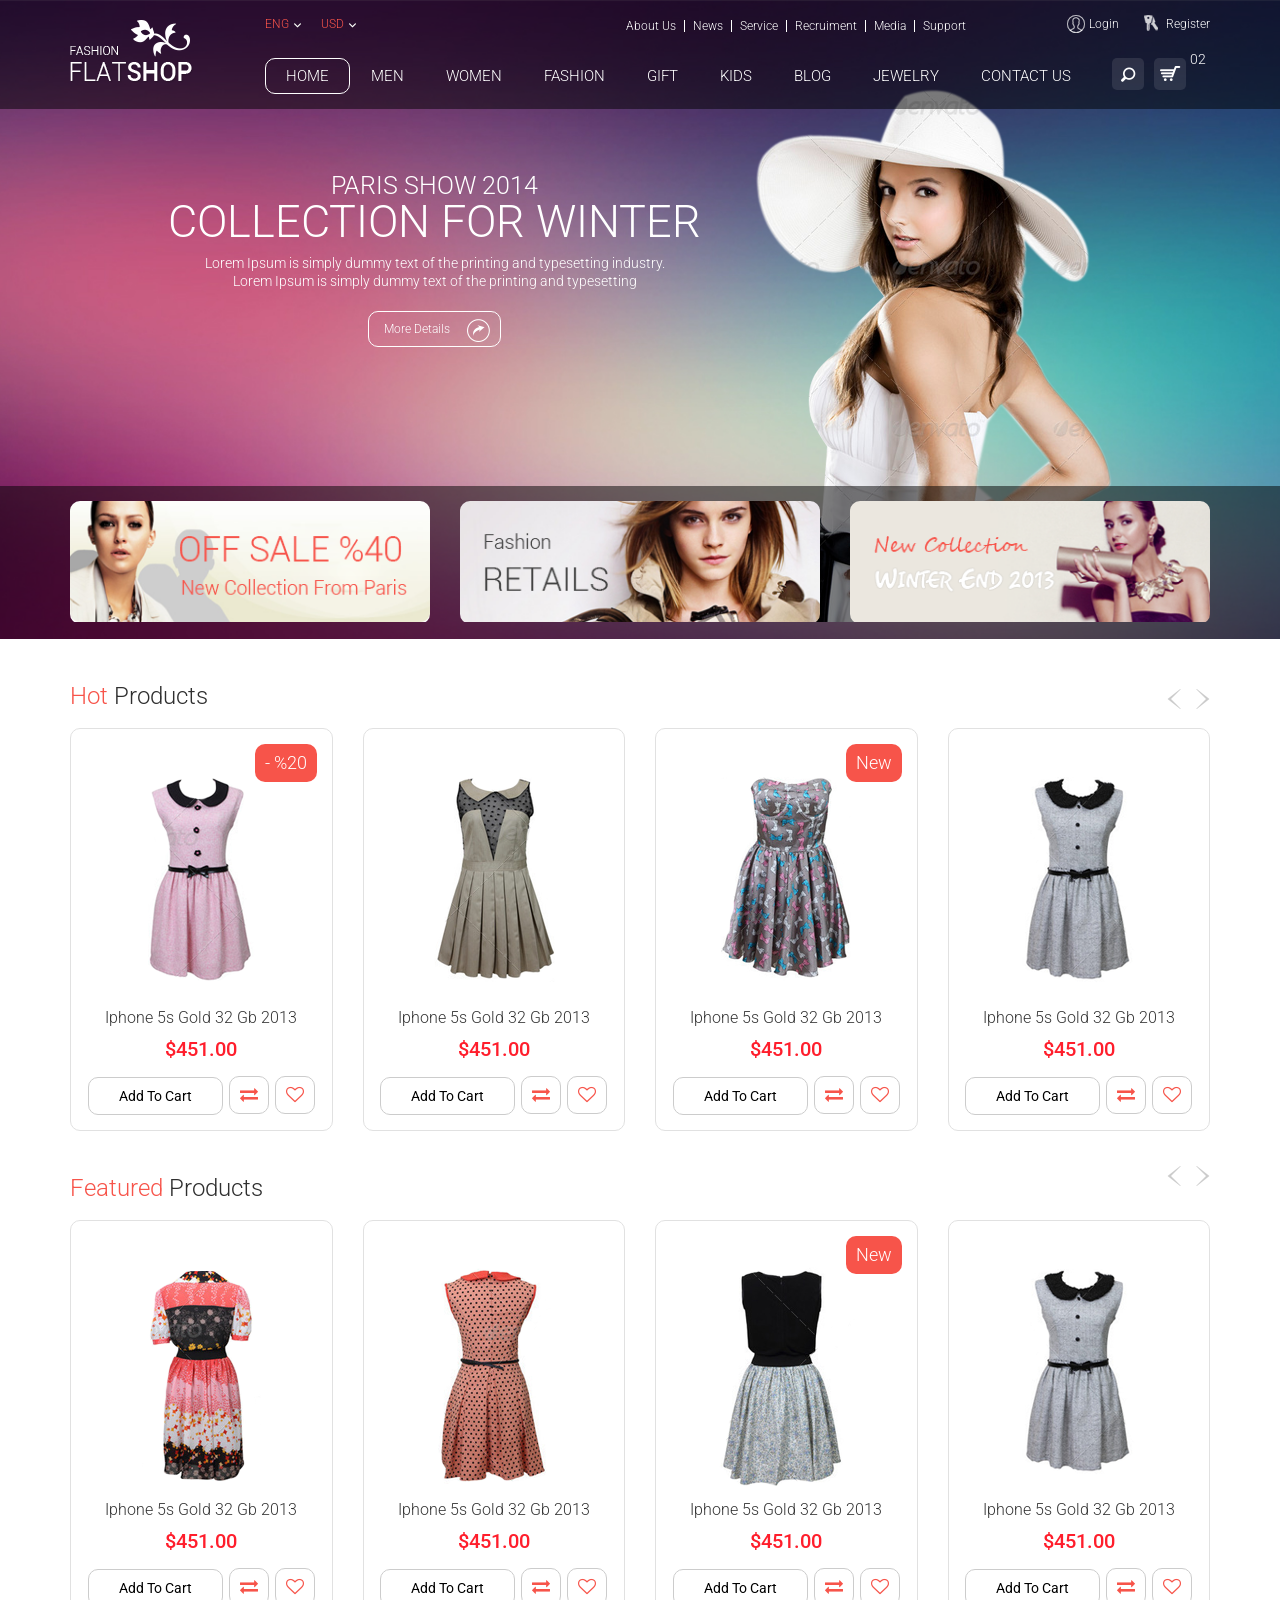
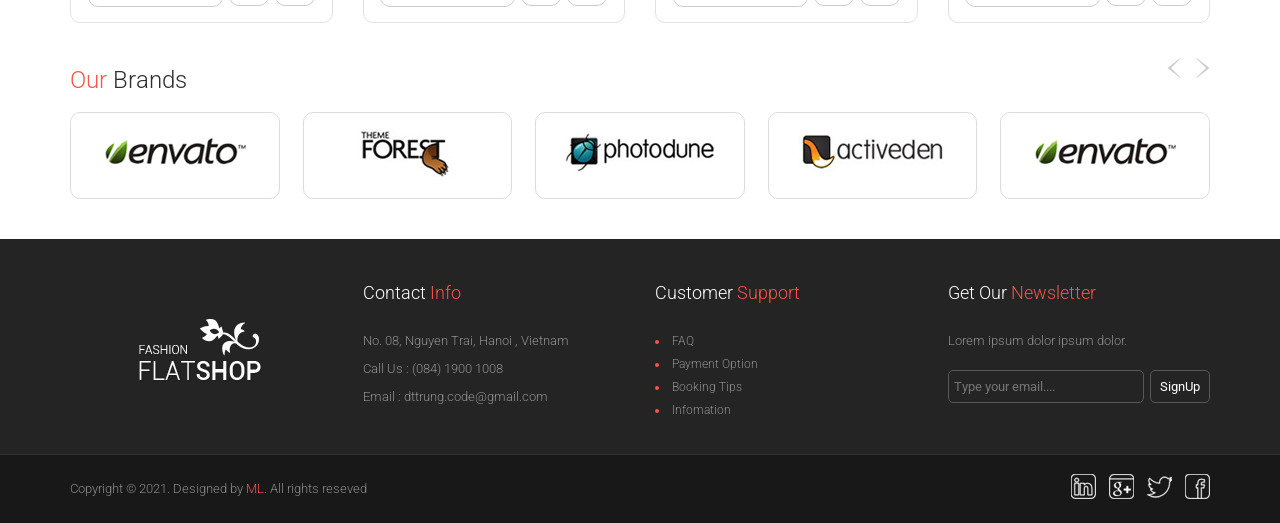
<file: index.html>
<!DOCTYPE html>
<html>
   <head>
      <meta http-equiv="Content-Type" content="text/html;charset=utf-8"/>
      <meta name="description" content="">
      <meta name="viewport" content="width=device-width, initial-scale=1.0">
      <link rel="shortcut icon" href="images/favicon.png">
      <title>Welcome to FlatShop</title>
      <link href="css/bootstrap.css" rel="stylesheet">
      <link href='http://fonts.googleapis.com/css?family=Roboto:400,300,300italic,400italic,500,700,500italic,100italic,100' rel='stylesheet' type='text/css'>
      <link href="css/font-awesome.min.css" rel="stylesheet">
      <link rel="stylesheet" href="css/flexslider.css" type="text/css" media="screen"/>
      <link href="css/sequence-looptheme.css" rel="stylesheet" media="all"/>
      <link href="css/style.css" rel="stylesheet">
      <!--[if lt IE 9]><script src="https://oss.maxcdn.com/libs/html5shiv/3.7.0/html5shiv.js"></script><script src="https://oss.maxcdn.com/libs/respond.js/1.3.0/respond.min.js"></script><![endif]-->
   </head>
   <body id="home">
      <div class="wrapper">
         <div class="header">
            <div class="container">
               <div class="row">
                  <div class="col-md-2 col-sm-2">
                     <div class="logo"><a href="index.html"><img src="images/logo.png" alt="FlatShop"></a></div>
                  </div>
                  <div class="col-md-10 col-sm-10">
                     <div class="header_top">
                        <div class="row">
                           <div class="col-md-3">
                              <ul class="option_nav">
                                 <li class="dorpdown">
                                    <a href="#">Eng</a>
                                    <ul class="subnav">
                                       <li><a href="#">Eng</a></li>
                                       <li><a href="#">Vns</a></li>
                                       <li><a href="#">Fer</a></li>
                                       <li><a href="#">Gem</a></li>
                                    </ul>
                                 </li>
                                 <li class="dorpdown">
                                    <a href="#">USD</a>
                                    <ul class="subnav">
                                       <li><a href="#">USD</a></li>
                                       <li><a href="#">UKD</a></li>
                                       <li><a href="#">FER</a></li>
                                    </ul>
                                 </li>
                              </ul>
                           </div>
                           <div class="col-md-6">
                              <ul class="topmenu">
                                 <li><a href="#">About Us</a></li>
                                 <li><a href="#">News</a></li>
                                 <li><a href="#">Service</a></li>
                                 <li><a href="#">Recruiment</a></li>
                                 <li><a href="#">Media</a></li>
                                 <li><a href="#">Support</a></li>
                              </ul>
                           </div>
                           <div class="col-md-3">
                              <ul class="usermenu">
                                 <li><a href="checkout.html" class="log">Login</a></li>
                                 <li><a href="checkout2.html" class="reg">Register</a></li>
                              </ul>
                           </div>
                        </div>
                     </div>
                     <div class="clearfix"></div>
                     <div class="header_bottom">
                        <ul class="option">
                           <li id="search" class="search">
                              <form><input class="search-submit" type="submit" value=""><input class="search-input" placeholder="Enter your search term..." type="text" value="" name="search"></form>
                           </li>
                           <li class="option-cart">
                              <a href="#" class="cart-icon">cart <span class="cart_no">02</span></a>
                              <ul class="option-cart-item">
                                 <li>
                                    <div class="cart-item">
                                       <div class="image"><img src="images/products/thum/products-01.png" alt=""></div>
                                       <div class="item-description">
                                          <p class="name">Lincoln chair</p>
                                          <p>Size: <span class="light-red">One size</span><br>Quantity: <span class="light-red">01</span></p>
                                       </div>
                                       <div class="right">
                                          <p class="price">$30.00</p>
                                          <a href="#" class="remove"><img src="images/remove.png" alt="remove"></a>
                                       </div>
                                    </div>
                                 </li>
                                 <li>
                                    <div class="cart-item">
                                       <div class="image"><img src="images/products/thum/products-02.png" alt=""></div>
                                       <div class="item-description">
                                          <p class="name">Lincoln chair</p>
                                          <p>Size: <span class="light-red">One size</span><br>Quantity: <span class="light-red">01</span></p>
                                       </div>
                                       <div class="right">
                                          <p class="price">$30.00</p>
                                          <a href="#" class="remove"><img src="images/remove.png" alt="remove"></a>
                                       </div>
                                    </div>
                                 </li>
                                 <li><span class="total">Total <strong>$60.00</strong></span><button class="checkout" onClick="location.href='checkout.html'">CheckOut</button></li>
                              </ul>
                           </li>
                        </ul>
                        <div class="navbar-header"><button type="button" class="navbar-toggle" data-toggle="collapse" data-target=".navbar-collapse"><span class="sr-only">Toggle navigation</span><span class="icon-bar"></span><span class="icon-bar"></span><span class="icon-bar"></span></button></div>
                        <div class="navbar-collapse collapse">
                           <ul class="nav navbar-nav">
                              <li class="active dropdown">
                                 <a href="#" class="dropdown-toggle" data-toggle="dropdown">Home</a>
                                 <div class="dropdown-menu">
                                    <ul class="mega-menu-links">
                                       <li><a href="index.html">home</a></li>
                                       <li><a href="home2.html">home2</a></li>
                                       <li><a href="home3.html">home3</a></li>
                                       <li><a href="productlitst.html">Productlitst</a></li>
                                       <li><a href="productgird.html">Productgird</a></li>
                                       <li><a href="details.html">Details</a></li>
                                       <li><a href="cart.html">Cart</a></li>
                                       <li><a href="checkout.html">CheckOut</a></li>
                                       <li><a href="checkout2.html">CheckOut2</a></li>
                                       <li><a href="contact.html">contact</a></li>
                                    </ul>
                                 </div>
                              </li>
                              <li><a href="productgird.html">men</a></li>
                              <li><a href="productlitst.html">women</a></li>
                              <li class="dropdown">
                                 <a href="#" class="dropdown-toggle" data-toggle="dropdown">Fashion</a>
                                 <div class="dropdown-menu mega-menu">
                                    <div class="row">
                                       <div class="col-md-6 col-sm-6">
                                          <ul class="mega-menu-links">
                                             <li><a href="productgird.html">New Collection</a></li>
                                             <li><a href="productgird.html">Shirts & tops</a></li>
                                             <li><a href="productgird.html">Laptop & Brie</a></li>
                                             <li><a href="productgird.html">Dresses</a></li>
                                             <li><a href="productgird.html">Blazers & Jackets</a></li>
                                             <li><a href="productgird.html">Shoulder Bags</a></li>
                                          </ul>
                                       </div>
                                       <div class="col-md-6 col-sm-6">
                                          <ul class="mega-menu-links">
                                             <li><a href="productgird.html">New Collection</a></li>
                                             <li><a href="productgird.html">Shirts & tops</a></li>
                                             <li><a href="productgird.html">Laptop & Brie</a></li>
                                             <li><a href="productgird.html">Dresses</a></li>
                                             <li><a href="productgird.html">Blazers & Jackets</a></li>
                                             <li><a href="productgird.html">Shoulder Bags</a></li>
                                          </ul>
                                       </div>
                                    </div>
                                 </div>
                              </li>
                              <li><a href="productgird.html">gift</a></li>
                              <li><a href="productgird.html">kids</a></li>
                              <li><a href="productgird.html">blog</a></li>
                              <li><a href="productgird.html">jewelry</a></li>
                              <li><a href="contact.html">contact us</a></li>
                           </ul>
                        </div>
                     </div>
                  </div>
               </div>
            </div>
         </div>
         <div class="clearfix"></div>
         <div class="hom-slider">
            <div class="container">
               <div id="sequence">
                  <div class="sequence-prev"><i class="fa fa-angle-left"></i></div>
                  <div class="sequence-next"><i class="fa fa-angle-right"></i></div>
                  <ul class="sequence-canvas">
                     <li class="animate-in">
                        <div class="flat-caption caption1 formLeft delay300 text-center"><span class="suphead">Paris show 2014</span></div>
                        <div class="flat-caption caption2 formLeft delay400 text-center">
                           <h1>Collection For Winter</h1>
                        </div>
                        <div class="flat-caption caption3 formLeft delay500 text-center">
                           <p>Lorem Ipsum is simply dummy text of the printing and typesetting industry.<br>Lorem Ipsum is simply dummy text of the printing and typesetting</p>
                        </div>
                        <div class="flat-button caption4 formLeft delay600 text-center"><a class="more" href="#">More Details</a></div>
                        <div class="flat-image formBottom delay200" data-duration="5" data-bottom="true"><img src="images/slider-image-01.png" alt=""></div>
                     </li>
                     <li>
                        <div class="flat-caption caption2 formLeft delay400">
                           <h1>Collection For Winter</h1>
                        </div>
                        <div class="flat-caption caption3 formLeft delay500">
                           <h2>Etiam velit purus, luctus vitae velit sedauctor<br>egestas diam, Etiam velit purus.</h2>
                        </div>
                        <div class="flat-button caption5 formLeft delay600"><a class="more" href="#">More Details</a></div>
                        <div class="flat-image formBottom delay200" data-bottom="true"><img src="images/slider-image-02.png" alt=""></div>
                     </li>
                     <li>
                        <div class="flat-caption caption2 formLeft delay400 text-center">
                           <h1>New Fashion of 2013</h1>
                        </div>
                        <div class="flat-caption caption3 formLeft delay500 text-center">
                           <p>Lorem Ipsum is simply dummy text of the printing and typesetting industry. <br>Lorem Ipsum is simply dummy text of the printing and typesetting</p>
                        </div>
                        <div class="flat-button caption4 formLeft delay600 text-center"><a class="more" href="#">More Details</a></div>
                        <div class="flat-image formBottom delay200" data-bottom="true"><img src="images/slider-image-03.png" alt=""></div>
                     </li>
                  </ul>
               </div>
            </div>
            <div class="promotion-banner">
               <div class="container">
                  <div class="row">
                     <div class="col-md-4 col-sm-4 col-xs-4">
                        <div class="promo-box"><img src="images/promotion-01.png" alt=""></div>
                     </div>
                     <div class="col-md-4 col-sm-4 col-xs-4">
                        <div class="promo-box"><img src="images/promotion-02.png" alt=""></div>
                     </div>
                     <div class="col-md-4 col-sm-4 col-xs-4">
                        <div class="promo-box"><img src="images/promotion-03.png" alt=""></div>
                     </div>
                  </div>
               </div>
            </div>
         </div>
         <div class="clearfix"></div>
         <div class="container_fullwidth">
            <div class="container">
               <div class="hot-products">
                  <h3 class="title"><strong>Hot</strong> Products</h3>
                  <div class="control"><a id="prev_hot" class="prev" href="#">&lt;</a><a id="next_hot" class="next" href="#">&gt;</a></div>
                  <ul id="hot">
                     <li>
                        <div class="row">
                           <div class="col-md-3 col-sm-6">
                              <div class="products">
                                 <div class="offer">- %20</div>
                                 <div class="thumbnail"><a href="details.html"><img src="images/products/small/products-01.png" alt="Product Name"></a></div>
                                 <div class="productname">Iphone 5s Gold 32 Gb 2013</div>
                                 <h4 class="price">$451.00</h4>
                                 <div class="button_group"><button class="button add-cart" type="button">Add To Cart</button><button class="button compare" type="button"><i class="fa fa-exchange"></i></button><button class="button wishlist" type="button"><i class="fa fa-heart-o"></i></button></div>
                              </div>
                           </div>
                           <div class="col-md-3 col-sm-6">
                              <div class="products">
                                 <div class="thumbnail"><a href="details.html"><img src="images/products/small/products-02.png" alt="Product Name"></a></div>
                                 <div class="productname">Iphone 5s Gold 32 Gb 2013</div>
                                 <h4 class="price">$451.00</h4>
                                 <div class="button_group"><button class="button add-cart" type="button">Add To Cart</button><button class="button compare" type="button"><i class="fa fa-exchange"></i></button><button class="button wishlist" type="button"><i class="fa fa-heart-o"></i></button></div>
                              </div>
                           </div>
                           <div class="col-md-3 col-sm-6">
                              <div class="products">
                                 <div class="offer">New</div>
                                 <div class="thumbnail"><a href="details.html"><img src="images/products/small/products-03.png" alt="Product Name"></a></div>
                                 <div class="productname">Iphone 5s Gold 32 Gb 2013</div>
                                 <h4 class="price">$451.00</h4>
                                 <div class="button_group"><button class="button add-cart" type="button">Add To Cart</button><button class="button compare" type="button"><i class="fa fa-exchange"></i></button><button class="button wishlist" type="button"><i class="fa fa-heart-o"></i></button></div>
                              </div>
                           </div>
                           <div class="col-md-3 col-sm-6">
                              <div class="products">
                                 <div class="thumbnail"><a href="details.html"><img src="images/products/small/products-04.png" alt="Product Name"></a></div>
                                 <div class="productname">Iphone 5s Gold 32 Gb 2013</div>
                                 <h4 class="price">$451.00</h4>
                                 <div class="button_group"><button class="button add-cart" type="button">Add To Cart</button><button class="button compare" type="button"><i class="fa fa-exchange"></i></button><button class="button wishlist" type="button"><i class="fa fa-heart-o"></i></button></div>
                              </div>
                           </div>
                        </div>
                     </li>
                     <li>
                        <div class="row">
                           <div class="col-md-3 col-sm-6">
                              <div class="products">
                                 <div class="offer">- %20</div>
                                 <div class="thumbnail"><a href="details.html"><img src="images/products/small/products-01.png" alt="Product Name"></a></div>
                                 <div class="productname">Iphone 5s Gold 32 Gb 2013</div>
                                 <h4 class="price">$451.00</h4>
                                 <div class="button_group"><button class="button add-cart" type="button">Add To Cart</button><button class="button compare" type="button"><i class="fa fa-exchange"></i></button><button class="button wishlist" type="button"><i class="fa fa-heart-o"></i></button></div>
                              </div>
                           </div>
                           <div class="col-md-3 col-sm-6">
                              <div class="products">
                                 <div class="thumbnail"><a href="details.html"><img src="images/products/small/products-02.png" alt="Product Name"></a></div>
                                 <div class="productname">Iphone 5s Gold 32 Gb 2013</div>
                                 <h4 class="price">$451.00</h4>
                                 <div class="button_group"><button class="button add-cart" type="button">Add To Cart</button><button class="button compare" type="button"><i class="fa fa-exchange"></i></button><button class="button wishlist" type="button"><i class="fa fa-heart-o"></i></button></div>
                              </div>
                           </div>
                           <div class="col-md-3 col-sm-6">
                              <div class="products">
                                 <div class="offer">New</div>
                                 <div class="thumbnail"><a href="details.html"><img src="images/products/small/products-03.png" alt="Product Name"></a></div>
                                 <div class="productname">Iphone 5s Gold 32 Gb 2013</div>
                                 <h4 class="price">$451.00</h4>
                                 <div class="button_group"><button class="button add-cart" type="button">Add To Cart</button><button class="button compare" type="button"><i class="fa fa-exchange"></i></button><button class="button wishlist" type="button"><i class="fa fa-heart-o"></i></button></div>
                              </div>
                           </div>
                           <div class="col-md-3 col-sm-6">
                              <div class="products">
                                 <div class="thumbnail"><a href="details.html"><img src="images/products/small/products-04.png" alt="Product Name"></a></div>
                                 <div class="productname">Iphone 5s Gold 32 Gb 2013</div>
                                 <h4 class="price">$451.00</h4>
                                 <div class="button_group"><button class="button add-cart" type="button">Add To Cart</button><button class="button compare" type="button"><i class="fa fa-exchange"></i></button><button class="button wishlist" type="button"><i class="fa fa-heart-o"></i></button></div>
                              </div>
                           </div>
                        </div>
                     </li>
                  </ul>
               </div>
               <div class="clearfix"></div>
               <div class="featured-products">
                  <h3 class="title"><strong>Featured </strong> Products</h3>
                  <div class="control"><a id="prev_featured" class="prev" href="#">&lt;</a><a id="next_featured" class="next" href="#">&gt;</a></div>
                  <ul id="featured">
                     <li>
                        <div class="row">
                           <div class="col-md-3 col-sm-6">
                              <div class="products">
                                 <div class="thumbnail"><a href="details.html"><img src="images/products/small/products-05.png" alt="Product Name"></a></div>
                                 <div class="productname">Iphone 5s Gold 32 Gb 2013</div>
                                 <h4 class="price">$451.00</h4>
                                 <div class="button_group"><button class="button add-cart" type="button">Add To Cart</button><button class="button compare" type="button"><i class="fa fa-exchange"></i></button><button class="button wishlist" type="button"><i class="fa fa-heart-o"></i></button></div>
                              </div>
                           </div>
                           <div class="col-md-3 col-sm-6">
                              <div class="products">
                                 <div class="thumbnail"><a href="details.html"><img src="images/products/small/products-06.png" alt="Product Name"></a></div>
                                 <div class="productname">Iphone 5s Gold 32 Gb 2013</div>
                                 <h4 class="price">$451.00</h4>
                                 <div class="button_group"><button class="button add-cart" type="button">Add To Cart</button><button class="button compare" type="button"><i class="fa fa-exchange"></i></button><button class="button wishlist" type="button"><i class="fa fa-heart-o"></i></button></div>
                              </div>
                           </div>
                           <div class="col-md-3 col-sm-6">
                              <div class="products">
                                 <div class="offer">New</div>
                                 <div class="thumbnail"><a href="details.html"><img src="images/products/small/products-07.png" alt="Product Name"></a></div>
                                 <div class="productname">Iphone 5s Gold 32 Gb 2013</div>
                                 <h4 class="price">$451.00</h4>
                                 <div class="button_group"><button class="button add-cart" type="button">Add To Cart</button><button class="button compare" type="button"><i class="fa fa-exchange"></i></button><button class="button wishlist" type="button"><i class="fa fa-heart-o"></i></button></div>
                              </div>
                           </div>
                           <div class="col-md-3 col-sm-6">
                              <div class="products">
                                 <div class="thumbnail"><a href="details.html"><img src="images/products/small/products-04.png" alt="Product Name"></a></div>
                                 <div class="productname">Iphone 5s Gold 32 Gb 2013</div>
                                 <h4 class="price">$451.00</h4>
                                 <div class="button_group"><button class="button add-cart" type="button">Add To Cart</button><button class="button compare" type="button"><i class="fa fa-exchange"></i></button><button class="button wishlist" type="button"><i class="fa fa-heart-o"></i></button></div>
                              </div>
                           </div>
                        </div>
                     </li>
                     <li>
                        <div class="row">
                           <div class="col-md-3 col-sm-6">
                              <div class="products">
                                 <div class="thumbnail"><a href="details.html"><img src="images/products/small/products-01.png" alt="Product Name"></a></div>
                                 <div class="productname">Iphone 5s Gold 32 Gb 2013</div>
                                 <h4 class="price">$451.00</h4>
                                 <div class="button_group"><button class="button add-cart" type="button">Add To Cart</button><button class="button compare" type="button"><i class="fa fa-exchange"></i></button><button class="button wishlist" type="button"><i class="fa fa-heart-o"></i></button></div>
                              </div>
                           </div>
                           <div class="col-md-3 col-sm-6">
                              <div class="products">
                                 <div class="thumbnail"><a href="details.html"><img src="images/products/small/products-02.png" alt="Product Name"></a></div>
                                 <div class="productname">Iphone 5s Gold 32 Gb 2013</div>
                                 <h4 class="price">$451.00</h4>
                                 <div class="button_group"><button class="button add-cart" type="button">Add To Cart</button><button class="button compare" type="button"><i class="fa fa-exchange"></i></button><button class="button wishlist" type="button"><i class="fa fa-heart-o"></i></button></div>
                              </div>
                           </div>
                           <div class="col-md-3 col-sm-6">
                              <div class="products">
                                 <div class="thumbnail"><a href="details.html"><img src="images/products/small/products-03.png" alt="Product Name"></a></div>
                                 <div class="productname">Iphone 5s Gold 32 Gb 2013</div>
                                 <h4 class="price">$451.00</h4>
                                 <div class="button_group"><button class="button add-cart" type="button">Add To Cart</button><button class="button compare" type="button"><i class="fa fa-exchange"></i></button><button class="button wishlist" type="button"><i class="fa fa-heart-o"></i></button></div>
                              </div>
                           </div>
                           <div class="col-md-3 col-sm-6">
                              <div class="products">
                                 <div class="thumbnail"><a href="details.html"><img src="images/products/small/products-04.png" alt="Product Name"></a></div>
                                 <div class="productname">Iphone 5s Gold 32 Gb 2013</div>
                                 <h4 class="price">$451.00</h4>
                                 <div class="button_group"><button class="button add-cart" type="button">Add To Cart</button><button class="button compare" type="button"><i class="fa fa-exchange"></i></button><button class="button wishlist" type="button"><i class="fa fa-heart-o"></i></button></div>
                              </div>
                           </div>
                        </div>
                     </li>
                  </ul>
               </div>
               <div class="clearfix"></div>
               <div class="our-brand">
                  <h3 class="title"><strong>Our </strong> Brands</h3>
                  <div class="control"><a id="prev_brand" class="prev" href="#">&lt;</a><a id="next_brand" class="next" href="#">&gt;</a></div>
                  <ul id="braldLogo">
                     <li>
                        <ul class="brand_item">
                           <li>
                              <a href="#">
                                 <div class="brand-logo"><img src="images/envato.png" alt=""></div>
                              </a>
                           </li>
                           <li>
                              <a href="#">
                                 <div class="brand-logo"><img src="images/themeforest.png" alt=""></div>
                              </a>
                           </li>
                           <li>
                              <a href="#">
                                 <div class="brand-logo"><img src="images/photodune.png" alt=""></div>
                              </a>
                           </li>
                           <li>
                              <a href="#">
                                 <div class="brand-logo"><img src="images/activeden.png" alt=""></div>
                              </a>
                           </li>
                           <li>
                              <a href="#">
                                 <div class="brand-logo"><img src="images/envato.png" alt=""></div>
                              </a>
                           </li>
                        </ul>
                     </li>
                     <li>
                        <ul class="brand_item">
                           <li>
                              <a href="#">
                                 <div class="brand-logo"><img src="images/envato.png" alt=""></div>
                              </a>
                           </li>
                           <li>
                              <a href="#">
                                 <div class="brand-logo"><img src="images/themeforest.png" alt=""></div>
                              </a>
                           </li>
                           <li>
                              <a href="#">
                                 <div class="brand-logo"><img src="images/photodune.png" alt=""></div>
                              </a>
                           </li>
                           <li>
                              <a href="#">
                                 <div class="brand-logo"><img src="images/activeden.png" alt=""></div>
                              </a>
                           </li>
                           <li>
                              <a href="#">
                                 <div class="brand-logo"><img src="images/envato.png" alt=""></div>
                              </a>
                           </li>
                        </ul>
                     </li>
                  </ul>
               </div>
            </div>
         </div>
         <div class="clearfix"></div>
         <div class="footer">
            <div class="footer-info">
               <div class="container">
                  <div class="row">
                     <div class="col-md-3">
                        <div class="footer-logo"><a href="#"><img src="images/logo.png" alt=""></a></div>
                     </div>
                     <div class="col-md-3 col-sm-6">
                        <h4 class="title">Contact <strong>Info</strong></h4>
                        <p>No. 08, Nguyen Trai, Hanoi , Vietnam</p>
                        <p>Call Us : (084) 1900 1008</p>
                        <p>Email : dttrung.code@gmail.com</p>
                     </div>
                     <div class="col-md-3 col-sm-6">
                        <h4 class="title">Customer<strong> Support</strong></h4>
                        <ul class="support">
                           <li><a href="#">FAQ</a></li>
                           <li><a href="#">Payment Option</a></li>
                           <li><a href="#">Booking Tips</a></li>
                           <li><a href="#">Infomation</a></li>
                        </ul>
                     </div>
                     <div class="col-md-3">
                        <h4 class="title">Get Our <strong>Newsletter </strong></h4>
                        <p>Lorem ipsum dolor ipsum dolor.</p>
                        <form class="newsletter">
							<input type="text" name="" placeholder="Type your email....">
							<input type="submit" value="SignUp" class="button">
						</form>
                     </div>
                  </div>
               </div>
            </div>
            <div class="copyright-info">
               <div class="container">
                  <div class="row">
                     <div class="col-md-6">
                        <p>Copyright © 2021. Designed by <a href="#">ML</a>. All rights reseved</p>
                     </div>
                     <div class="col-md-6">
                        <ul class="social-icon">
                           <li><a href="#" class="linkedin"></a></li>
                           <li><a href="#" class="google-plus"></a></li>
                           <li><a href="#" class="twitter"></a></li>
                           <li><a href="#" class="facebook"></a></li>
                        </ul>
                     </div>
                  </div>
               </div>
            </div>
         </div>
      </div>
      <!-- Bootstrap core JavaScript==================================================-->
	  <script type="text/javascript" src="js/jquery-1.10.2.min.js"></script>
	  <script type="text/javascript" src="js/jquery.easing.1.3.js"></script>
	  <script type="text/javascript" src="js/bootstrap.min.js"></script>
	  <script type="text/javascript" src="js/jquery.sequence-min.js"></script>
	  <script type="text/javascript" src="js/jquery.carouFredSel-6.2.1-packed.js"></script>
	  <script defer src="js/jquery.flexslider.js"></script>
	  <script type="text/javascript" src="js/script.min.js" ></script>
   </body>
</html>
</file>
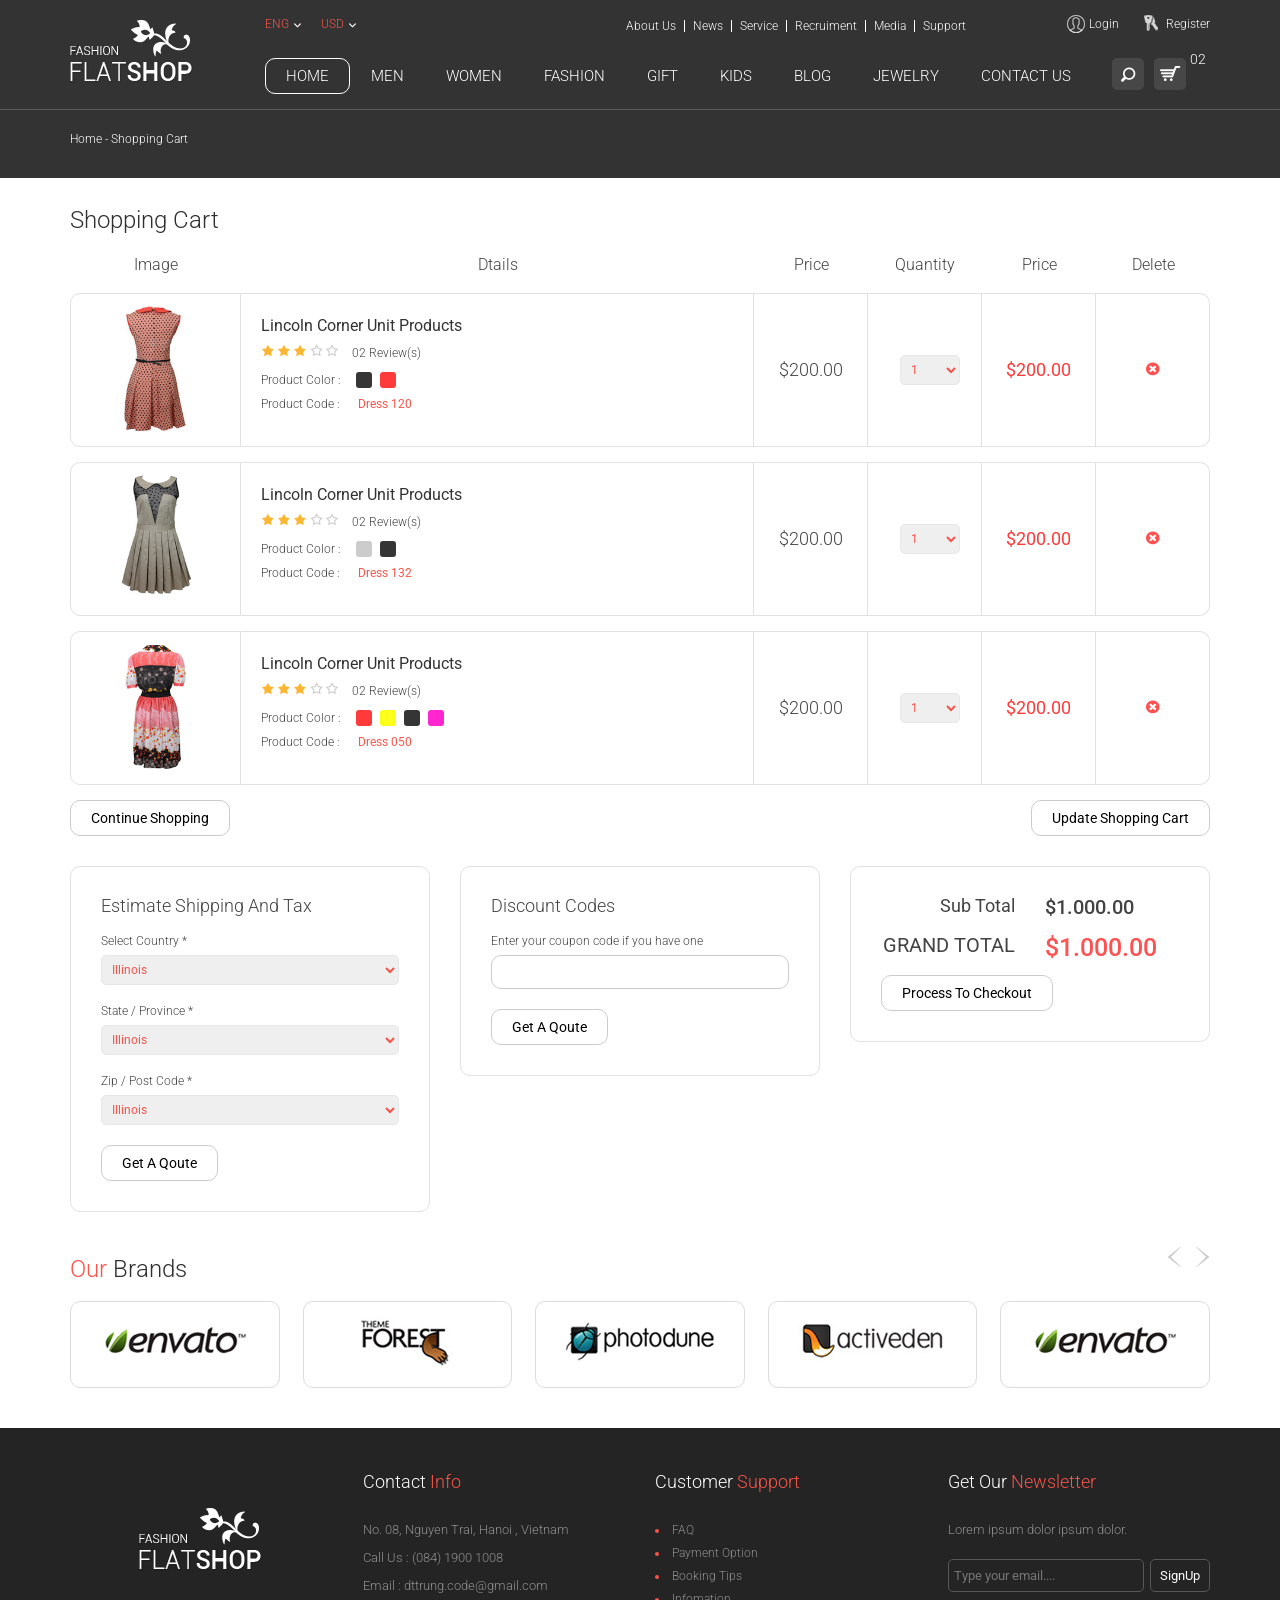
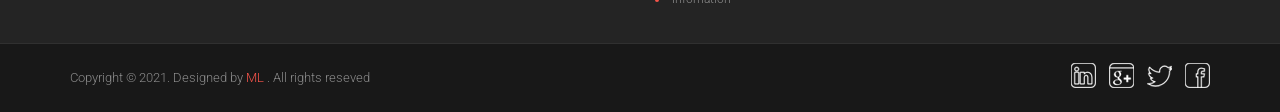
<file: cart.html>
<!DOCTYPE html>
<html>
  <head>
    <meta http-equiv="Content-Type" content="text/html;charset=utf-8"/>
    <meta name="description" content="">
    <meta name="viewport" content="width=device-width, initial-scale=1.0">
    <link rel="shortcut icon" href="images/favicon.png">
    <title>
      Welcome to FlatShop
    </title>
    <link href="css/bootstrap.css" rel="stylesheet">
    <link href='http://fonts.googleapis.com/css?family=Roboto:400,300,300italic,400italic,500,700,500italic,100italic,100' rel='stylesheet' type='text/css'>
    <link href="css/font-awesome.min.css" rel="stylesheet">
    <link rel="stylesheet" href="css/flexslider.css" type="text/css" media="screen"/>
    <link href="css/style.css" rel="stylesheet" type="text/css">
    <!--[if lt IE 9]>
<script src="https://oss.maxcdn.com/libs/html5shiv/3.7.0/html5shiv.js">
</script>
<script src="https://oss.maxcdn.com/libs/respond.js/1.3.0/respond.min.js">
</script>
<![endif]-->
  </head>
  <body>
    <div class="wrapper">
      <div class="header">
        <div class="container">
          <div class="row">
            <div class="col-md-2 col-sm-2">
              <div class="logo">
                <a href="index.html">
                  <img src="images/logo.png" alt="FlatShop">
                </a>
              </div>
            </div>
            <div class="col-md-10 col-sm-10">
              <div class="header_top">
                <div class="row">
                  <div class="col-md-3">
                    <ul class="option_nav">
                      <li class="dorpdown">
                        <a href="#">
                          Eng
                        </a>
                        <ul class="subnav">
                          <li>
                            <a href="#">
                              Eng
                            </a>
                          </li>
                          <li>
                            <a href="#">
                              Vns
                            </a>
                          </li>
                          <li>
                            <a href="#">
                              Fer
                            </a>
                          </li>
                          <li>
                            <a href="#">
                              Gem
                            </a>
                          </li>
                        </ul>
                      </li>
                      <li class="dorpdown">
                        <a href="#">
                          USD
                        </a>
                        <ul class="subnav">
                          <li>
                            <a href="#">
                              USD
                            </a>
                          </li>
                          <li>
                            <a href="#">
                              UKD
                            </a>
                          </li>
                          <li>
                            <a href="#">
                              FER
                            </a>
                          </li>
                        </ul>
                      </li>
                    </ul>
                  </div>
                  <div class="col-md-6">
                    <ul class="topmenu">
                      <li>
                        <a href="#">
                          About Us
                        </a>
                      </li>
                      <li>
                        <a href="#">
                          News
                        </a>
                      </li>
                      <li>
                        <a href="#">
                          Service
                        </a>
                      </li>
                      <li>
                        <a href="#">
                          Recruiment
                        </a>
                      </li>
                      <li>
                        <a href="#">
                          Media
                        </a>
                      </li>
                      <li>
                        <a href="#">
                          Support
                        </a>
                      </li>
                    </ul>
                  </div>
                  <div class="col-md-3">
                    <ul class="usermenu">
                      <li>
                        <a href="checkout.html" class="log">
                          Login
                        </a>
                      </li>
                      <li>
                        <a href="checkout2.html" class="reg">
                          Register
                        </a>
                      </li>
                    </ul>
                  </div>
                </div>
              </div>
              <div class="clearfix">
              </div>
              <div class="header_bottom">
                <ul class="option">
                  <li id="search" class="search">
                    <form>
                      <input class="search-submit" type="submit" value="">
                      <input class="search-input" placeholder="Enter your search term..." type="text" value="" name="search">
                    </form>
                  </li>
                  <li class="option-cart">
                    <a href="#" class="cart-icon">
                      cart 
                      <span class="cart_no">
                        02
                      </span>
                    </a>
                    <ul class="option-cart-item">
                      <li>
                        <div class="cart-item">
                          <div class="image">
                            <img src="images/products/thum/products-01.png" alt="">
                          </div>
                          <div class="item-description">
                            <p class="name">
                              Lincoln chair
                            </p>
                            <p>
                              Size: 
                              <span class="light-red">
                                One size
                              </span>
                              <br>
                              Quantity: 
                              <span class="light-red">
                                01
                              </span>
                            </p>
                          </div>
                          <div class="right">
                            <p class="price">
                              $30.00
                            </p>
                            <a href="#" class="remove">
                              <img src="images/remove.png" alt="remove">
                            </a>
                          </div>
                        </div>
                      </li>
                      <li>
                        <div class="cart-item">
                          <div class="image">
                            <img src="images/products/thum/products-02.png" alt="">
                          </div>
                          <div class="item-description">
                            <p class="name">
                              Lincoln chair
                            </p>
                            <p>
                              Size: 
                              <span class="light-red">
                                One size
                              </span>
                              <br>
                              Quantity: 
                              <span class="light-red">
                                01
                              </span>
                            </p>
                          </div>
                          <div class="right">
                            <p class="price">
                              $30.00
                            </p>
                            <a href="#" class="remove">
                              <img src="images/remove.png" alt="remove">
                            </a>
                          </div>
                        </div>
                      </li>
                      <li>
                        <span class="total">
                          Total 
                          <strong>
                            $60.00
                          </strong>
                        </span>
                        <button class="checkout" onClick="location.href='checkout.html'">
                          CheckOut
                        </button>
                      </li>
                    </ul>
                  </li>
                </ul>
                <div class="navbar-header">
                  <button type="button" class="navbar-toggle" data-toggle="collapse" data-target=".navbar-collapse">
                    <span class="sr-only">
                      Toggle navigation
                    </span>
                    <span class="icon-bar">
                    </span>
                    <span class="icon-bar">
                    </span>
                    <span class="icon-bar">
                    </span>
                  </button>
                </div>
                <div class="navbar-collapse collapse">
                  <ul class="nav navbar-nav">
                    <li class="active dropdown">
                      <a href="#" class="dropdown-toggle" data-toggle="dropdown">
                        Home
                      </a>
                      <div class="dropdown-menu">
                        <ul class="mega-menu-links">
                          <li>
                            <a href="index.html">
                              home
                            </a>
                          </li>
                          <li>
                            <a href="home2.html">
                              home2
                            </a>
                          </li>
                          <li>
                            <a href="home3.html">
                              home3
                            </a>
                          </li>
                          <li>
                            <a href="productlitst.html">
                              Productlitst
                            </a>
                          </li>
                          <li>
                            <a href="productgird.html">
                              Productgird
                            </a>
                          </li>
                          <li>
                            <a href="details.html">
                              Details
                            </a>
                          </li>
                          <li>
                            <a href="cart.html">
                              Cart
                            </a>
                          </li>
                          <li>
                            <a href="checkout.html">
                              CheckOut
                            </a>
                          </li>
                          <li>
                            <a href="checkout2.html">
                              CheckOut2
                            </a>
                          </li>
                          <li>
                            <a href="contact.html">
                              contact
                            </a>
                          </li>
                        </ul>
                      </div>
                    </li>
                    <li>
                      <a href="productgird.html">
                        men
                      </a>
                    </li>
                    <li>
                      <a href="productlitst.html">
                        women
                      </a>
                    </li>
                    <li class="dropdown">
                      <a href="#" class="dropdown-toggle" data-toggle="dropdown">
                        Fashion
                      </a>
                      <div class="dropdown-menu mega-menu">
                        <div class="row">
                          <div class="col-md-6 col-sm-6">
                            <ul class="mega-menu-links">
                              <li>
                                <a href="productgird.html">
                                  New Collection
                                </a>
                              </li>
                              <li>
                                <a href="productgird.html">
                                  Shirts & tops
                                </a>
                              </li>
                              <li>
                                <a href="productgird.html">
                                  Laptop & Brie
                                </a>
                              </li>
                              <li>
                                <a href="productgird.html">
                                  Dresses
                                </a>
                              </li>
                              <li>
                                <a href="productgird.html">
                                  Blazers & Jackets
                                </a>
                              </li>
                              <li>
                                <a href="productgird.html">
                                  Shoulder Bags
                                </a>
                              </li>
                            </ul>
                          </div>
                          <div class="col-md-6 col-sm-6">
                            <ul class="mega-menu-links">
                              <li>
                                <a href="productgird.html">
                                  New Collection
                                </a>
                              </li>
                              <li>
                                <a href="productgird.html">
                                  Shirts & tops
                                </a>
                              </li>
                              <li>
                                <a href="productgird.html">
                                  Laptop & Brie
                                </a>
                              </li>
                              <li>
                                <a href="productgird.html">
                                  Dresses
                                </a>
                              </li>
                              <li>
                                <a href="productgird.html">
                                  Blazers & Jackets
                                </a>
                              </li>
                              <li>
                                <a href="productgird.html">
                                  Shoulder Bags
                                </a>
                              </li>
                            </ul>
                          </div>
                        </div>
                      </div>
                    </li>
                    <li>
                      <a href="productgird.html">
                        gift
                      </a>
                    </li>
                    <li>
                      <a href="productgird.html">
                        kids
                      </a>
                    </li>
                    <li>
                      <a href="productgird.html">
                        blog
                      </a>
                    </li>
                    <li>
                      <a href="productgird.html">
                        jewelry
                      </a>
                    </li>
                    <li>
                      <a href="contact.html">
                        contact us
                      </a>
                    </li>
                  </ul>
                </div>
              </div>
            </div>
          </div>
        </div>
        <div class="clearfix">
        </div>
        <div class="page-index">
          <div class="container">
            <p>
              Home - Shopping Cart
            </p>
          </div>
        </div>
      </div>
      <div class="clearfix">
      </div>
      <div class="container_fullwidth">
        <div class="container shopping-cart">
          <div class="row">
            <div class="col-md-12">
              <h3 class="title">
                Shopping Cart
              </h3>
              <div class="clearfix">
              </div>
              <table class="shop-table">
                <thead>
                  <tr>
                    <th>
                      Image
                    </th>
                    <th>
                      Dtails
                    </th>
                    <th>
                      Price
                    </th>
                    <th>
                      Quantity
                    </th>
                    <th>
                      Price
                    </th>
                    <th>
                      Delete
                    </th>
                  </tr>
                </thead>
                <tbody>
                  <tr>
                    <td>
                      <img src="images/products/small/products-06.png" alt="">
                    </td>
                    <td>
                      <div class="shop-details">
                        <div class="productname">
                          Lincoln Corner Unit Products
                        </div>
                        <p>
                          <img alt="" src="images/star.png">
                          <a class="review_num" href="#">
                            02 Review(s)
                          </a>
                        </p>
                        <div class="color-choser">
                          <span class="text">
                            Product Color : 
                          </span>
                          <ul>
                            <li>
                              <a class="black-bg " href="#">
                                black
                              </a>
                            </li>
                            <li>
                              <a class="red-bg" href="#">
                                light red
                              </a>
                            </li>
                          </ul>
                        </div>
                        <p>
                          Product Code : 
                          <strong class="pcode">
                            Dress 120
                          </strong>
                        </p>
                      </div>
                    </td>
                    <td>
                      <h5>
                        $200.00
                      </h5>
                    </td>
                    <td>
                      <select name="">
                        <option selected value="1">
                          1
                        </option>
                        <option value="1">
                          2
                        </option>
                        <option value="1">
                          3
                        </option>
                      </select>
                    </td>
                    <td>
                      <h5>
                        <strong class="red">
                          $200.00
                        </strong>
                      </h5>
                    </td>
                    <td>
                      <a href="#">
                        <img src="images/remove.png" alt="">
                      </a>
                    </td>
                  </tr>
                  <tr>
                    <td>
                      <img src="images/products/small/products-02.png" alt="">
                    </td>
                    <td>
                      <div class="shop-details">
                        <div class="productname">
                          Lincoln Corner Unit Products
                        </div>
                        <p>
                          <img alt="" src="images/star.png">
                          <a class="review_num" href="#">
                            02 Review(s)
                          </a>
                        </p>
                        <div class="color-choser">
                          <span class="text">
                            Product Color : 
                          </span>
                          <ul>
                            <li>
                              <a class="gray-bg" href="#">
                                pink
                              </a>
                            </li>
                            <li>
                              <a class="black-bg " href="#">
                                black
                              </a>
                            </li>
                          </ul>
                        </div>
                        <p>
                          Product Code : 
                          <strong class="pcode">
                            Dress 132
                          </strong>
                        </p>
                      </div>
                    </td>
                    <td>
                      <h5>
                        $200.00
                      </h5>
                    </td>
                    <td>
                      <select name="">
                        <option selected value="1">
                          1
                        </option>
                        <option value="2">
                          2
                        </option>
                        <option value="3">
                          3
                        </option>
                      </select>
                    </td>
                    <td>
                      <h5>
                        <strong class="red">
                          $200.00
                        </strong>
                      </h5>
                    </td>
                    <td>
                      <a href="#">
                        <img src="images/remove.png" alt="">
                      </a>
                    </td>
                  </tr>
                  <tr>
                    <td>
                      <img src="images/products/small/products-05.png" alt="">
                    </td>
                    <td>
                      <div class="shop-details">
                        <div class="productname">
                          Lincoln Corner Unit Products
                        </div>
                        <p>
                          <img alt="" src="images/star.png">
                          <a class="review_num" href="#">
                            02 Review(s)
                          </a>
                        </p>
                        <div class="color-choser">
                          <span class="text">
                            Product Color : 
                          </span>
                          <ul>
                            <li>
                              <a class="red-bg" href="#">
                                light red
                              </a>
                            </li>
                            <li>
                              <a class=" yellow-bg" href="#">
                                yellow"
                              </a>
                            </li>
                            <li>
                              <a class="black-bg " href="#">
                                black
                              </a>
                            </li>
                            <li>
                              <a class="pink-bg" href="#">
                                pink
                              </a>
                            </li>
                          </ul>
                        </div>
                        <p>
                          Product Code : 
                          <strong class="pcode">
                            Dress 050
                          </strong>
                        </p>
                      </div>
                    </td>
                    <td>
                      <h5>
                        $200.00
                      </h5>
                    </td>
                    <td>
                      <select name="">
                        <option selected value="1">
                          1
                        </option>
                        <option value="2">
                          2
                        </option>
                        <option value="3">
                          3
                        </option>
                      </select>
                    </td>
                    <td>
                      <h5>
                        <strong class="red">
                          $200.00
                        </strong>
                      </h5>
                    </td>
                    <td>
                      <a href="#">
                        <img src="images/remove.png" alt="">
                      </a>
                    </td>
                  </tr>
                </tbody>
                <tfoot>
                  <tr>
                    <td colspan="6">
                      <button class="pull-left">
                        Continue Shopping
                      </button>
                      <button class=" pull-right">
                        Update Shopping Cart
                      </button>
                    </td>
                  </tr>
                </tfoot>
              </table>
              <div class="clearfix">
              </div>
              <div class="row">
                <div class="col-md-4 col-sm-6">
                  <div class="shippingbox">
                    <h5>
                      Estimate Shipping And Tax
                    </h5>
                    <form>
                      <label>
                        Select Country *
                      </label>
                      <select class="">
                        <option value="AL">
                          Alabama
                        </option>
                        <option value="AK">
                          Alaska
                        </option>
                        <option value="AZ">
                          Arizona
                        </option>
                        <option value="AR">
                          Arkansas
                        </option>
                        <option value="CA">
                          California
                        </option>
                        <option value="CO">
                          Colorado
                        </option>
                        <option value="CT">
                          Connecticut
                        </option>
                        <option value="DE">
                          Delaware
                        </option>
                        <option value="DC">
                          District Of Columbia
                        </option>
                        <option value="FL">
                          Florida
                        </option>
                        <option value="GA">
                          Georgia
                        </option>
                        <option value="HI">
                          Hawaii
                        </option>
                        <option value="ID">
                          Idaho
                        </option>
                        <option selected="" value="IL">
                          Illinois
                        </option>
                        <option value="IN">
                          Indiana
                        </option>
                        <option value="IA">
                          Iowa
                        </option>
                        <option value="KS">
                          Kansas
                        </option>
                        <option value="KY">
                          Kentucky
                        </option>
                        <option value="LA">
                          Louisiana
                        </option>
                        <option value="ME">
                          Maine
                        </option>
                        <option value="MD">
                          Maryland
                        </option>
                        <option value="MA">
                          Massachusetts
                        </option>
                        <option value="MI">
                          Michigan
                        </option>
                        <option value="MN">
                          Minnesota
                        </option>
                        <option value="MS">
                          Mississippi
                        </option>
                        <option value="MO">
                          Missouri
                        </option>
                        <option value="MT">
                          Montana
                        </option>
                        <option value="NE">
                          Nebraska
                        </option>
                        <option value="NV">
                          Nevada
                        </option>
                        <option value="NH">
                          New Hampshire
                        </option>
                        <option value="NJ">
                          New Jersey
                        </option>
                        <option value="NM">
                          New Mexico
                        </option>
                        <option value="NY">
                          New York
                        </option>
                        <option value="NC">
                          North Carolina
                        </option>
                        <option value="ND">
                          North Dakota
                        </option>
                        <option value="OH">
                          Ohio
                        </option>
                        <option value="OK">
                          Oklahoma
                        </option>
                        <option value="OR">
                          Oregon
                        </option>
                        <option value="PA">
                          Pennsylvania
                        </option>
                        <option value="RI">
                          Rhode Island
                        </option>
                        <option value="SC">
                          South Carolina
                        </option>
                        <option value="SD">
                          South Dakota
                        </option>
                        <option value="TN">
                          Tennessee
                        </option>
                        <option value="TX">
                          Texas
                        </option>
                        <option value="UT">
                          Utah
                        </option>
                        <option value="VT">
                          Vermont
                        </option>
                        <option value="VA">
                          Virginia
                        </option>
                        <option value="WA">
                          Washington
                        </option>
                        <option value="WV">
                          West Virginia
                        </option>
                        <option value="WI">
                          Wisconsin
                        </option>
                        <option value="WY">
                          Wyoming
                        </option>
                      </select>
                      <label>
                        State / Province *
                      </label>
                      <select class="">
                        <option value="AL">
                          Alabama
                        </option>
                        <option value="AK">
                          Alaska
                        </option>
                        <option value="AZ">
                          Arizona
                        </option>
                        <option value="AR">
                          Arkansas
                        </option>
                        <option value="CA">
                          California
                        </option>
                        <option value="CO">
                          Colorado
                        </option>
                        <option value="CT">
                          Connecticut
                        </option>
                        <option value="DE">
                          Delaware
                        </option>
                        <option value="DC">
                          District Of Columbia
                        </option>
                        <option value="FL">
                          Florida
                        </option>
                        <option value="GA">
                          Georgia
                        </option>
                        <option value="HI">
                          Hawaii
                        </option>
                        <option value="ID">
                          Idaho
                        </option>
                        <option selected="" value="IL">
                          Illinois
                        </option>
                        <option value="IN">
                          Indiana
                        </option>
                        <option value="IA">
                          Iowa
                        </option>
                        <option value="KS">
                          Kansas
                        </option>
                        <option value="KY">
                          Kentucky
                        </option>
                        <option value="LA">
                          Louisiana
                        </option>
                        <option value="ME">
                          Maine
                        </option>
                        <option value="MD">
                          Maryland
                        </option>
                        <option value="MA">
                          Massachusetts
                        </option>
                        <option value="MI">
                          Michigan
                        </option>
                        <option value="MN">
                          Minnesota
                        </option>
                        <option value="MS">
                          Mississippi
                        </option>
                        <option value="MO">
                          Missouri
                        </option>
                        <option value="MT">
                          Montana
                        </option>
                        <option value="NE">
                          Nebraska
                        </option>
                        <option value="NV">
                          Nevada
                        </option>
                        <option value="NH">
                          New Hampshire
                        </option>
                        <option value="NJ">
                          New Jersey
                        </option>
                        <option value="NM">
                          New Mexico
                        </option>
                        <option value="NY">
                          New York
                        </option>
                        <option value="NC">
                          North Carolina
                        </option>
                        <option value="ND">
                          North Dakota
                        </option>
                        <option value="OH">
                          Ohio
                        </option>
                        <option value="OK">
                          Oklahoma
                        </option>
                        <option value="OR">
                          Oregon
                        </option>
                        <option value="PA">
                          Pennsylvania
                        </option>
                        <option value="RI">
                          Rhode Island
                        </option>
                        <option value="SC">
                          South Carolina
                        </option>
                        <option value="SD">
                          South Dakota
                        </option>
                        <option value="TN">
                          Tennessee
                        </option>
                        <option value="TX">
                          Texas
                        </option>
                        <option value="UT">
                          Utah
                        </option>
                        <option value="VT">
                          Vermont
                        </option>
                        <option value="VA">
                          Virginia
                        </option>
                        <option value="WA">
                          Washington
                        </option>
                        <option value="WV">
                          West Virginia
                        </option>
                        <option value="WI">
                          Wisconsin
                        </option>
                        <option value="WY">
                          Wyoming
                        </option>
                      </select>
                      <label>
                        Zip / Post Code *
                      </label>
                      <select class="">
                        <option value="AL">
                          Alabama
                        </option>
                        <option value="AK">
                          Alaska
                        </option>
                        <option value="AZ">
                          Arizona
                        </option>
                        <option value="AR">
                          Arkansas
                        </option>
                        <option value="CA">
                          California
                        </option>
                        <option value="CO">
                          Colorado
                        </option>
                        <option value="CT">
                          Connecticut
                        </option>
                        <option value="DE">
                          Delaware
                        </option>
                        <option value="DC">
                          District Of Columbia
                        </option>
                        <option value="FL">
                          Florida
                        </option>
                        <option value="GA">
                          Georgia
                        </option>
                        <option value="HI">
                          Hawaii
                        </option>
                        <option value="ID">
                          Idaho
                        </option>
                        <option selected="" value="IL">
                          Illinois
                        </option>
                        <option value="IN">
                          Indiana
                        </option>
                        <option value="IA">
                          Iowa
                        </option>
                        <option value="KS">
                          Kansas
                        </option>
                        <option value="KY">
                          Kentucky
                        </option>
                        <option value="LA">
                          Louisiana
                        </option>
                        <option value="ME">
                          Maine
                        </option>
                        <option value="MD">
                          Maryland
                        </option>
                        <option value="MA">
                          Massachusetts
                        </option>
                        <option value="MI">
                          Michigan
                        </option>
                        <option value="MN">
                          Minnesota
                        </option>
                        <option value="MS">
                          Mississippi
                        </option>
                        <option value="MO">
                          Missouri
                        </option>
                        <option value="MT">
                          Montana
                        </option>
                        <option value="NE">
                          Nebraska
                        </option>
                        <option value="NV">
                          Nevada
                        </option>
                        <option value="NH">
                          New Hampshire
                        </option>
                        <option value="NJ">
                          New Jersey
                        </option>
                        <option value="NM">
                          New Mexico
                        </option>
                        <option value="NY">
                          New York
                        </option>
                        <option value="NC">
                          North Carolina
                        </option>
                        <option value="ND">
                          North Dakota
                        </option>
                        <option value="OH">
                          Ohio
                        </option>
                        <option value="OK">
                          Oklahoma
                        </option>
                        <option value="OR">
                          Oregon
                        </option>
                        <option value="PA">
                          Pennsylvania
                        </option>
                        <option value="RI">
                          Rhode Island
                        </option>
                        <option value="SC">
                          South Carolina
                        </option>
                        <option value="SD">
                          South Dakota
                        </option>
                        <option value="TN">
                          Tennessee
                        </option>
                        <option value="TX">
                          Texas
                        </option>
                        <option value="UT">
                          Utah
                        </option>
                        <option value="VT">
                          Vermont
                        </option>
                        <option value="VA">
                          Virginia
                        </option>
                        <option value="WA">
                          Washington
                        </option>
                        <option value="WV">
                          West Virginia
                        </option>
                        <option value="WI">
                          Wisconsin
                        </option>
                        <option value="WY">
                          Wyoming
                        </option>
                      </select>
                      <div class="clearfix">
                      </div>
                      <button>
                        Get A Qoute
                      </button>
                    </form>
                  </div>
                </div>
                <div class="col-md-4 col-sm-6">
                  <div class="shippingbox">
                    <h5>
                      Discount Codes
                    </h5>
                    <form>
                      <label>
                        Enter your coupon code if you have one
                      </label>
                      <input type="text" name="">
                      <div class="clearfix">
                      </div>
                      <button>
                        Get A Qoute
                      </button>
                    </form>
                  </div>
                </div>
                <div class="col-md-4 col-sm-6">
                  <div class="shippingbox">
                    <div class="subtotal">
                      <h5>
                        Sub Total
                      </h5>
                      <span>
                        $1.000.00
                      </span>
                    </div>
                    <div class="grandtotal">
                      <h5>
                        GRAND TOTAL 
                      </h5>
                      <span>
                        $1.000.00
                      </span>
                    </div>
                    <button>
                      Process To Checkout
                    </button>
                  </div>
                </div>
              </div>
            </div>
          </div>
          <div class="clearfix">
          </div>
          <div class="our-brand">
            <h3 class="title">
              <strong>
                Our 
              </strong>
              Brands
            </h3>
            <div class="control">
              <a id="prev_brand" class="prev" href="#">
                &lt;
              </a>
              <a id="next_brand" class="next" href="#">
                &gt;
              </a>
            </div>
            <ul id="braldLogo">
              <li>
                <ul class="brand_item">
                  <li>
                    <a href="#">
                      <div class="brand-logo">
                        <img src="images/envato.png" alt="">
                      </div>
                    </a>
                  </li>
                  <li>
                    <a href="#">
                      <div class="brand-logo">
                        <img src="images/themeforest.png" alt="">
                      </div>
                    </a>
                  </li>
                  <li>
                    <a href="#">
                      <div class="brand-logo">
                        <img src="images/photodune.png" alt="">
                      </div>
                    </a>
                  </li>
                  <li>
                    <a href="#">
                      <div class="brand-logo">
                        <img src="images/activeden.png" alt="">
                      </div>
                    </a>
                  </li>
                  <li>
                    <a href="#">
                      <div class="brand-logo">
                        <img src="images/envato.png" alt="">
                      </div>
                    </a>
                  </li>
                </ul>
              </li>
              <li>
                <ul class="brand_item">
                  <li>
                    <a href="#">
                      <div class="brand-logo">
                        <img src="images/envato.png" alt="">
                      </div>
                    </a>
                  </li>
                  <li>
                    <a href="#">
                      <div class="brand-logo">
                        <img src="images/themeforest.png" alt="">
                      </div>
                    </a>
                  </li>
                  <li>
                    <a href="#">
                      <div class="brand-logo">
                        <img src="images/photodune.png" alt="">
                      </div>
                    </a>
                  </li>
                  <li>
                    <a href="#">
                      <div class="brand-logo">
                        <img src="images/activeden.png" alt="">
                      </div>
                    </a>
                  </li>
                  <li>
                    <a href="#">
                      <div class="brand-logo">
                        <img src="images/envato.png" alt="">
                      </div>
                    </a>
                  </li>
                </ul>
              </li>
            </ul>
          </div>
        </div>
      </div>
      <div class="clearfix">
      </div>
      <div class="footer">
        <div class="footer-info">
          <div class="container">
            <div class="row">
              <div class="col-md-3">
                <div class="footer-logo">
                  <a href="#">
                    <img src="images/logo.png" alt="">
                  </a>
                </div>
              </div>
              <div class="col-md-3 col-sm-6">
                <h4 class="title">
                  Contact 
                  <strong>
                    Info
                  </strong>
                </h4>
                <p>
                  No. 08, Nguyen Trai, Hanoi , Vietnam
                </p>
                <p>
                  Call Us : (084) 1900 1008
                </p>
                <p>
                  Email : dttrung.code@gmail.com
                </p>
              </div>
              <div class="col-md-3 col-sm-6">
                <h4 class="title">
                  Customer
                  <strong>
                    Support
                  </strong>
                </h4>
                <ul class="support">
                  <li>
                    <a href="#">
                      FAQ
                    </a>
                  </li>
                  <li>
                    <a href="#">
                      Payment Option
                    </a>
                  </li>
                  <li>
                    <a href="#">
                      Booking Tips
                    </a>
                  </li>
                  <li>
                    <a href="#">
                      Infomation
                    </a>
                  </li>
                </ul>
              </div>
              <div class="col-md-3">
                <h4 class="title">
                  Get Our 
                  <strong>
                    Newsletter 
                  </strong>
                </h4>
                <p>
                  Lorem ipsum dolor ipsum dolor.
                </p>
                <form class="newsletter">
                  <input type="text" name="" placeholder="Type your email....">
                  <input type="submit" value="SignUp" class="button">
                </form>
              </div>
            </div>
          </div>
        </div>
        <div class="copyright-info">
          <div class="container">
            <div class="row">
              <div class="col-md-6">
                <p>
                  Copyright © 2021. Designed by 
                  <a href="#">
                    ML
                  </a>
                  . All rights reseved
                </p>
              </div>
              <div class="col-md-6">
                <ul class="social-icon">
                  <li>
                    <a href="#" class="linkedin">
                    </a>
                  </li>
                  <li>
                    <a href="#" class="google-plus">
                    </a>
                  </li>
                  <li>
                    <a href="#" class="twitter">
                    </a>
                  </li>
                  <li>
                    <a href="#" class="facebook">
                    </a>
                  </li>
                </ul>
              </div>
            </div>
          </div>
        </div>
      </div>
    </div>
    <!-- Bootstrap core JavaScript==================================================-->
    <script type="text/javascript" src="js/jquery-1.10.2.min.js">
    </script>
    <script type="text/javascript" src="js/bootstrap.min.js">
    </script>
    <script defer src="js/jquery.flexslider.js">
    </script>
    <script type="text/javascript" src="js/jquery.carouFredSel-6.2.1-packed.js">
    </script>
    <script type="text/javascript" src="js/script.min.js" >
    </script>
  </body>
</html>
</file>
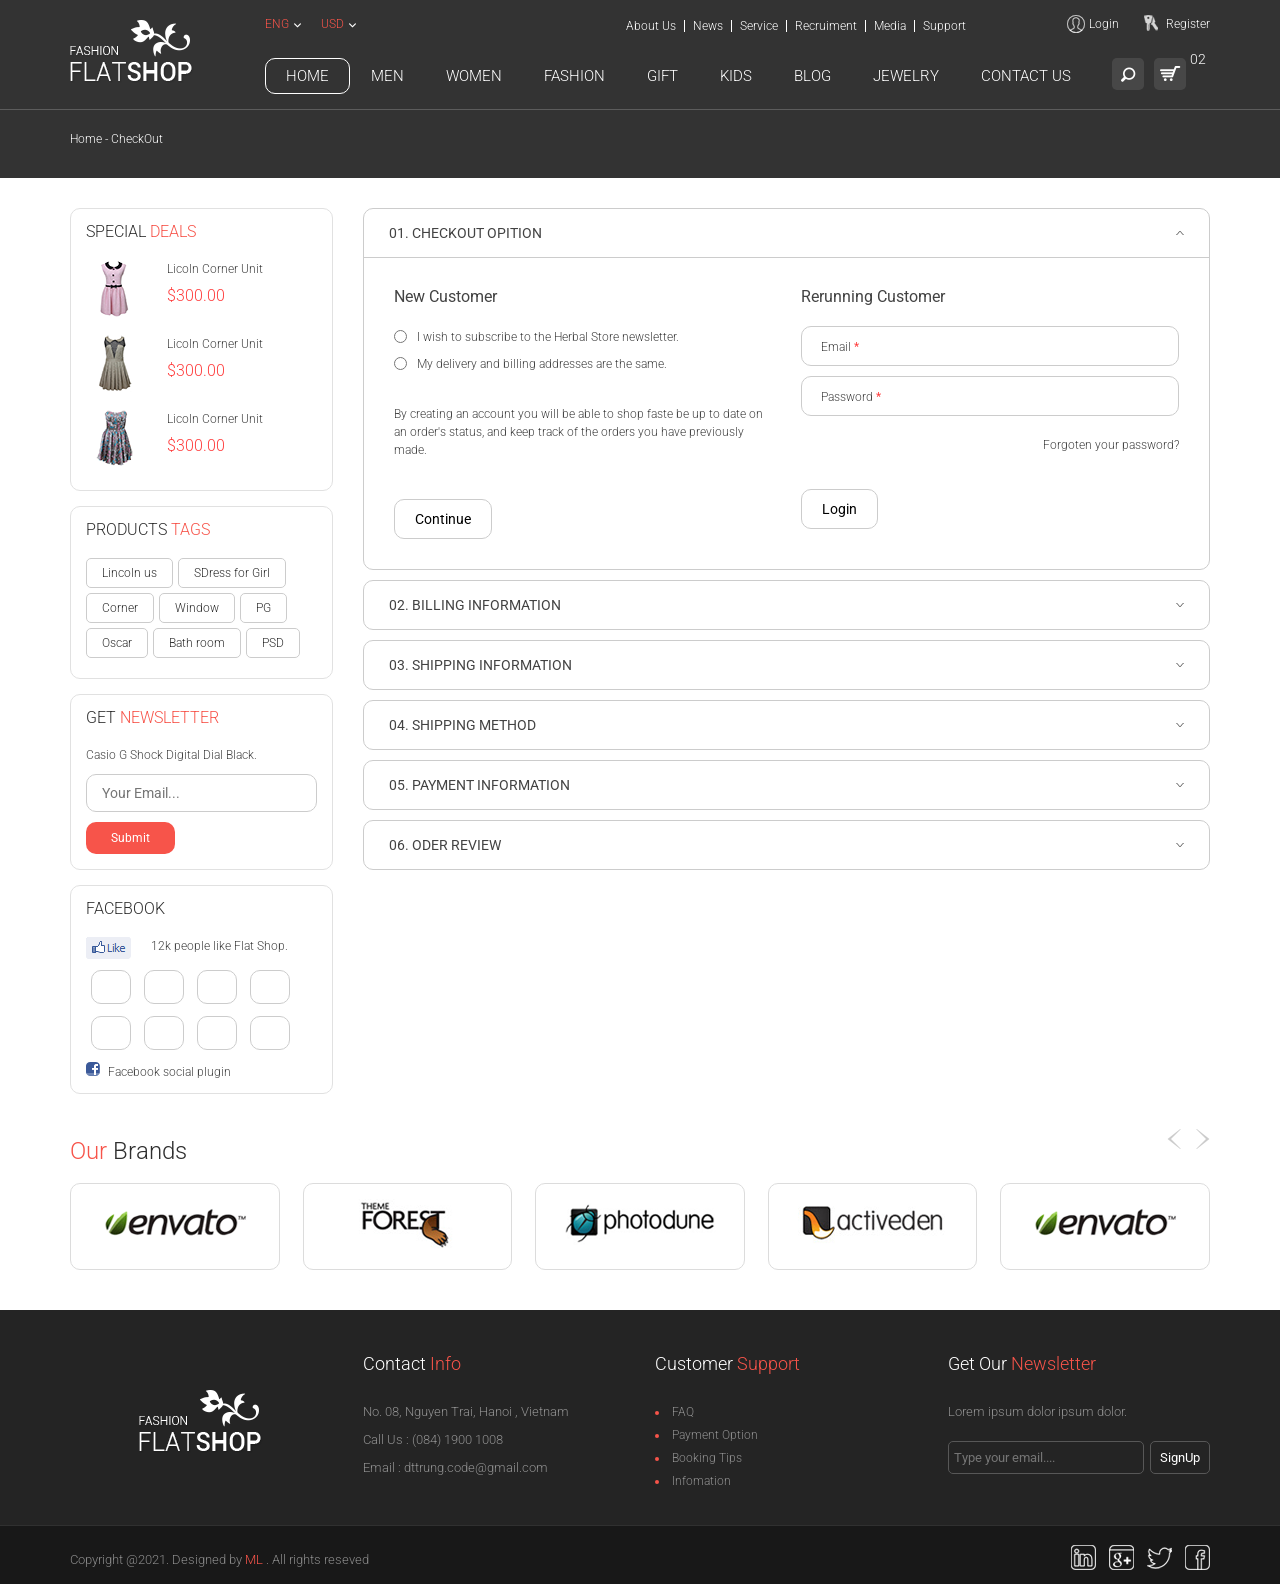
<file: checkout.html>
<!DOCTYPE html>
<html>
  <head>
    <meta http-equiv="Content-Type" content="text/html;charset=utf-8"/>
    <meta name="description" content="">
    <meta name="viewport" content="width=device-width, initial-scale=1.0">
    <link rel="shortcut icon" href="images/favicon.png">
    <title>
      Welcome to FlatShop
    </title>
    <link href="css/bootstrap.css" rel="stylesheet">
    <link href='http://fonts.googleapis.com/css?family=Roboto:400,300,300italic,400italic,500,700,500italic,100italic,100' rel='stylesheet' type='text/css'>
    <link href="css/font-awesome.min.css" rel="stylesheet">
    <link rel="stylesheet" href="css/flexslider.css" type="text/css" media="screen"/>
    <link href="css/style.css" rel="stylesheet" type="text/css">
    <!--[if lt IE 9]>
<script src="https://oss.maxcdn.com/libs/html5shiv/3.7.0/html5shiv.js">
</script>
<script src="https://oss.maxcdn.com/libs/respond.js/1.3.0/respond.min.js">
</script>
<![endif]-->
  </head>
  <body>
    <div class="wrapper">
      <div class="header">
        <div class="container">
          <div class="row">
            <div class="col-md-2 col-sm-2">
              <div class="logo">
                <a href="index.html">
                  <img src="images/logo.png" alt="FlatShop">
                </a>
              </div>
            </div>
            <div class="col-md-10 col-sm-10">
              <div class="header_top">
                <div class="row">
                  <div class="col-md-3">
                    <ul class="option_nav">
                      <li class="dorpdown">
                        <a href="#">
                          Eng
                        </a>
                        <ul class="subnav">
                          <li>
                            <a href="#">
                              Eng
                            </a>
                          </li>
                          <li>
                            <a href="#">
                              Vns
                            </a>
                          </li>
                          <li>
                            <a href="#">
                              Fer
                            </a>
                          </li>
                          <li>
                            <a href="#">
                              Gem
                            </a>
                          </li>
                        </ul>
                      </li>
                      <li class="dorpdown">
                        <a href="#">
                          USD
                        </a>
                        <ul class="subnav">
                          <li>
                            <a href="#">
                              USD
                            </a>
                          </li>
                          <li>
                            <a href="#">
                              UKD
                            </a>
                          </li>
                          <li>
                            <a href="#">
                              FER
                            </a>
                          </li>
                        </ul>
                      </li>
                    </ul>
                  </div>
                  <div class="col-md-6">
                    <ul class="topmenu">
                      <li>
                        <a href="#">
                          About Us
                        </a>
                      </li>
                      <li>
                        <a href="#">
                          News
                        </a>
                      </li>
                      <li>
                        <a href="#">
                          Service
                        </a>
                      </li>
                      <li>
                        <a href="#">
                          Recruiment
                        </a>
                      </li>
                      <li>
                        <a href="#">
                          Media
                        </a>
                      </li>
                      <li>
                        <a href="#">
                          Support
                        </a>
                      </li>
                    </ul>
                  </div>
                  <div class="col-md-3">
                    <ul class="usermenu">
                      <li>
                        <a href="checkout.html" class="log">
                          Login
                        </a>
                      </li>
                      <li>
                        <a href="checkout2.html" class="reg">
                          Register
                        </a>
                      </li>
                    </ul>
                  </div>
                </div>
              </div>
              <div class="clearfix">
              </div>
              <div class="header_bottom">
                <ul class="option">
                  <li id="search" class="search">
                    <form>
                      <input class="search-submit" type="submit" value="">
                      <input class="search-input" placeholder="Enter your search term..." type="text" value="" name="search">
                    </form>
                  </li>
                  <li class="option-cart">
                    <a href="#" class="cart-icon">
                      cart 
                      <span class="cart_no">
                        02
                      </span>
                    </a>
                    <ul class="option-cart-item">
                      <li>
                        <div class="cart-item">
                          <div class="image">
                            <img src="images/products/thum/products-01.png" alt="">
                          </div>
                          <div class="item-description">
                            <p class="name">
                              Lincoln chair
                            </p>
                            <p>
                              Size: 
                              <span class="light-red">
                                One size
                              </span>
                              <br>
                              Quantity: 
                              <span class="light-red">
                                01
                              </span>
                            </p>
                          </div>
                          <div class="right">
                            <p class="price">
                              $30.00
                            </p>
                            <a href="#" class="remove">
                              <img src="images/remove.png" alt="remove">
                            </a>
                          </div>
                        </div>
                      </li>
                      <li>
                        <div class="cart-item">
                          <div class="image">
                            <img src="images/products/thum/products-02.png" alt="">
                          </div>
                          <div class="item-description">
                            <p class="name">
                              Lincoln chair
                            </p>
                            <p>
                              Size: 
                              <span class="light-red">
                                One size
                              </span>
                              <br>
                              Quantity: 
                              <span class="light-red">
                                01
                              </span>
                            </p>
                          </div>
                          <div class="right">
                            <p class="price">
                              $30.00
                            </p>
                            <a href="#" class="remove">
                              <img src="images/remove.png" alt="remove">
                            </a>
                          </div>
                        </div>
                      </li>
                      <li>
                        <span class="total">
                          Total 
                          <strong>
                            $60.00
                          </strong>
                        </span>
                        <button class="checkout" onClick="location.href='checkout.html'">
                          CheckOut
                        </button>
                      </li>
                    </ul>
                  </li>
                </ul>
                <div class="navbar-header">
                  <button type="button" class="navbar-toggle" data-toggle="collapse" data-target=".navbar-collapse">
                    <span class="sr-only">
                      Toggle navigation
                    </span>
                    <span class="icon-bar">
                    </span>
                    <span class="icon-bar">
                    </span>
                    <span class="icon-bar">
                    </span>
                  </button>
                </div>
                <div class="navbar-collapse collapse">
                  <ul class="nav navbar-nav">
                    <li class="active dropdown">
                      <a href="#" class="dropdown-toggle" data-toggle="dropdown">
                        Home
                      </a>
                      <div class="dropdown-menu">
                        <ul class="mega-menu-links">
                          <li>
                            <a href="index.html">
                              home
                            </a>
                          </li>
                          <li>
                            <a href="home2.html">
                              home2
                            </a>
                          </li>
                          <li>
                            <a href="home3.html">
                              home3
                            </a>
                          </li>
                          <li>
                            <a href="productlitst.html">
                              Productlitst
                            </a>
                          </li>
                          <li>
                            <a href="productgird.html">
                              Productgird
                            </a>
                          </li>
                          <li>
                            <a href="details.html">
                              Details
                            </a>
                          </li>
                          <li>
                            <a href="cart.html">
                              Cart
                            </a>
                          </li>
                          <li>
                            <a href="checkout.html">
                              CheckOut
                            </a>
                          </li>
                          <li>
                            <a href="checkout2.html">
                              CheckOut2
                            </a>
                          </li>
                          <li>
                            <a href="contact.html">
                              contact
                            </a>
                          </li>
                        </ul>
                      </div>
                    </li>
                    <li>
                      <a href="productgird.html">
                        men
                      </a>
                    </li>
                    <li>
                      <a href="productlitst.html">
                        women
                      </a>
                    </li>
                    <li class="dropdown">
                      <a href="#" class="dropdown-toggle" data-toggle="dropdown">
                        Fashion
                      </a>
                      <div class="dropdown-menu mega-menu">
                        <div class="row">
                          <div class="col-md-6 col-sm-6">
                            <ul class="mega-menu-links">
                              <li>
                                <a href="productgird.html">
                                  New Collection
                                </a>
                              </li>
                              <li>
                                <a href="productgird.html">
                                  Shirts & tops
                                </a>
                              </li>
                              <li>
                                <a href="productgird.html">
                                  Laptop & Brie
                                </a>
                              </li>
                              <li>
                                <a href="productgird.html">
                                  Dresses
                                </a>
                              </li>
                              <li>
                                <a href="productgird.html">
                                  Blazers & Jackets
                                </a>
                              </li>
                              <li>
                                <a href="productgird.html">
                                  Shoulder Bags
                                </a>
                              </li>
                            </ul>
                          </div>
                          <div class="col-md-6 col-sm-6">
                            <ul class="mega-menu-links">
                              <li>
                                <a href="productgird.html">
                                  New Collection
                                </a>
                              </li>
                              <li>
                                <a href="productgird.html">
                                  Shirts & tops
                                </a>
                              </li>
                              <li>
                                <a href="productgird.html">
                                  Laptop & Brie
                                </a>
                              </li>
                              <li>
                                <a href="productgird.html">
                                  Dresses
                                </a>
                              </li>
                              <li>
                                <a href="productgird.html">
                                  Blazers & Jackets
                                </a>
                              </li>
                              <li>
                                <a href="productgird.html">
                                  Shoulder Bags
                                </a>
                              </li>
                            </ul>
                          </div>
                        </div>
                      </div>
                    </li>
                    <li>
                      <a href="productgird.html">
                        gift
                      </a>
                    </li>
                    <li>
                      <a href="productgird.html">
                        kids
                      </a>
                    </li>
                    <li>
                      <a href="productgird.html">
                        blog
                      </a>
                    </li>
                    <li>
                      <a href="productgird.html">
                        jewelry
                      </a>
                    </li>
                    <li>
                      <a href="contact.html">
                        contact us
                      </a>
                    </li>
                  </ul>
                </div>
              </div>
            </div>
          </div>
        </div>
        <div class="clearfix">
        </div>
        <div class="page-index">
          <div class="container">
            <p>
              Home - CheckOut
            </p>
          </div>
        </div>
      </div>
      <div class="clearfix">
      </div>
      <div class="container_fullwidth">
        <div class="container">
          <div class="row">
            <div class="col-md-3">
              <div class="special-deal leftbar" style="margin-top:0;">
                <h4 class="title">
                  Special 
                  <strong>
                    Deals
                  </strong>
                </h4>
                <div class="special-item">
                  <div class="product-image">
                    <a href="details.html">
                      <img src="images/products/thum/products-01.png" alt="">
                    </a>
                  </div>
                  <div class="product-info">
                    <p>
                      <a href="details.html">
                        Licoln Corner Unit
                      </a>
                    </p>
                    <h5 class="price">
                      $300.00
                    </h5>
                  </div>
                </div>
                <div class="special-item">
                  <div class="product-image">
                    <a href="details.html">
                      <img src="images/products/thum/products-02.png" alt="">
                    </a>
                  </div>
                  <div class="product-info">
                    <p>
                      <a href="details.html">
                        Licoln Corner Unit
                      </a>
                    </p>
                    <h5 class="price">
                      $300.00
                    </h5>
                  </div>
                </div>
                <div class="special-item">
                  <div class="product-image">
                    <a href="details.html">
                      <img src="images/products/thum/products-03.png" alt="">
                    </a>
                  </div>
                  <div class="product-info">
                    <p>
                      <a href="details.html">
                        Licoln Corner Unit
                      </a>
                    </p>
                    <h5 class="price">
                      $300.00
                    </h5>
                  </div>
                </div>
              </div>
              <div class="product-tag leftbar">
                <h3 class="title">
                  Products 
                  <strong>
                    Tags
                  </strong>
                </h3>
                <ul>
                  <li>
                    <a href="#">
                      Lincoln us
                    </a>
                  </li>
                  <li>
                    <a href="#">
                      SDress for Girl
                    </a>
                  </li>
                  <li>
                    <a href="#">
                      Corner
                    </a>
                  </li>
                  <li>
                    <a href="#">
                      Window
                    </a>
                  </li>
                  <li>
                    <a href="#">
                      PG
                    </a>
                  </li>
                  <li>
                    <a href="#">
                      Oscar
                    </a>
                  </li>
                  <li>
                    <a href="#">
                      Bath room
                    </a>
                  </li>
                  <li>
                    <a href="#">
                      PSD
                    </a>
                  </li>
                </ul>
              </div>
              <div class="get-newsletter leftbar">
                <h3 class="title">
                  Get 
                  <strong>
                    newsletter
                  </strong>
                </h3>
                <p>
                  Casio G Shock Digital Dial Black.
                </p>
                <form>
                  <input class="email" type="text" name="" placeholder="Your Email...">
                  <input class="submit" type="submit" value="Submit">
                </form>
              </div>
              <div class="fbl-box leftbar">
                <h3 class="title">
                  Facebook
                </h3>
                <span class="likebutton">
                  <a href="#">
                    <img src="images/fblike.png" alt="">
                  </a>
                </span>
                <p>
                  12k people like Flat Shop.
                </p>
                <ul>
                  <li>
                    <a href="#">
                    </a>
                  </li>
                  <li>
                    <a href="#">
                    </a>
                  </li>
                  <li>
                    <a href="#">
                    </a>
                  </li>
                  <li>
                    <a href="#">
                    </a>
                  </li>
                  <li>
                    <a href="#">
                    </a>
                  </li>
                  <li>
                    <a href="#">
                    </a>
                  </li>
                  <li>
                    <a href="#">
                    </a>
                  </li>
                  <li>
                    <a href="#">
                    </a>
                  </li>
                </ul>
                <div class="fbplug">
                  <a href="#">
                    <span>
                      <img src="images/fbicon.png" alt="">
                    </span>
                    Facebook social plugin
                  </a>
                </div>
              </div>
            </div>
            <div class="col-md-9">
              <div class="checkout-page">
                <ol class="checkout-steps">
                  <li class="steps active">
                    <a href="checkout.html" class="step-title">
                      01. checkout opition
                    </a>
                    <div class="step-description">
                      <div class="row">
                        <div class="col-md-6 col-sm-6">
                          <div class="new-customer">
                            <h5>
                              New Customer
                            </h5>
                            <label>
                              <span class="input-radio">
                                <input type="radio" name="user">
                              </span>
                              <span class="text">
                                I wish to subscribe to the Herbal Store newsletter.
                              </span>
                            </label>
                            <label>
                              <span class="input-radio">
                                <input type="radio" name="user">
                              </span>
                              <span class="text">
                                My delivery and billing addresses are the same.
                              </span>
                            </label>
                            <p class="requir">
                              By creating an account you will be able to shop faste be up to date on an order's status, and keep track of the orders you have previously made.
                            </p>
                            <button>
                              Continue
                            </button>
                          </div>
                        </div>
                        <div class="col-md-6 col-sm-6">
                          <div class="run-customer">
                            <h5>
                              Rerunning Customer
                            </h5>
                            <form>
                              <div class="form-row">
                                <label class="lebel-abs">
                                  Email 
                                  <strong class="red">
                                    *
                                  </strong>
                                </label>
                                <input type="text" class="input namefild" name="">
                              </div>
                              <div class="form-row">
                                <label class="lebel-abs">
                                  Password 
                                  <strong class="red">
                                    *
                                  </strong>
                                </label>
                                <input type="text" class="input namefild" name="">
                              </div>
                              <p class="forgoten">
                                <a href="#">
                                  Forgoten your password?
                                </a>
                              </p>
                              <button>
                                Login
                              </button>
                            </form>
                          </div>
                        </div>
                      </div>
                    </div>
                  </li>
                  <li class="steps">
                    <a href="checkout2.html" class="step-title">
                      02. billing information
                    </a>
                  </li>
                  <li class="steps">
                    <a href="checkout2.html" class="step-title">
                      03. Shipping information
                    </a>
                  </li>
                  <li class="steps">
                    <a href="#" class="step-title">
                      04. shipping method 
                    </a>
                  </li>
                  <li class="steps">
                    <a href="#" class="step-title">
                      05. payment information 
                    </a>
                  </li>
                  <li class="steps">
                    <a href="#" class="step-title">
                      06. oder review
                    </a>
                  </li>
                </ol>
              </div>
            </div>
          </div>
          <div class="clearfix">
          </div>
          <div class="our-brand">
            <h3 class="title">
              <strong>
                Our 
              </strong>
              Brands
            </h3>
            <div class="control">
              <a id="prev_brand" class="prev" href="#">
                &lt;
              </a>
              <a id="next_brand" class="next" href="#">
                &gt;
              </a>
            </div>
            <ul id="braldLogo">
              <li>
                <ul class="brand_item">
                  <li>
                    <a href="#">
                      <div class="brand-logo">
                        <img src="images/envato.png" alt="">
                      </div>
                    </a>
                  </li>
                  <li>
                    <a href="#">
                      <div class="brand-logo">
                        <img src="images/themeforest.png" alt="">
                      </div>
                    </a>
                  </li>
                  <li>
                    <a href="#">
                      <div class="brand-logo">
                        <img src="images/photodune.png" alt="">
                      </div>
                    </a>
                  </li>
                  <li>
                    <a href="#">
                      <div class="brand-logo">
                        <img src="images/activeden.png" alt="">
                      </div>
                    </a>
                  </li>
                  <li>
                    <a href="#">
                      <div class="brand-logo">
                        <img src="images/envato.png" alt="">
                      </div>
                    </a>
                  </li>
                </ul>
              </li>
              <li>
                <ul class="brand_item">
                  <li>
                    <a href="#">
                      <div class="brand-logo">
                        <img src="images/envato.png" alt="">
                      </div>
                    </a>
                  </li>
                  <li>
                    <a href="#">
                      <div class="brand-logo">
                        <img src="images/themeforest.png" alt="">
                      </div>
                    </a>
                  </li>
                  <li>
                    <a href="#">
                      <div class="brand-logo">
                        <img src="images/photodune.png" alt="">
                      </div>
                    </a>
                  </li>
                  <li>
                    <a href="#">
                      <div class="brand-logo">
                        <img src="images/activeden.png" alt="">
                      </div>
                    </a>
                  </li>
                  <li>
                    <a href="#">
                      <div class="brand-logo">
                        <img src="images/envato.png" alt="">
                      </div>
                    </a>
                  </li>
                </ul>
              </li>
            </ul>
          </div>
        </div>
      </div>
      <div class="clearfix">
      </div>
      <div class="footer">
        <div class="footer-info">
          <div class="container">
            <div class="row">
              <div class="col-md-3">
                <div class="footer-logo">
                  <a href="#">
                    <img src="images/logo.png" alt="">
                  </a>
                </div>
              </div>
              <div class="col-md-3 col-sm-6">
                <h4 class="title">
                  Contact 
                  <strong>
                    Info
                  </strong>
                </h4>
                <p>
                  No. 08, Nguyen Trai, Hanoi , Vietnam
                </p>
                <p>
                  Call Us : (084) 1900 1008
                </p>
                <p>
                  Email : dttrung.code@gmail.com
                </p>
              </div>
              <div class="col-md-3 col-sm-6">
                <h4 class="title">
                  Customer
                  <strong>
                    Support
                  </strong>
                </h4>
                <ul class="support">
                  <li>
                    <a href="#">
                      FAQ
                    </a>
                  </li>
                  <li>
                    <a href="#">
                      Payment Option
                    </a>
                  </li>
                  <li>
                    <a href="#">
                      Booking Tips
                    </a>
                  </li>
                  <li>
                    <a href="#">
                      Infomation
                    </a>
                  </li>
                </ul>
              </div>
              <div class="col-md-3">
                <h4 class="title">
                  Get Our 
                  <strong>
                    Newsletter 
                  </strong>
                </h4>
                <p>
                  Lorem ipsum dolor ipsum dolor.
                </p>
                <form class="newsletter">
                  <input type="text" name="" placeholder="Type your email....">
                  <input type="submit" value="SignUp" class="button">
                </form>
              </div>
            </div>
          </div>
        </div>
        <div class="copyright-info">
          <div class="container">
            <div class="row">
              <div class="col-md-6">
                <p>
                  Copyright @2021. Designed by 
                  <a href="#">
                    ML
                  </a>
                  . All rights reseved
                </p>
              </div>
              <div class="col-md-6">
                <ul class="social-icon">
                  <li>
                    <a href="#" class="linkedin">
                    </a>
                  </li>
                  <li>
                    <a href="#" class="google-plus">
                    </a>
                  </li>
                  <li>
                    <a href="#" class="twitter">
                    </a>
                  </li>
                  <li>
                    <a href="#" class="facebook">
                    </a>
                  </li>
                </ul>
              </div>
            </div>
          </div>
        </div>
      </div>
    </div>
    <!-- Bootstrap core JavaScript==================================================-->
    <script type="text/javascript" src="js/jquery-1.10.2.min.js">
    </script>
    <script type="text/javascript" src="js/bootstrap.min.js">
    </script>
    
    <script type="text/javascript" src="js/jquery.carouFredSel-6.2.1-packed.js">
    </script>
    <script type="text/javascript" src="js/script.min.js" >
    </script>
  </body>
</html>
</file>
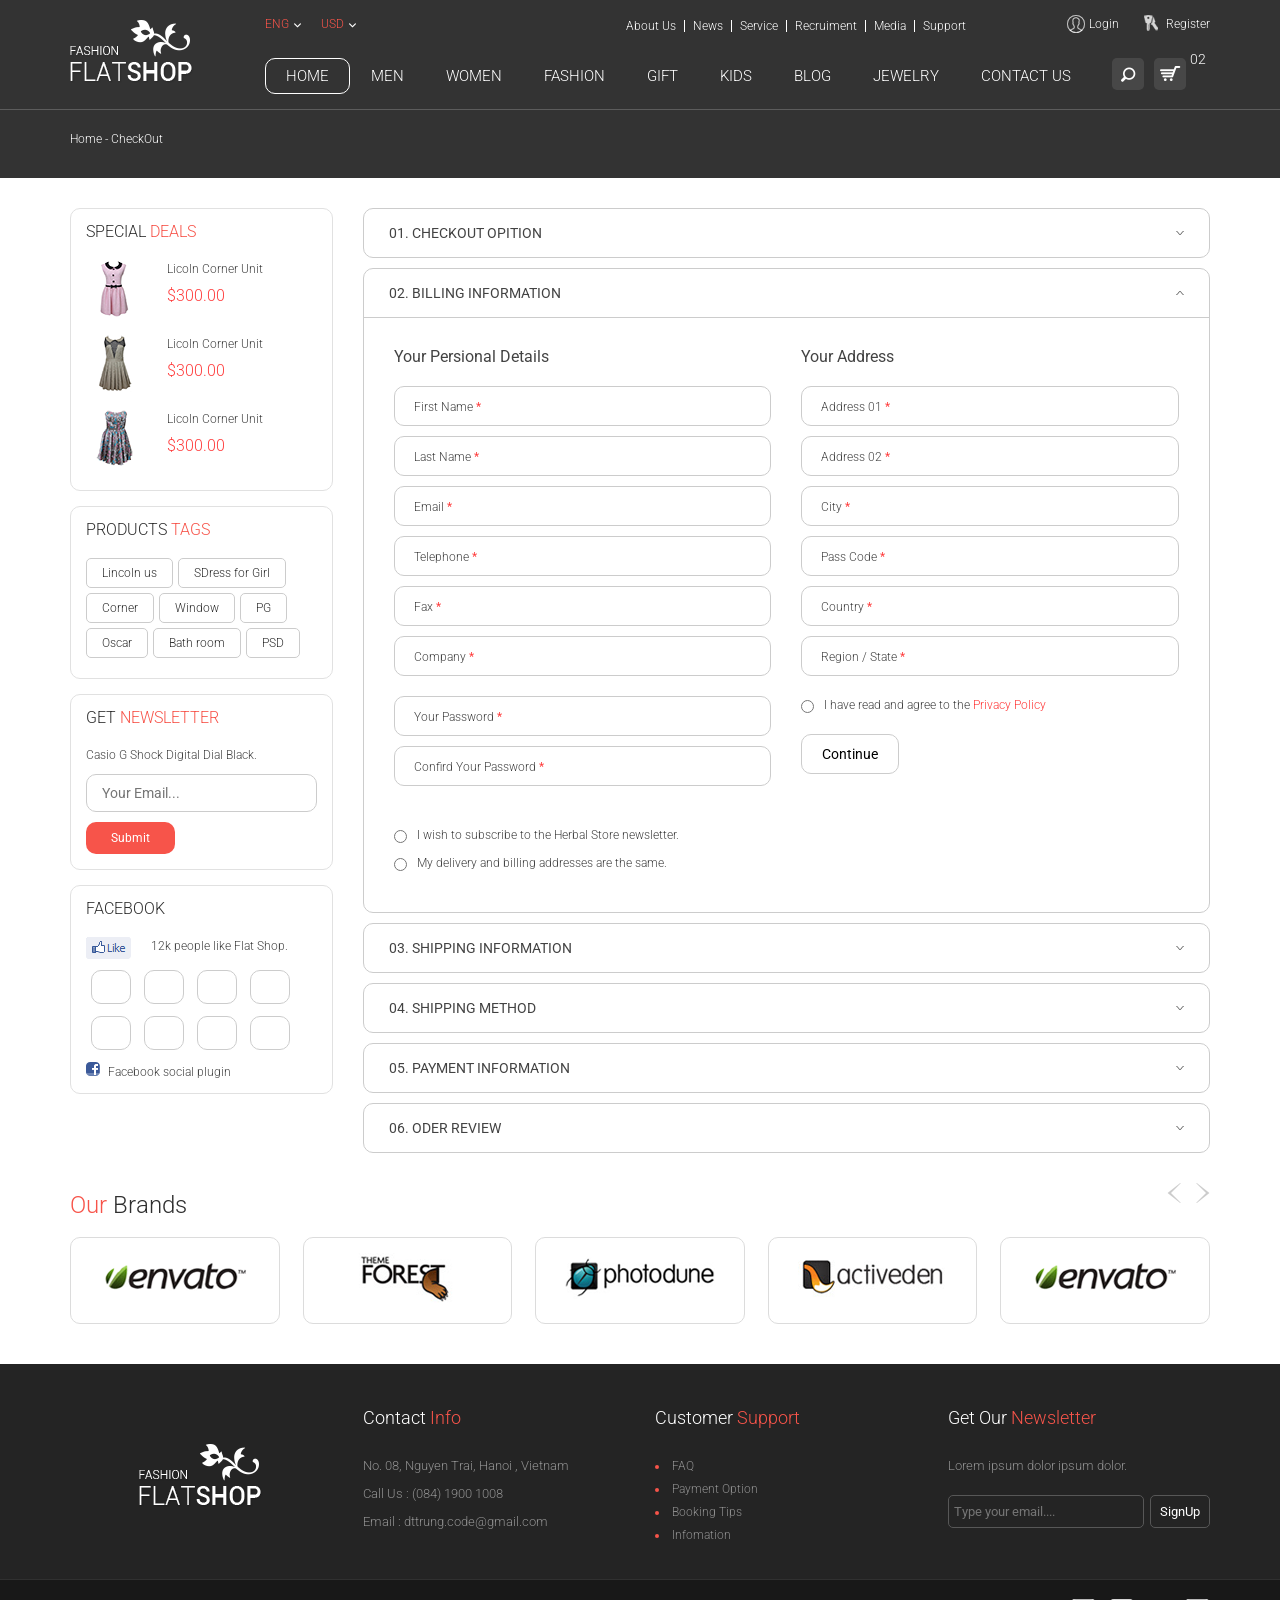
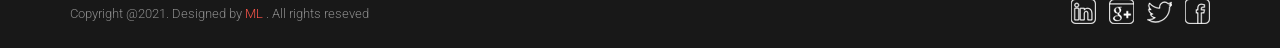
<file: checkout2.html>
<!DOCTYPE html>
<html>
  <head>
    <meta http-equiv="Content-Type" content="text/html;charset=utf-8"/>
    <meta name="description" content="">
    <meta name="viewport" content="width=device-width, initial-scale=1.0">
    <link rel="shortcut icon" href="images/favicon.png">
    <title>
      Welcome to FlatShop
    </title>
    <link href="css/bootstrap.css" rel="stylesheet">
    <link href='http://fonts.googleapis.com/css?family=Roboto:400,300,300italic,400italic,500,700,500italic,100italic,100' rel='stylesheet' type='text/css'>
    <link href="css/font-awesome.min.css" rel="stylesheet">
    <link rel="stylesheet" href="css/flexslider.css" type="text/css" media="screen"/>
    <link href="css/style.css" rel="stylesheet" type="text/css">
    <!--[if lt IE 9]>
<script src="https://oss.maxcdn.com/libs/html5shiv/3.7.0/html5shiv.js">
</script>
<script src="https://oss.maxcdn.com/libs/respond.js/1.3.0/respond.min.js">
</script>
<![endif]-->
  </head>
  <body>
    <div class="wrapper">
      <div class="header">
        <div class="container">
          <div class="row">
            <div class="col-md-2 col-sm-2">
              <div class="logo">
                <a href="index.html">
                  <img src="images/logo.png" alt="FlatShop">
                </a>
              </div>
            </div>
            <div class="col-md-10 col-sm-10">
              <div class="header_top">
                <div class="row">
                  <div class="col-md-3">
                    <ul class="option_nav">
                      <li class="dorpdown">
                        <a href="#">
                          Eng
                        </a>
                        <ul class="subnav">
                          <li>
                            <a href="#">
                              Eng
                            </a>
                          </li>
                          <li>
                            <a href="#">
                              Vns
                            </a>
                          </li>
                          <li>
                            <a href="#">
                              Fer
                            </a>
                          </li>
                          <li>
                            <a href="#">
                              Gem
                            </a>
                          </li>
                        </ul>
                      </li>
                      <li class="dorpdown">
                        <a href="#">
                          USD
                        </a>
                        <ul class="subnav">
                          <li>
                            <a href="#">
                              USD
                            </a>
                          </li>
                          <li>
                            <a href="#">
                              UKD
                            </a>
                          </li>
                          <li>
                            <a href="#">
                              FER
                            </a>
                          </li>
                        </ul>
                      </li>
                    </ul>
                  </div>
                  <div class="col-md-6">
                    <ul class="topmenu">
                      <li>
                        <a href="#">
                          About Us
                        </a>
                      </li>
                      <li>
                        <a href="#">
                          News
                        </a>
                      </li>
                      <li>
                        <a href="#">
                          Service
                        </a>
                      </li>
                      <li>
                        <a href="#">
                          Recruiment
                        </a>
                      </li>
                      <li>
                        <a href="#">
                          Media
                        </a>
                      </li>
                      <li>
                        <a href="#">
                          Support
                        </a>
                      </li>
                    </ul>
                  </div>
                  <div class="col-md-3">
                    <ul class="usermenu">
                      <li>
                        <a href="checkout.html" class="log">
                          Login
                        </a>
                      </li>
                      <li>
                        <a href="checkout2.html" class="reg">
                          Register
                        </a>
                      </li>
                    </ul>
                  </div>
                </div>
              </div>
              <div class="clearfix">
              </div>
              <div class="header_bottom">
                <ul class="option">
                  <li id="search" class="search">
                    <form>
                      <input class="search-submit" type="submit" value="">
                      <input class="search-input" placeholder="Enter your search term..." type="text" value="" name="search">
                    </form>
                  </li>
                  <li class="option-cart">
                    <a href="#" class="cart-icon">
                      cart 
                      <span class="cart_no">
                        02
                      </span>
                    </a>
                    <ul class="option-cart-item">
                      <li>
                        <div class="cart-item">
                          <div class="image">
                            <img src="images/products/thum/products-01.png" alt="">
                          </div>
                          <div class="item-description">
                            <p class="name">
                              Lincoln chair
                            </p>
                            <p>
                              Size: 
                              <span class="light-red">
                                One size
                              </span>
                              <br>
                              Quantity: 
                              <span class="light-red">
                                01
                              </span>
                            </p>
                          </div>
                          <div class="right">
                            <p class="price">
                              $30.00
                            </p>
                            <a href="#" class="remove">
                              <img src="images/remove.png" alt="remove">
                            </a>
                          </div>
                        </div>
                      </li>
                      <li>
                        <div class="cart-item">
                          <div class="image">
                            <img src="images/products/thum/products-02.png" alt="">
                          </div>
                          <div class="item-description">
                            <p class="name">
                              Lincoln chair
                            </p>
                            <p>
                              Size: 
                              <span class="light-red">
                                One size
                              </span>
                              <br>
                              Quantity: 
                              <span class="light-red">
                                01
                              </span>
                            </p>
                          </div>
                          <div class="right">
                            <p class="price">
                              $30.00
                            </p>
                            <a href="#" class="remove">
                              <img src="images/remove.png" alt="remove">
                            </a>
                          </div>
                        </div>
                      </li>
                      <li>
                        <span class="total">
                          Total 
                          <strong>
                            $60.00
                          </strong>
                        </span>
                        <button class="checkout" onClick="location.href='checkout.html'">
                          CheckOut
                        </button>
                      </li>
                    </ul>
                  </li>
                </ul>
                <div class="navbar-header">
                  <button type="button" class="navbar-toggle" data-toggle="collapse" data-target=".navbar-collapse">
                    <span class="sr-only">
                      Toggle navigation
                    </span>
                    <span class="icon-bar">
                    </span>
                    <span class="icon-bar">
                    </span>
                    <span class="icon-bar">
                    </span>
                  </button>
                </div>
                <div class="navbar-collapse collapse">
                  <ul class="nav navbar-nav">
                    <li class="active dropdown">
                      <a href="#" class="dropdown-toggle" data-toggle="dropdown">
                        Home
                      </a>
                      <div class="dropdown-menu">
                        <ul class="mega-menu-links">
                          <li>
                            <a href="index.html">
                              home
                            </a>
                          </li>
                          <li>
                            <a href="home2.html">
                              home2
                            </a>
                          </li>
                          <li>
                            <a href="home3.html">
                              home3
                            </a>
                          </li>
                          <li>
                            <a href="productlitst.html">
                              Productlitst
                            </a>
                          </li>
                          <li>
                            <a href="productgird.html">
                              Productgird
                            </a>
                          </li>
                          <li>
                            <a href="details.html">
                              Details
                            </a>
                          </li>
                          <li>
                            <a href="cart.html">
                              Cart
                            </a>
                          </li>
                          <li>
                            <a href="checkout.html">
                              CheckOut
                            </a>
                          </li>
                          <li>
                            <a href="checkout2.html">
                              CheckOut2
                            </a>
                          </li>
                          <li>
                            <a href="contact.html">
                              contact
                            </a>
                          </li>
                        </ul>
                      </div>
                    </li>
                    <li>
                      <a href="productgird.html">
                        men
                      </a>
                    </li>
                    <li>
                      <a href="productlitst.html">
                        women
                      </a>
                    </li>
                    <li class="dropdown">
                      <a href="#" class="dropdown-toggle" data-toggle="dropdown">
                        Fashion
                      </a>
                      <div class="dropdown-menu mega-menu">
                        <div class="row">
                          <div class="col-md-6 col-sm-6">
                            <ul class="mega-menu-links">
                              <li>
                                <a href="productgird.html">
                                  New Collection
                                </a>
                              </li>
                              <li>
                                <a href="productgird.html">
                                  Shirts & tops
                                </a>
                              </li>
                              <li>
                                <a href="productgird.html">
                                  Laptop & Brie
                                </a>
                              </li>
                              <li>
                                <a href="productgird.html">
                                  Dresses
                                </a>
                              </li>
                              <li>
                                <a href="productgird.html">
                                  Blazers & Jackets
                                </a>
                              </li>
                              <li>
                                <a href="productgird.html">
                                  Shoulder Bags
                                </a>
                              </li>
                            </ul>
                          </div>
                          <div class="col-md-6 col-sm-6">
                            <ul class="mega-menu-links">
                              <li>
                                <a href="productgird.html">
                                  New Collection
                                </a>
                              </li>
                              <li>
                                <a href="productgird.html">
                                  Shirts & tops
                                </a>
                              </li>
                              <li>
                                <a href="productgird.html">
                                  Laptop & Brie
                                </a>
                              </li>
                              <li>
                                <a href="productgird.html">
                                  Dresses
                                </a>
                              </li>
                              <li>
                                <a href="productgird.html">
                                  Blazers & Jackets
                                </a>
                              </li>
                              <li>
                                <a href="productgird.html">
                                  Shoulder Bags
                                </a>
                              </li>
                            </ul>
                          </div>
                        </div>
                      </div>
                    </li>
                    <li>
                      <a href="productgird.html">
                        gift
                      </a>
                    </li>
                    <li>
                      <a href="productgird.html">
                        kids
                      </a>
                    </li>
                    <li>
                      <a href="productgird.html">
                        blog
                      </a>
                    </li>
                    <li>
                      <a href="productgird.html">
                        jewelry
                      </a>
                    </li>
                    <li>
                      <a href="contact.html">
                        contact us
                      </a>
                    </li>
                  </ul>
                </div>
              </div>
            </div>
          </div>
        </div>
        <div class="clearfix">
        </div>
        <div class="page-index">
          <div class="container">
            <p>
              Home - CheckOut
            </p>
          </div>
        </div>
      </div>
      <div class="clearfix">
      </div>
      <div class="container_fullwidth">
        <div class="container">
          <div class="row">
            <div class="col-md-3">
              <div class="special-deal leftbar" style="margin-top:0;">
                <h4 class="title">
                  Special 
                  <strong>
                    Deals
                  </strong>
                </h4>
                <div class="special-item">
                  <div class="product-image">
                    <a href="details.html">
                      <img src="images/products/thum/products-01.png" alt="">
                    </a>
                  </div>
                  <div class="product-info">
                    <p>
                      <a href="details.html">
                        Licoln Corner Unit
                      </a>
                    </p>
                    <h5 class="price">
                      $300.00
                    </h5>
                  </div>
                </div>
                <div class="special-item">
                  <div class="product-image">
                    <a href="details.html">
                      <img src="images/products/thum/products-02.png" alt="">
                    </a>
                  </div>
                  <div class="product-info">
                    <p>
                      <a href="details.html">
                        Licoln Corner Unit
                      </a>
                    </p>
                    <h5 class="price">
                      $300.00
                    </h5>
                  </div>
                </div>
                <div class="special-item">
                  <div class="product-image">
                    <a href="details.html">
                      <img src="images/products/thum/products-03.png" alt="">
                    </a>
                  </div>
                  <div class="product-info">
                    <p>
                      <a href="details.html">
                        Licoln Corner Unit
                      </a>
                    </p>
                    <h5 class="price">
                      $300.00
                    </h5>
                  </div>
                </div>
              </div>
              <div class="product-tag leftbar">
                <h3 class="title">
                  Products 
                  <strong>
                    Tags
                  </strong>
                </h3>
                <ul>
                  <li>
                    <a href="#">
                      Lincoln us
                    </a>
                  </li>
                  <li>
                    <a href="#">
                      SDress for Girl
                    </a>
                  </li>
                  <li>
                    <a href="#">
                      Corner
                    </a>
                  </li>
                  <li>
                    <a href="#">
                      Window
                    </a>
                  </li>
                  <li>
                    <a href="#">
                      PG
                    </a>
                  </li>
                  <li>
                    <a href="#">
                      Oscar
                    </a>
                  </li>
                  <li>
                    <a href="#">
                      Bath room
                    </a>
                  </li>
                  <li>
                    <a href="#">
                      PSD
                    </a>
                  </li>
                </ul>
              </div>
              <div class="get-newsletter leftbar">
                <h3 class="title">
                  Get 
                  <strong>
                    newsletter
                  </strong>
                </h3>
                <p>
                  Casio G Shock Digital Dial Black.
                </p>
                <form>
                  <input class="email" type="text" name="" placeholder="Your Email...">
                  <input class="submit" type="submit" value="Submit">
                </form>
              </div>
              <div class="fbl-box leftbar">
                <h3 class="title">
                  Facebook
                </h3>
                <span class="likebutton">
                  <a href="#">
                    <img src="images/fblike.png" alt="">
                  </a>
                </span>
                <p>
                  12k people like Flat Shop.
                </p>
                <ul>
                  <li>
                    <a href="#">
                    </a>
                  </li>
                  <li>
                    <a href="#">
                    </a>
                  </li>
                  <li>
                    <a href="#">
                    </a>
                  </li>
                  <li>
                    <a href="#">
                    </a>
                  </li>
                  <li>
                    <a href="#">
                    </a>
                  </li>
                  <li>
                    <a href="#">
                    </a>
                  </li>
                  <li>
                    <a href="#">
                    </a>
                  </li>
                  <li>
                    <a href="#">
                    </a>
                  </li>
                </ul>
                <div class="fbplug">
                  <a href="#">
                    <span>
                      <img src="images/fbicon.png" alt="">
                    </span>
                    Facebook social plugin
                  </a>
                </div>
              </div>
            </div>
            <div class="col-md-9">
              <div class="checkout-page">
                <ol class="checkout-steps">
                  <li class="steps">
                    <div class="step-title">
                      01. checkout opition
                    </div>
                  </li>
                  <li class="steps active">
                    <a href="checkout.html" class="step-title">
                      02. billing information
                    </a>
                    <div class="step-description">
                      <form>
                        <div class="row">
                          <div class="col-md-6 col-sm-6">
                            <div class="your-details">
                              <h5>
                                Your Persional Details
                              </h5>
                              <div class="form-row">
                                <label class="lebel-abs">
                                  First Name 
                                  <strong class="red">
                                    *
                                  </strong>
                                </label>
                                <input type="text" class="input namefild" name="">
                              </div>
                              <div class="form-row">
                                <label class="lebel-abs">
                                  Last Name 
                                  <strong class="red">
                                    *
                                  </strong>
                                </label>
                                <input type="text" class="input namefild" name="">
                              </div>
                              <div class="form-row">
                                <label class="lebel-abs">
                                  Email 
                                  <strong class="red">
                                    *
                                  </strong>
                                </label>
                                <input type="text" class="input namefild" name="">
                              </div>
                              <div class="form-row">
                                <label class="lebel-abs">
                                  Telephone 
                                  <strong class="red">
                                    *
                                  </strong>
                                </label>
                                <input type="text" class="input namefild" name="">
                              </div>
                              <div class="form-row">
                                <label class="lebel-abs">
                                  Fax 
                                  <strong class="red">
                                    *
                                  </strong>
                                </label>
                                <input type="text" class="input namefild" name="">
                              </div>
                              <div class="form-row">
                                <label class="lebel-abs">
                                  Company 
                                  <strong class="red">
                                    *
                                  </strong>
                                </label>
                                <input type="text" class="input namefild" name="">
                              </div>
                              <div class="pass-wrap">
                                <div class="form-row">
                                  <label class="lebel-abs">
                                    Your Password 
                                    <strong class="red">
                                      *
                                    </strong>
                                  </label>
                                  <input type="password" class="input namefild" name="">
                                </div>
                                <div class="form-row">
                                  <label class="lebel-abs">
                                    Confird Your Password 
                                    <strong class="red">
                                      *
                                    </strong>
                                  </label>
                                  <input type="password" class="input cpass" name="">
                                </div>
                              </div>
                              <p>
                                <span class="input-radio">
                                  <input type="radio" name="user">
                                </span>
                                <span class="text">
                                  I wish to subscribe to the Herbal Store newsletter.
                                </span>
                              </p>
                              <p>
                                <span class="input-radio">
                                  <input type="radio" name="user">
                                </span>
                                <span class="text">
                                  My delivery and billing addresses are the same.
                                </span>
                              </p>
                            </div>
                          </div>
                          <div class="col-md-6 col-sm-6">
                            <div class="your-details">
                              <h5>
                                Your Address
                              </h5>
                              <div class="form-row">
                                <label class="lebel-abs">
                                  Address 01 
                                  <strong class="red">
                                    *
                                  </strong>
                                </label>
                                <input type="text" class="input namefild" name="">
                              </div>
                              <div class="form-row">
                                <label class="lebel-abs">
                                  Address 02
                                  <strong class="red">
                                    *
                                  </strong>
                                </label>
                                <input type="text" class="input namefild" name="">
                              </div>
                              <div class="form-row">
                                <label class="lebel-abs">
                                  City 
                                  <strong class="red">
                                    *
                                  </strong>
                                </label>
                                <input type="text" class="input namefild" name="">
                              </div>
                              <div class="form-row">
                                <label class="lebel-abs">
                                  Pass Code 
                                  <strong class="red">
                                    *
                                  </strong>
                                </label>
                                <input type="text" class="input namefild" name="">
                              </div>
                              <div class="form-row">
                                <label class="lebel-abs">
                                  Country 
                                  <strong class="red">
                                    *
                                  </strong>
                                </label>
                                <input type="text" class="input namefild" name="">
                              </div>
                              <div class="form-row">
                                <label class="lebel-abs">
                                  Region / State 
                                  <strong class="red">
                                    *
                                  </strong>
                                </label>
                                <input type="text" class="input namefild" name="">
                              </div>
                              <p class="privacy">
                                <span class="input-radio">
                                  <input type="radio" name="user">
                                </span>
                                <span class="text">
                                  I have read and agree to the 
                                  <a href="#" class="red">
                                    Privacy Policy
                                  </a>
                                </span>
                              </p>
                              <button>
                                Continue
                              </button>
                            </div>
                          </div>
                        </div>
                      </form>
                    </div>
                  </li>
                  <li class="steps">
                    <a href="checkout2.html" class="step-title">
                      03. Shipping information
                    </a>
                  </li>
                  <li class="steps">
                    <a href="#" class="step-title">
                      04. shipping method 
                    </a>
                  </li>
                  <li class="steps">
                    <a href="#" class="step-title">
                      05. payment information 
                    </a>
                  </li>
                  <li class="steps">
                    <a href="#" class="step-title">
                      06. oder review
                    </a>
                  </li>
                </ol>
              </div>
            </div>
          </div>
          <div class="clearfix">
          </div>
          <div class="our-brand">
            <h3 class="title">
              <strong>
                Our 
              </strong>
              Brands
            </h3>
            <div class="control">
              <a id="prev_brand" class="prev" href="#">
                &lt;
              </a>
              <a id="next_brand" class="next" href="#">
                &gt;
              </a>
            </div>
            <ul id="braldLogo">
              <li>
                <ul class="brand_item">
                  <li>
                    <a href="#">
                      <div class="brand-logo">
                        <img src="images/envato.png" alt="">
                      </div>
                    </a>
                  </li>
                  <li>
                    <a href="#">
                      <div class="brand-logo">
                        <img src="images/themeforest.png" alt="">
                      </div>
                    </a>
                  </li>
                  <li>
                    <a href="#">
                      <div class="brand-logo">
                        <img src="images/photodune.png" alt="">
                      </div>
                    </a>
                  </li>
                  <li>
                    <a href="#">
                      <div class="brand-logo">
                        <img src="images/activeden.png" alt="">
                      </div>
                    </a>
                  </li>
                  <li>
                    <a href="#">
                      <div class="brand-logo">
                        <img src="images/envato.png" alt="">
                      </div>
                    </a>
                  </li>
                </ul>
              </li>
              <li>
                <ul class="brand_item">
                  <li>
                    <a href="#">
                      <div class="brand-logo">
                        <img src="images/envato.png" alt="">
                      </div>
                    </a>
                  </li>
                  <li>
                    <a href="#">
                      <div class="brand-logo">
                        <img src="images/themeforest.png" alt="">
                      </div>
                    </a>
                  </li>
                  <li>
                    <a href="#">
                      <div class="brand-logo">
                        <img src="images/photodune.png" alt="">
                      </div>
                    </a>
                  </li>
                  <li>
                    <a href="#">
                      <div class="brand-logo">
                        <img src="images/activeden.png" alt="">
                      </div>
                    </a>
                  </li>
                  <li>
                    <a href="#">
                      <div class="brand-logo">
                        <img src="images/envato.png" alt="">
                      </div>
                    </a>
                  </li>
                </ul>
              </li>
            </ul>
          </div>
        </div>
      </div>
      <div class="clearfix">
      </div>
      <div class="footer">
        <div class="footer-info">
          <div class="container">
            <div class="row">
              <div class="col-md-3">
                <div class="footer-logo">
                  <a href="#">
                    <img src="images/logo.png" alt="">
                  </a>
                </div>
              </div>
              <div class="col-md-3 col-sm-6">
                <h4 class="title">
                  Contact 
                  <strong>
                    Info
                  </strong>
                </h4>
                <p>
                  No. 08, Nguyen Trai, Hanoi , Vietnam
                </p>
                <p>
                  Call Us : (084) 1900 1008
                </p>
                <p>
                  Email : dttrung.code@gmail.com
                </p>
              </div>
              <div class="col-md-3 col-sm-6">
                <h4 class="title">
                  Customer
                  <strong>
                    Support
                  </strong>
                </h4>
                <ul class="support">
                  <li>
                    <a href="#">
                      FAQ
                    </a>
                  </li>
                  <li>
                    <a href="#">
                      Payment Option
                    </a>
                  </li>
                  <li>
                    <a href="#">
                      Booking Tips
                    </a>
                  </li>
                  <li>
                    <a href="#">
                      Infomation
                    </a>
                  </li>
                </ul>
              </div>
              <div class="col-md-3">
                <h4 class="title">
                  Get Our 
                  <strong>
                    Newsletter 
                  </strong>
                </h4>
                <p>
                  Lorem ipsum dolor ipsum dolor.
                </p>
                <form class="newsletter">
                  <input type="text" name="" placeholder="Type your email....">
                  <input type="submit" value="SignUp" class="button">
                </form>
              </div>
            </div>
          </div>
        </div>
        <div class="copyright-info">
          <div class="container">
            <div class="row">
              <div class="col-md-6">
                <p>
                  Copyright @2021. Designed by 
                  <a href="#">
                    ML
                  </a>
                  . All rights reseved
                </p>
              </div>
              <div class="col-md-6">
                <ul class="social-icon">
                  <li>
                    <a href="#" class="linkedin">
                    </a>
                  </li>
                  <li>
                    <a href="#" class="google-plus">
                    </a>
                  </li>
                  <li>
                    <a href="#" class="twitter">
                    </a>
                  </li>
                  <li>
                    <a href="#" class="facebook">
                    </a>
                  </li>
                </ul>
              </div>
            </div>
          </div>
        </div>
      </div>
    </div>
    <!-- Bootstrap core JavaScript==================================================-->
    <script type="text/javascript" src="js/jquery-1.10.2.min.js">
    </script>
    <script type="text/javascript" src="js/bootstrap.min.js">
    </script>
    <script defer src="js/jquery.flexslider.js">
    </script>
    <script type="text/javascript" src="js/jquery.carouFredSel-6.2.1-packed.js">
    </script>
    <script type="text/javascript" src="js/script.min.js" >
    </script>
  </body>
</html>
</file>
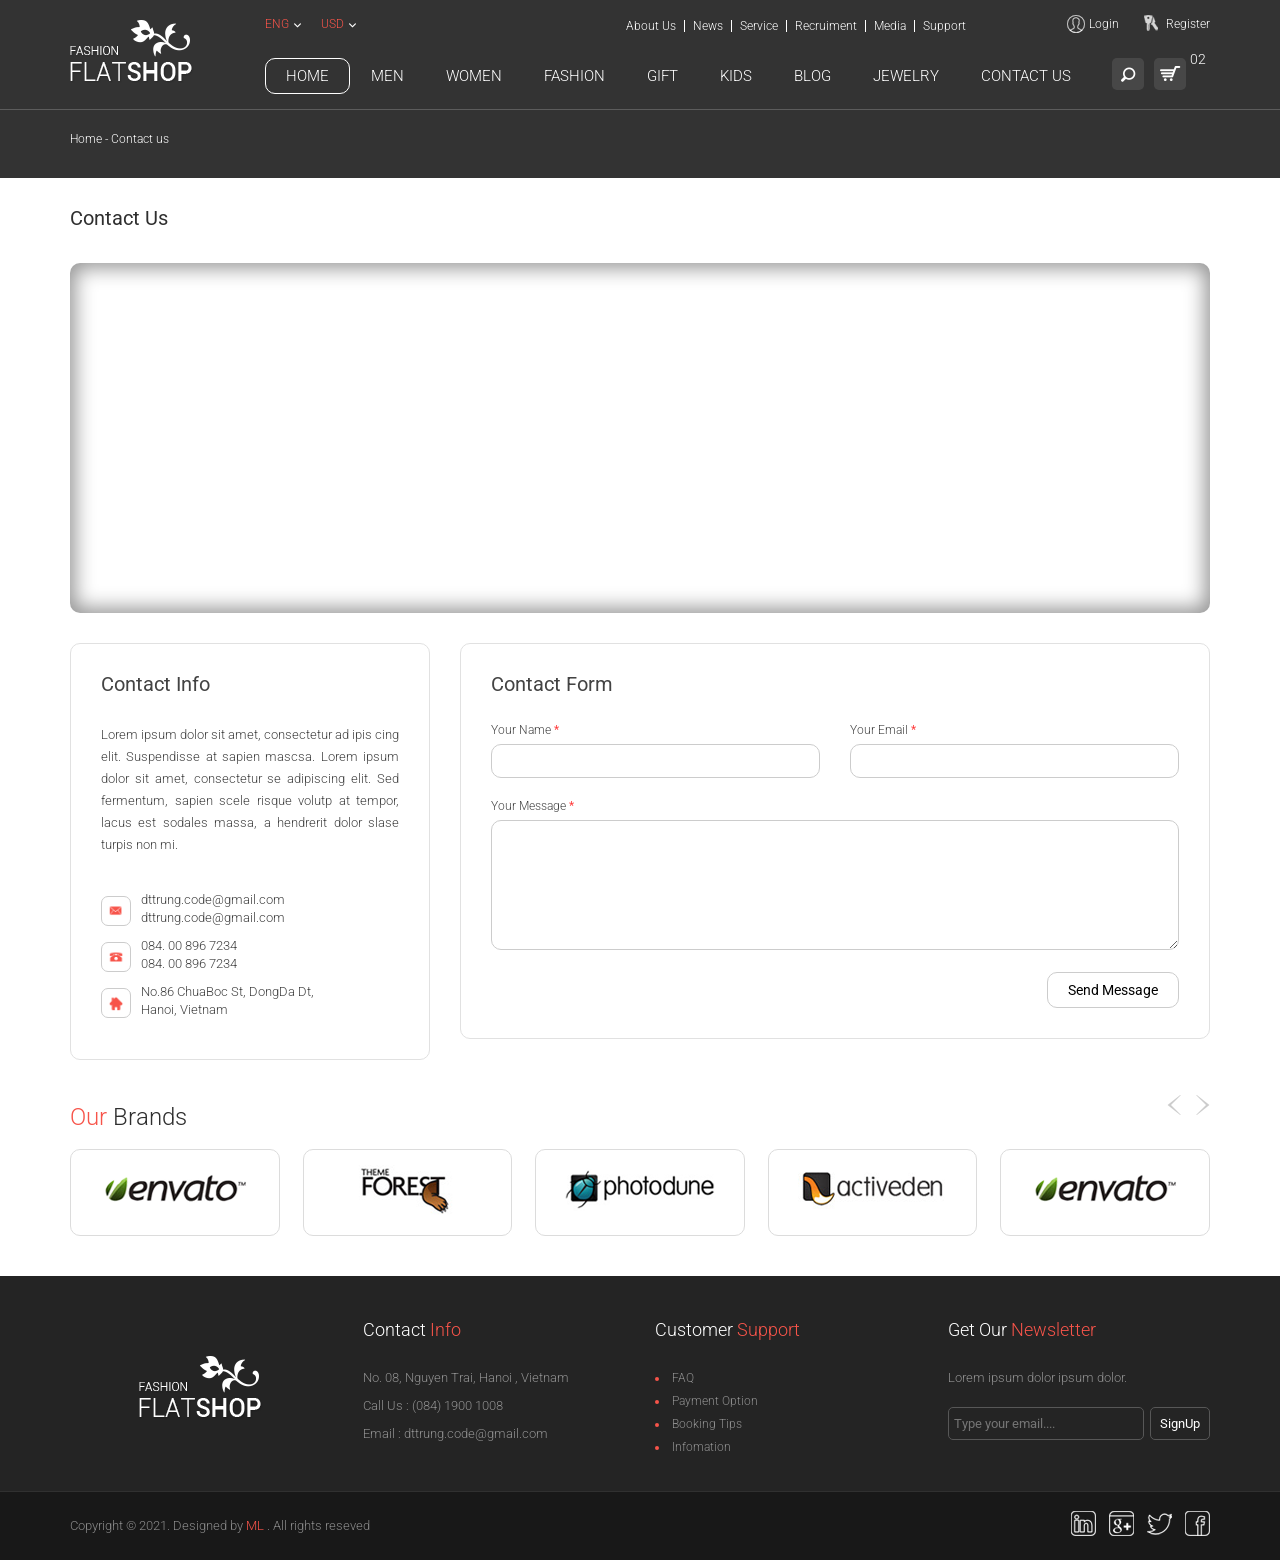
<file: contact.html>
<!DOCTYPE html>
<html>
  <head>
    <meta http-equiv="Content-Type" content="text/html;charset=utf-8"/>
    <meta name="description" content="">
    <meta name="viewport" content="width=device-width, initial-scale=1.0">
    <link rel="shortcut icon" href="images/favicon.png">
    <title>
      Welcome to FlatShop
    </title>
    <link href="css/bootstrap.css" rel="stylesheet">
    <link href='http://fonts.googleapis.com/css?family=Roboto:400,300,300italic,400italic,500,700,500italic,100italic,100' rel='stylesheet' type='text/css'>
    <link href="css/font-awesome.min.css" rel="stylesheet">
    <link rel="stylesheet" href="css/flexslider.css" type="text/css" media="screen"/>
    <link href="css/style.css" rel="stylesheet" type="text/css">
    <!--[if lt IE 9]>
<script src="https://oss.maxcdn.com/libs/html5shiv/3.7.0/html5shiv.js">
</script>
<script src="https://oss.maxcdn.com/libs/respond.js/1.3.0/respond.min.js">
</script>
<![endif]-->
  </head>
  <body>
    <div class="wrapper">
      <div class="header">
        <div class="container">
          <div class="row">
            <div class="col-md-2 col-sm-2">
              <div class="logo">
                <a href="index.html">
                  <img src="images/logo.png" alt="FlatShop">
                </a>
              </div>
            </div>
            <div class="col-md-10 col-sm-10">
              <div class="header_top">
                <div class="row">
                  <div class="col-md-3">
                    <ul class="option_nav">
                      <li class="dorpdown">
                        <a href="#">
                          Eng
                        </a>
                        <ul class="subnav">
                          <li>
                            <a href="#">
                              Eng
                            </a>
                          </li>
                          <li>
                            <a href="#">
                              Vns
                            </a>
                          </li>
                          <li>
                            <a href="#">
                              Fer
                            </a>
                          </li>
                          <li>
                            <a href="#">
                              Gem
                            </a>
                          </li>
                        </ul>
                      </li>
                      <li class="dorpdown">
                        <a href="#">
                          USD
                        </a>
                        <ul class="subnav">
                          <li>
                            <a href="#">
                              USD
                            </a>
                          </li>
                          <li>
                            <a href="#">
                              UKD
                            </a>
                          </li>
                          <li>
                            <a href="#">
                              FER
                            </a>
                          </li>
                        </ul>
                      </li>
                    </ul>
                  </div>
                  <div class="col-md-6">
                    <ul class="topmenu">
                      <li>
                        <a href="#">
                          About Us
                        </a>
                      </li>
                      <li>
                        <a href="#">
                          News
                        </a>
                      </li>
                      <li>
                        <a href="#">
                          Service
                        </a>
                      </li>
                      <li>
                        <a href="#">
                          Recruiment
                        </a>
                      </li>
                      <li>
                        <a href="#">
                          Media
                        </a>
                      </li>
                      <li>
                        <a href="#">
                          Support
                        </a>
                      </li>
                    </ul>
                  </div>
                  <div class="col-md-3">
                    <ul class="usermenu">
                      <li>
                        <a href="checkout.html" class="log">
                          Login
                        </a>
                      </li>
                      <li>
                        <a href="checkout2.html" class="reg">
                          Register
                        </a>
                      </li>
                    </ul>
                  </div>
                </div>
              </div>
              <div class="clearfix">
              </div>
              <div class="header_bottom">
                <ul class="option">
                  <li id="search" class="search">
                    <form>
                      <input class="search-submit" type="submit" value="">
                      <input class="search-input" placeholder="Enter your search term..." type="text" value="" name="search">
                    </form>
                  </li>
                  <li class="option-cart">
                    <a href="#" class="cart-icon">
                      cart 
                      <span class="cart_no">
                        02
                      </span>
                    </a>
                    <ul class="option-cart-item">
                      <li>
                        <div class="cart-item">
                          <div class="image">
                            <img src="images/products/thum/products-01.png" alt="">
                          </div>
                          <div class="item-description">
                            <p class="name">
                              Lincoln chair
                            </p>
                            <p>
                              Size: 
                              <span class="light-red">
                                One size
                              </span>
                              <br>
                              Quantity: 
                              <span class="light-red">
                                01
                              </span>
                            </p>
                          </div>
                          <div class="right">
                            <p class="price">
                              $30.00
                            </p>
                            <a href="#" class="remove">
                              <img src="images/remove.png" alt="remove">
                            </a>
                          </div>
                        </div>
                      </li>
                      <li>
                        <div class="cart-item">
                          <div class="image">
                            <img src="images/products/thum/products-02.png" alt="">
                          </div>
                          <div class="item-description">
                            <p class="name">
                              Lincoln chair
                            </p>
                            <p>
                              Size: 
                              <span class="light-red">
                                One size
                              </span>
                              <br>
                              Quantity: 
                              <span class="light-red">
                                01
                              </span>
                            </p>
                          </div>
                          <div class="right">
                            <p class="price">
                              $30.00
                            </p>
                            <a href="#" class="remove">
                              <img src="images/remove.png" alt="remove">
                            </a>
                          </div>
                        </div>
                      </li>
                      <li>
                        <span class="total">
                          Total 
                          <strong>
                            $60.00
                          </strong>
                        </span>
                        <button class="checkout" onClick="location.href='checkout.html'">
                          CheckOut
                        </button>
                      </li>
                    </ul>
                  </li>
                </ul>
                <div class="navbar-header">
                  <button type="button" class="navbar-toggle" data-toggle="collapse" data-target=".navbar-collapse">
                    <span class="sr-only">
                      Toggle navigation
                    </span>
                    <span class="icon-bar">
                    </span>
                    <span class="icon-bar">
                    </span>
                    <span class="icon-bar">
                    </span>
                  </button>
                </div>
                <div class="navbar-collapse collapse">
                  <ul class="nav navbar-nav">
                    <li class="active dropdown">
                      <a href="#" class="dropdown-toggle" data-toggle="dropdown">
                        Home
                      </a>
                      <div class="dropdown-menu">
                        <ul class="mega-menu-links">
                          <li>
                            <a href="index.html">
                              home
                            </a>
                          </li>
                          <li>
                            <a href="home2.html">
                              home2
                            </a>
                          </li>
                          <li>
                            <a href="home3.html">
                              home3
                            </a>
                          </li>
                          <li>
                            <a href="productlitst.html">
                              Productlitst
                            </a>
                          </li>
                          <li>
                            <a href="productgird.html">
                              Productgird
                            </a>
                          </li>
                          <li>
                            <a href="details.html">
                              Details
                            </a>
                          </li>
                          <li>
                            <a href="cart.html">
                              Cart
                            </a>
                          </li>
                          <li>
                            <a href="checkout.html">
                              CheckOut
                            </a>
                          </li>
                          <li>
                            <a href="checkout2.html">
                              CheckOut2
                            </a>
                          </li>
                          <li>
                            <a href="contact.html">
                              contact
                            </a>
                          </li>
                        </ul>
                      </div>
                    </li>
                    <li>
                      <a href="productgird.html">
                        men
                      </a>
                    </li>
                    <li>
                      <a href="productlitst.html">
                        women
                      </a>
                    </li>
                    <li class="dropdown">
                      <a href="#" class="dropdown-toggle" data-toggle="dropdown">
                        Fashion
                      </a>
                      <div class="dropdown-menu mega-menu">
                        <div class="row">
                          <div class="col-md-6 col-sm-6">
                            <ul class="mega-menu-links">
                              <li>
                                <a href="productgird.html">
                                  New Collection
                                </a>
                              </li>
                              <li>
                                <a href="productgird.html">
                                  Shirts & tops
                                </a>
                              </li>
                              <li>
                                <a href="productgird.html">
                                  Laptop & Brie
                                </a>
                              </li>
                              <li>
                                <a href="productgird.html">
                                  Dresses
                                </a>
                              </li>
                              <li>
                                <a href="productgird.html">
                                  Blazers & Jackets
                                </a>
                              </li>
                              <li>
                                <a href="productgird.html">
                                  Shoulder Bags
                                </a>
                              </li>
                            </ul>
                          </div>
                          <div class="col-md-6 col-sm-6">
                            <ul class="mega-menu-links">
                              <li>
                                <a href="productgird.html">
                                  New Collection
                                </a>
                              </li>
                              <li>
                                <a href="productgird.html">
                                  Shirts & tops
                                </a>
                              </li>
                              <li>
                                <a href="productgird.html">
                                  Laptop & Brie
                                </a>
                              </li>
                              <li>
                                <a href="productgird.html">
                                  Dresses
                                </a>
                              </li>
                              <li>
                                <a href="productgird.html">
                                  Blazers & Jackets
                                </a>
                              </li>
                              <li>
                                <a href="productgird.html">
                                  Shoulder Bags
                                </a>
                              </li>
                            </ul>
                          </div>
                        </div>
                      </div>
                    </li>
                    <li>
                      <a href="productgird.html">
                        gift
                      </a>
                    </li>
                    <li>
                      <a href="productgird.html">
                        kids
                      </a>
                    </li>
                    <li>
                      <a href="productgird.html">
                        blog
                      </a>
                    </li>
                    <li>
                      <a href="productgird.html">
                        jewelry
                      </a>
                    </li>
                    <li>
                      <a href="contact.html">
                        contact us
                      </a>
                    </li>
                  </ul>
                </div>
              </div>
            </div>
          </div>
        </div>
        <div class="clearfix">
        </div>
        <div class="page-index">
          <div class="container">
            <p>
              Home - Contact us
            </p>
          </div>
        </div>
      </div>
      <div class="clearfix">
      </div>
      <div class="container_fullwidth">
        <div class="container">
          <div class="row">
            <div class="col-md-12">
              <h5 class="title contact-title">
                Contact Us
              </h5>
              <div class="clearfix">
              </div>
              <div class="map">
                <iframe width="600" height="350" src="https://maps.google.com/maps?f=q&amp;source=s_q&amp;hl=en&amp;geocode=&amp;q=Vietnam&amp;aq=&amp;sll=14.058324,108.277199&amp;sspn=21.827722,43.286133&amp;ie=UTF8&amp;hq=&amp;hnear=Vietnam&amp;ll=14.058324,108.277199&amp;spn=8.883583,21.643066&amp;t=m&amp;z=6&amp;output=embed">
                </iframe>
              </div>
              <div class="clearfix">
              </div>
              <div class="row">
                <div class="col-md-4">
                  <div class="contact-infoormation">
                    <h5>
                      Contact Info
                    </h5>
                    <p>
                      Lorem ipsum dolor sit amet, consectetur ad ipis cing elit. Suspendisse at sapien mascsa. Lorem ipsum dolor sit amet, consectetur se adipiscing elit. Sed fermentum, sapien scele risque volutp at tempor, lacus est sodales massa, a hendrerit dolor slase turpis non mi. 
                    </p>
                    <ul>
                      <li>
                        <span class="icon">
                          <img src="images/message.png" alt="">
                        </span>
                        <p>
                          dttrung.code@gmail.com
                          <br>
                          dttrung.code@gmail.com
                        </p>
                      </li>
                      <li>
                        <span class="icon">
                          <img src="images/phone.png" alt="">
                        </span>
                        <p>
                          084. 00 896 7234
                          <br>
                          084. 00 896 7234
                        </p>
                      </li>
                      <li>
                        <span class="icon">
                          <img src="images/address.png" alt="">
                        </span>
                        <p>
                          No.86 ChuaBoc St, DongDa Dt,
                          <br>
                          Hanoi, Vietnam
                        </p>
                      </li>
                    </ul>
                  </div>
                </div>
                <div class="col-md-8">
                  <div class="ContactForm">
                    <h5>
                      Contact Form
                    </h5>
                    <form>
                      <div class="row">
                        <div class="col-md-6">
                          <label>
                            Your Name 
                            <strong class="red">
                              *
                            </strong>
                          </label>
                          <input class="inputfild" type="text" name="">
                        </div>
                        <div class="col-md-6">
                          <label>
                            Your Email
                            <strong class="red">
                              *
                            </strong>
                          </label>
                          <input class="inputfild" type="email" name="">
                        </div>
                      </div>
                      <div class="row">
                        <div class="col-md-12">
                          <label>
                            Your Message 
                            <strong class="red">
                              *
                            </strong>
                          </label>
                          <textarea class="inputfild" rows="8" name="">
                          </textarea>
                        </div>
                      </div>
                      <button class="pull-right">
                        Send Message
                      </button>
                    </form>
                  </div>
                </div>
              </div>
            </div>
          </div>
          <div class="clearfix">
          </div>
          <div class="our-brand">
            <h3 class="title">
              <strong>
                Our 
              </strong>
              Brands
            </h3>
            <div class="control">
              <a id="prev_brand" class="prev" href="#">
                &lt;
              </a>
              <a id="next_brand" class="next" href="#">
                &gt;
              </a>
            </div>
            <ul id="braldLogo">
              <li>
                <ul class="brand_item">
                  <li>
                    <a href="#">
                      <div class="brand-logo">
                        <img src="images/envato.png" alt="">
                      </div>
                    </a>
                  </li>
                  <li>
                    <a href="#">
                      <div class="brand-logo">
                        <img src="images/themeforest.png" alt="">
                      </div>
                    </a>
                  </li>
                  <li>
                    <a href="#">
                      <div class="brand-logo">
                        <img src="images/photodune.png" alt="">
                      </div>
                    </a>
                  </li>
                  <li>
                    <a href="#">
                      <div class="brand-logo">
                        <img src="images/activeden.png" alt="">
                      </div>
                    </a>
                  </li>
                  <li>
                    <a href="#">
                      <div class="brand-logo">
                        <img src="images/envato.png" alt="">
                      </div>
                    </a>
                  </li>
                </ul>
              </li>
              <li>
                <ul class="brand_item">
                  <li>
                    <a href="#">
                      <div class="brand-logo">
                        <img src="images/envato.png" alt="">
                      </div>
                    </a>
                  </li>
                  <li>
                    <a href="#">
                      <div class="brand-logo">
                        <img src="images/themeforest.png" alt="">
                      </div>
                    </a>
                  </li>
                  <li>
                    <a href="#">
                      <div class="brand-logo">
                        <img src="images/photodune.png" alt="">
                      </div>
                    </a>
                  </li>
                  <li>
                    <a href="#">
                      <div class="brand-logo">
                        <img src="images/activeden.png" alt="">
                      </div>
                    </a>
                  </li>
                  <li>
                    <a href="#">
                      <div class="brand-logo">
                        <img src="images/envato.png" alt="">
                      </div>
                    </a>
                  </li>
                </ul>
              </li>
            </ul>
          </div>
        </div>
      </div>
      <div class="clearfix">
      </div>
      <div class="footer">
        <div class="footer-info">
          <div class="container">
            <div class="row">
              <div class="col-md-3">
                <div class="footer-logo">
                  <a href="#">
                    <img src="images/logo.png" alt="">
                  </a>
                </div>
              </div>
              <div class="col-md-3 col-sm-6">
                <h4 class="title">
                  Contact 
                  <strong>
                    Info
                  </strong>
                </h4>
                <p>
                  No. 08, Nguyen Trai, Hanoi , Vietnam
                </p>
                <p>
                  Call Us : (084) 1900 1008
                </p>
                <p>
                  Email : dttrung.code@gmail.com
                </p>
              </div>
              <div class="col-md-3 col-sm-6">
                <h4 class="title">
                  Customer
                  <strong>
                    Support
                  </strong>
                </h4>
                <ul class="support">
                  <li>
                    <a href="#">
                      FAQ
                    </a>
                  </li>
                  <li>
                    <a href="#">
                      Payment Option
                    </a>
                  </li>
                  <li>
                    <a href="#">
                      Booking Tips
                    </a>
                  </li>
                  <li>
                    <a href="#">
                      Infomation
                    </a>
                  </li>
                </ul>
              </div>
              <div class="col-md-3">
                <h4 class="title">
                  Get Our 
                  <strong>
                    Newsletter 
                  </strong>
                </h4>
                <p>
                  Lorem ipsum dolor ipsum dolor.
                </p>
                <form class="newsletter">
                  <input type="text" name="" placeholder="Type your email....">
                  <input type="submit" value="SignUp" class="button">
                </form>
              </div>
            </div>
          </div>
        </div>
        <div class="copyright-info">
          <div class="container">
            <div class="row">
              <div class="col-md-6">
                <p>
                  Copyright © 2021. Designed by 
                  <a href="#">
                    ML
                  </a>
                  . All rights reseved
                </p>
              </div>
              <div class="col-md-6">
                <ul class="social-icon">
                  <li>
                    <a href="#" class="linkedin">
                    </a>
                  </li>
                  <li>
                    <a href="#" class="google-plus">
                    </a>
                  </li>
                  <li>
                    <a href="#" class="twitter">
                    </a>
                  </li>
                  <li>
                    <a href="#" class="facebook">
                    </a>
                  </li>
                </ul>
              </div>
            </div>
          </div>
        </div>
      </div>
    </div>
    <!-- Bootstrap core JavaScript==================================================-->
    <script type="text/javascript" src="js/jquery-1.10.2.min.js">
    </script>
    <script type="text/javascript" src="js/bootstrap.min.js">
    </script>
    <script defer src="js/jquery.flexslider.js">
    </script>
    <script type="text/javascript" src="js/jquery.carouFredSel-6.2.1-packed.js">
    </script>
    <script type="text/javascript" src="js/script.min.js" >
    </script>
  </body>
</html>
</file>
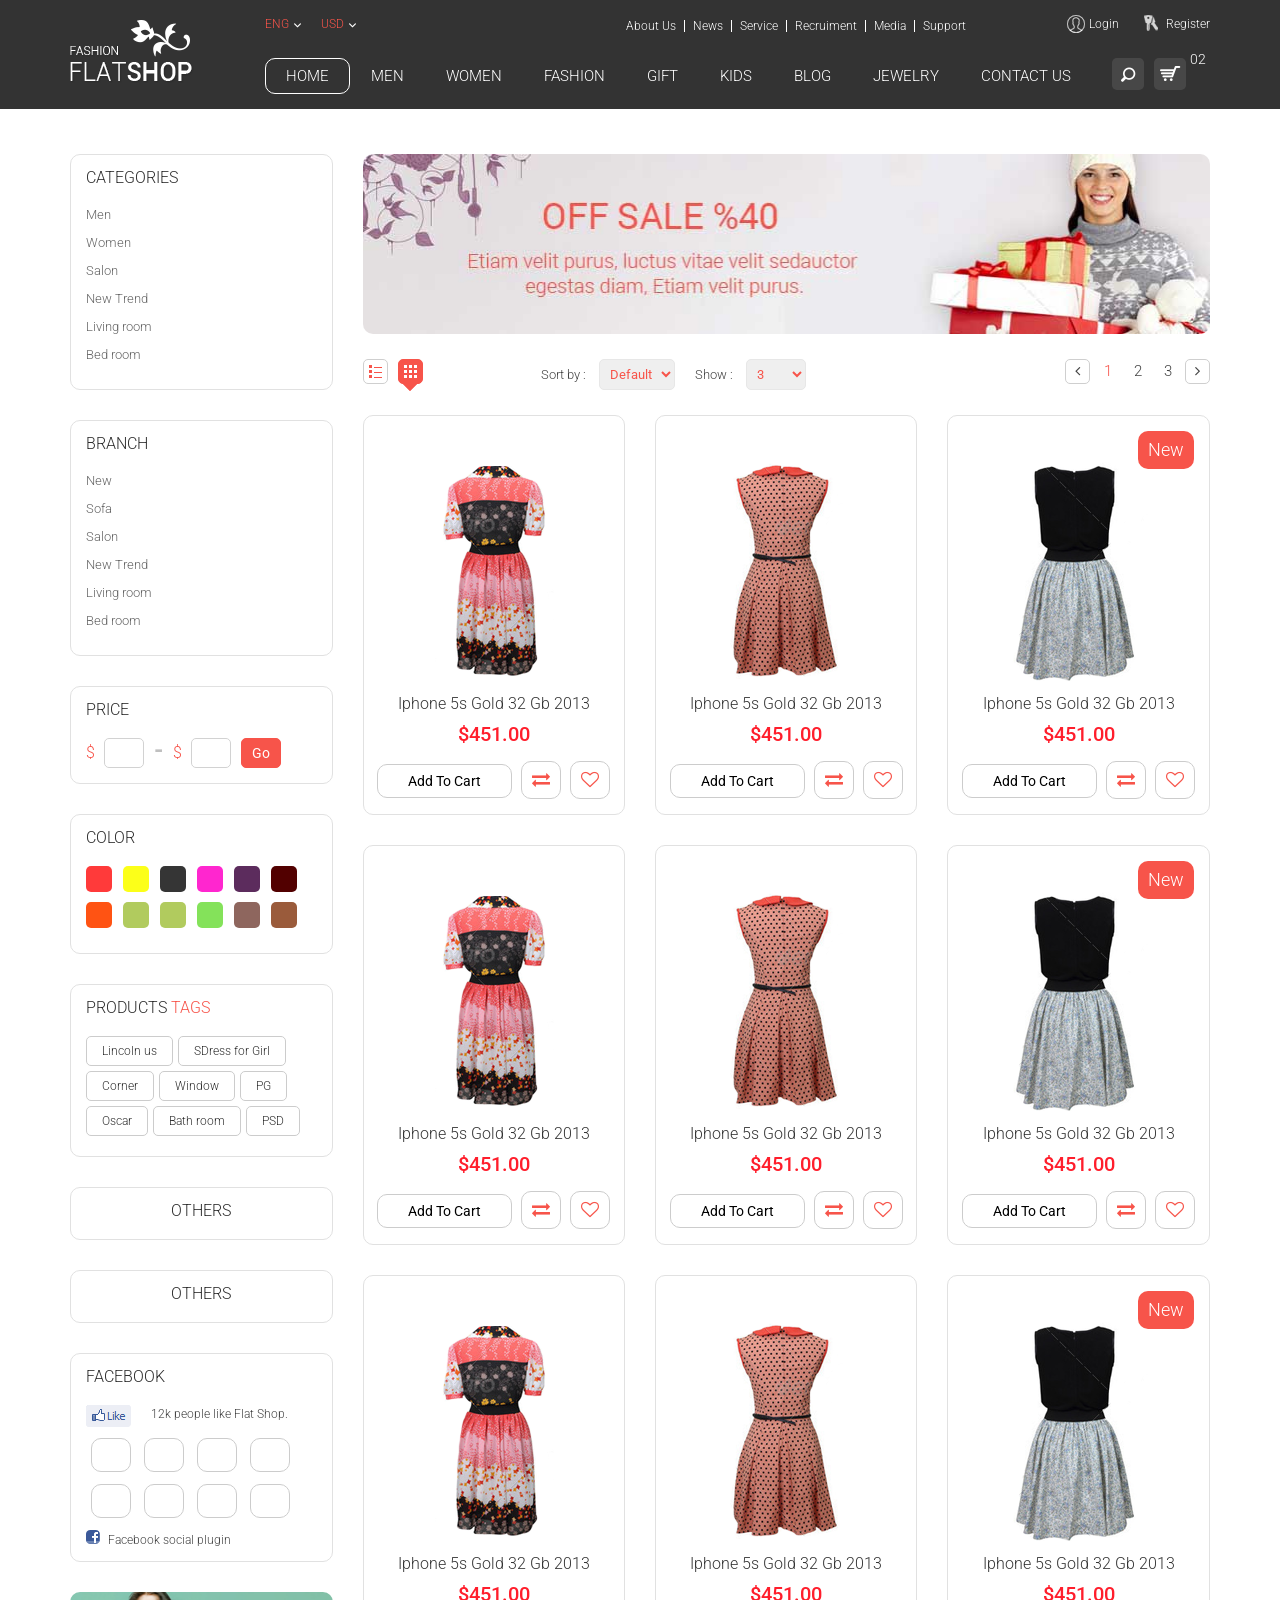
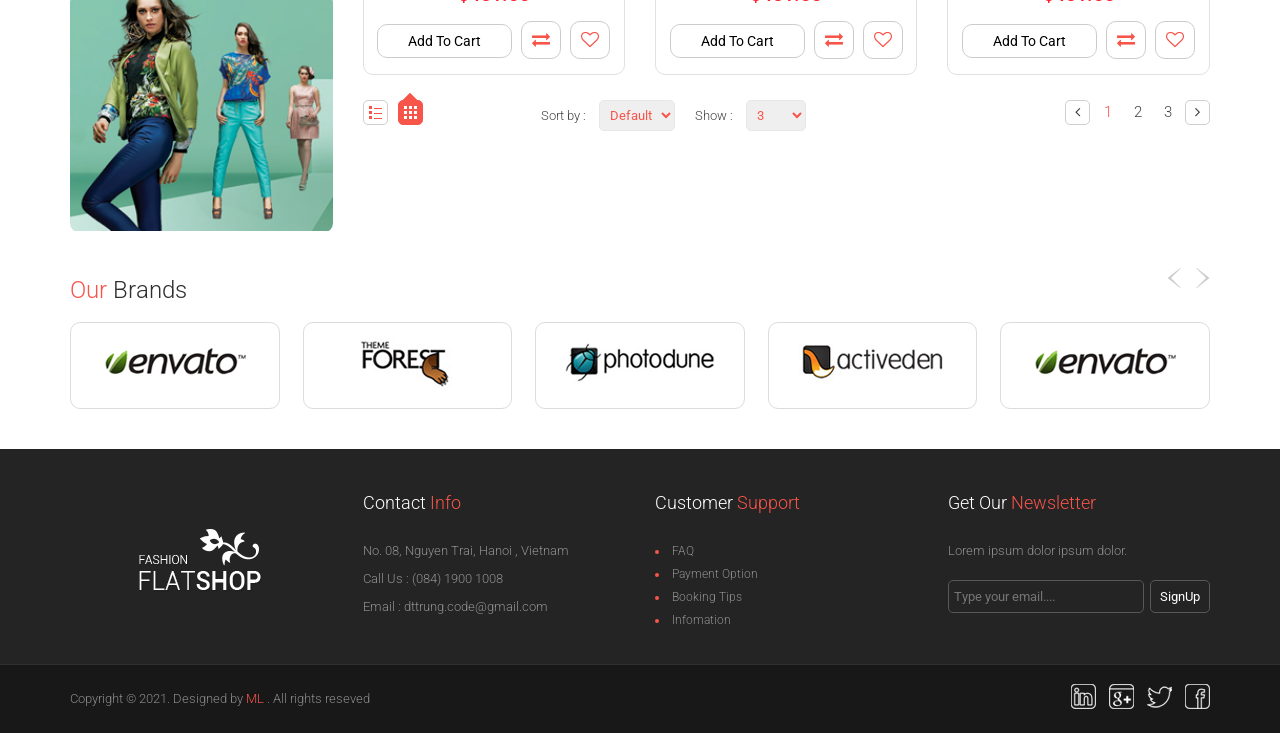
<file: productgird.html>
<!DOCTYPE html>
<html>
  <head>
    <meta http-equiv="Content-Type" content="text/html;charset=utf-8"/>
    <meta name="description" content="">
    <meta name="viewport" content="width=device-width, initial-scale=1.0">
    <link rel="shortcut icon" href="images/favicon.png">
    <title>
      Welcome to FlatShop
    </title>
    <link href="css/bootstrap.css" rel="stylesheet">
    <link href='http://fonts.googleapis.com/css?family=Roboto:400,300,300italic,400italic,500,700,500italic,100italic,100' rel='stylesheet' type='text/css'>
    <link href="css/font-awesome.min.css" rel="stylesheet">
    <link rel="stylesheet" href="css/flexslider.css" type="text/css" media="screen"/>
    <link href="css/style.css" rel="stylesheet">
  </head>
  <body>
    <div class="wrapper">
      <div class="header">
        <div class="container">
          <div class="row">
            <div class="col-md-2 col-sm-2">
              <div class="logo">
                <a href="index.html">
                  <img src="images/logo.png" alt="FlatShop">
                </a>
              </div>
            </div>
            <div class="col-md-10 col-sm-10">
              <div class="header_top">
                <div class="row">
                  <div class="col-md-3">
                    <ul class="option_nav">
                      <li class="dorpdown">
                        <a href="#">
                          Eng
                        </a>
                        <ul class="subnav">
                          <li>
                            <a href="#">
                              Eng
                            </a>
                          </li>
                          <li>
                            <a href="#">
                              Vns
                            </a>
                          </li>
                          <li>
                            <a href="#">
                              Fer
                            </a>
                          </li>
                          <li>
                            <a href="#">
                              Gem
                            </a>
                          </li>
                        </ul>
                      </li>
                      <li class="dorpdown">
                        <a href="#">
                          USD
                        </a>
                        <ul class="subnav">
                          <li>
                            <a href="#">
                              USD
                            </a>
                          </li>
                          <li>
                            <a href="#">
                              UKD
                            </a>
                          </li>
                          <li>
                            <a href="#">
                              FER
                            </a>
                          </li>
                        </ul>
                      </li>
                    </ul>
                  </div>
                  <div class="col-md-6">
                    <ul class="topmenu">
                      <li>
                        <a href="#">
                          About Us
                        </a>
                      </li>
                      <li>
                        <a href="#">
                          News
                        </a>
                      </li>
                      <li>
                        <a href="#">
                          Service
                        </a>
                      </li>
                      <li>
                        <a href="#">
                          Recruiment
                        </a>
                      </li>
                      <li>
                        <a href="#">
                          Media
                        </a>
                      </li>
                      <li>
                        <a href="#">
                          Support
                        </a>
                      </li>
                    </ul>
                  </div>
                  <div class="col-md-3">
                    <ul class="usermenu">
                      <li>
                        <a href="checkout.html" class="log">
                          Login
                        </a>
                      </li>
                      <li>
                        <a href="checkout2.html" class="reg">
                          Register
                        </a>
                      </li>
                    </ul>
                  </div>
                </div>
              </div>
              <div class="clearfix">
              </div>
              <div class="header_bottom">
                <ul class="option">
                  <li id="search" class="search">
                    <form>
                      <input class="search-submit" type="submit" value="">
                      <input class="search-input" placeholder="Enter your search term..." type="text" value="" name="search">
                    </form>
                  </li>
                  <li class="option-cart">
                    <a href="#" class="cart-icon">
                      cart 
                      <span class="cart_no">
                        02
                      </span>
                    </a>
                    <ul class="option-cart-item">
                      <li>
                        <div class="cart-item">
                          <div class="image">
                            <img src="images/products/thum/products-01.png" alt="">
                          </div>
                          <div class="item-description">
                            <p class="name">
                              Lincoln chair
                            </p>
                            <p>
                              Size: 
                              <span class="light-red">
                                One size
                              </span>
                              <br>
                              Quantity: 
                              <span class="light-red">
                                01
                              </span>
                            </p>
                          </div>
                          <div class="right">
                            <p class="price">
                              $30.00
                            </p>
                            <a href="#" class="remove">
                              <img src="images/remove.png" alt="remove">
                            </a>
                          </div>
                        </div>
                      </li>
                      <li>
                        <div class="cart-item">
                          <div class="image">
                            <img src="images/products/thum/products-02.png" alt="">
                          </div>
                          <div class="item-description">
                            <p class="name">
                              Lincoln chair
                            </p>
                            <p>
                              Size: 
                              <span class="light-red">
                                One size
                              </span>
                              <br>
                              Quantity: 
                              <span class="light-red">
                                01
                              </span>
                            </p>
                          </div>
                          <div class="right">
                            <p class="price">
                              $30.00
                            </p>
                            <a href="#" class="remove">
                              <img src="images/remove.png" alt="remove">
                            </a>
                          </div>
                        </div>
                      </li>
                      <li>
                        <span class="total">
                          Total 
                          <strong>
                            $60.00
                          </strong>
                        </span>
                        <button class="checkout" onClick="location.href='checkout.html'">
                          CheckOut
                        </button>
                      </li>
                    </ul>
                  </li>
                </ul>
                <div class="navbar-header">
                  <button type="button" class="navbar-toggle" data-toggle="collapse" data-target=".navbar-collapse">
                    <span class="sr-only">
                      Toggle navigation
                    </span>
                    <span class="icon-bar">
                    </span>
                    <span class="icon-bar">
                    </span>
                    <span class="icon-bar">
                    </span>
                  </button>
                </div>
                <div class="navbar-collapse collapse">
                  <ul class="nav navbar-nav">
                    <li class="active dropdown">
                      <a href="#" class="dropdown-toggle" data-toggle="dropdown">
                        Home
                      </a>
                      <div class="dropdown-menu">
                        <ul class="mega-menu-links">
                          <li>
                            <a href="index.html">
                              home
                            </a>
                          </li>
                          <li>
                            <a href="home2.html">
                              home2
                            </a>
                          </li>
                          <li>
                            <a href="home3.html">
                              home3
                            </a>
                          </li>
                          <li>
                            <a href="productlitst.html">
                              Productlitst
                            </a>
                          </li>
                          <li>
                            <a href="productgird.html">
                              Productgird
                            </a>
                          </li>
                          <li>
                            <a href="details.html">
                              Details
                            </a>
                          </li>
                          <li>
                            <a href="cart.html">
                              Cart
                            </a>
                          </li>
                          <li>
                            <a href="checkout.html">
                              CheckOut
                            </a>
                          </li>
                          <li>
                            <a href="checkout2.html">
                              CheckOut2
                            </a>
                          </li>
                          <li>
                            <a href="contact.html">
                              contact
                            </a>
                          </li>
                        </ul>
                      </div>
                    </li>
                    <li>
                      <a href="productgird.html">
                        men
                      </a>
                    </li>
                    <li>
                      <a href="productlitst.html">
                        women
                      </a>
                    </li>
                    <li class="dropdown">
                      <a href="#" class="dropdown-toggle" data-toggle="dropdown">
                        Fashion
                      </a>
                      <div class="dropdown-menu mega-menu">
                        <div class="row">
                          <div class="col-md-6 col-sm-6">
                            <ul class="mega-menu-links">
                              <li>
                                <a href="productgird.html">
                                  New Collection
                                </a>
                              </li>
                              <li>
                                <a href="productgird.html">
                                  Shirts & tops
                                </a>
                              </li>
                              <li>
                                <a href="productgird.html">
                                  Laptop & Brie
                                </a>
                              </li>
                              <li>
                                <a href="productgird.html">
                                  Dresses
                                </a>
                              </li>
                              <li>
                                <a href="productgird.html">
                                  Blazers & Jackets
                                </a>
                              </li>
                              <li>
                                <a href="productgird.html">
                                  Shoulder Bags
                                </a>
                              </li>
                            </ul>
                          </div>
                          <div class="col-md-6 col-sm-6">
                            <ul class="mega-menu-links">
                              <li>
                                <a href="productgird.html">
                                  New Collection
                                </a>
                              </li>
                              <li>
                                <a href="productgird.html">
                                  Shirts & tops
                                </a>
                              </li>
                              <li>
                                <a href="productgird.html">
                                  Laptop & Brie
                                </a>
                              </li>
                              <li>
                                <a href="productgird.html">
                                  Dresses
                                </a>
                              </li>
                              <li>
                                <a href="productgird.html">
                                  Blazers & Jackets
                                </a>
                              </li>
                              <li>
                                <a href="productgird.html">
                                  Shoulder Bags
                                </a>
                              </li>
                            </ul>
                          </div>
                        </div>
                      </div>
                    </li>
                    <li>
                      <a href="productgird.html">
                        gift
                      </a>
                    </li>
                    <li>
                      <a href="productgird.html">
                        kids
                      </a>
                    </li>
                    <li>
                      <a href="productgird.html">
                        blog
                      </a>
                    </li>
                    <li>
                      <a href="productgird.html">
                        jewelry
                      </a>
                    </li>
                    <li>
                      <a href="contact.html">
                        contact us
                      </a>
                    </li>
                  </ul>
                </div>
              </div>
            </div>
          </div>
        </div>
      </div>
      <div class="clearfix">
      </div>
      <div class="container_fullwidth">
        <div class="container">
          <div class="row">
            <div class="col-md-3">
              <div class="category leftbar">
                <h3 class="title">
                  Categories
                </h3>
                <ul>
                  <li>
                    <a href="#">
                      Men
                    </a>
                  </li>
                  <li>
                    <a href="#">
                      Women
                    </a>
                  </li>
                  <li>
                    <a href="#">
                      Salon
                    </a>
                  </li>
                  <li>
                    <a href="#">
                      New Trend
                    </a>
                  </li>
                  <li>
                    <a href="#">
                      Living room
                    </a>
                  </li>
                  <li>
                    <a href="#">
                      Bed room
                    </a>
                  </li>
                </ul>
              </div>
              <div class="clearfix">
              </div>
              <div class="branch leftbar">
                <h3 class="title">
                  Branch
                </h3>
                <ul>
                  <li>
                    <a href="#">
                      New
                    </a>
                  </li>
                  <li>
                    <a href="#">
                      Sofa
                    </a>
                  </li>
                  <li>
                    <a href="#">
                      Salon
                    </a>
                  </li>
                  <li>
                    <a href="#">
                      New Trend
                    </a>
                  </li>
                  <li>
                    <a href="#">
                      Living room
                    </a>
                  </li>
                  <li>
                    <a href="#">
                      Bed room
                    </a>
                  </li>
                </ul>
              </div>
              <div class="clearfix">
              </div>
              <div class="price-filter leftbar">
                <h3 class="title">
                  Price
                </h3>
                <form class="pricing">
                  <label>
                    $ 
                    <input type="number">
                  </label>
                  <span class="separate">
                    - 
                  </span>
                  <label>
                    $ 
                    <input type="number">
                  </label>
                  <input type="submit" value="Go">
                </form>
              </div>
              <div class="clearfix">
              </div>
              <div class="clolr-filter leftbar">
                <h3 class="title">
                  Color
                </h3>
                <ul>
                  <li>
                    <a href="#" class="red-bg">
                      light red
                    </a>
                  </li>
                  <li>
                    <a href="#" class=" yellow-bg">
                      yellow"
                    </a>
                  </li>
                  <li>
                    <a href="#" class="black-bg ">
                      black
                    </a>
                  </li>
                  <li>
                    <a href="#" class="pink-bg">
                      pink
                    </a>
                  </li>
                  <li>
                    <a href="#" class="dkpink-bg">
                      dkpink
                    </a>
                  </li>
                  <li>
                    <a href="#" class="chocolate-bg">
                      chocolate
                    </a>
                  </li>
                  <li>
                    <a href="#" class="orange-bg">
                      orange-bg
                    </a>
                  </li>
                  <li>
                    <a href="#" class="off-white-bg">
                      off-white
                    </a>
                  </li>
                  <li>
                    <a href="#" class="extra-lightgreen-bg">
                      extra-lightgreen
                    </a>
                  </li>
                  <li>
                    <a href="#" class="lightgreen-bg">
                      lightgreen
                    </a>
                  </li>
                  <li>
                    <a href="#" class="biscuit-bg">
                      biscuit
                    </a>
                  </li>
                  <li>
                    <a href="#" class="chocolatelight-bg">
                      chocolatelight
                    </a>
                  </li>
                </ul>
              </div>
              <div class="clearfix">
              </div>
              <div class="product-tag leftbar">
                <h3 class="title">
                  Products 
                  <strong>
                    Tags
                  </strong>
                </h3>
                <ul>
                  <li>
                    <a href="#">
                      Lincoln us
                    </a>
                  </li>
                  <li>
                    <a href="#">
                      SDress for Girl
                    </a>
                  </li>
                  <li>
                    <a href="#">
                      Corner
                    </a>
                  </li>
                  <li>
                    <a href="#">
                      Window
                    </a>
                  </li>
                  <li>
                    <a href="#">
                      PG
                    </a>
                  </li>
                  <li>
                    <a href="#">
                      Oscar
                    </a>
                  </li>
                  <li>
                    <a href="#">
                      Bath room
                    </a>
                  </li>
                  <li>
                    <a href="#">
                      PSD
                    </a>
                  </li>
                </ul>
              </div>
              <div class="clearfix">
              </div>
              <div class="others leftbar">
                <h3 class="title">
                  Others
                </h3>
              </div>
              <div class="clearfix">
              </div>
              <div class="others leftbar">
                <h3 class="title">
                  Others
                </h3>
              </div>
              <div class="clearfix">
              </div>
              <div class="fbl-box leftbar">
                <h3 class="title">
                  Facebook
                </h3>
                <span class="likebutton">
                  <a href="#">
                    <img src="images/fblike.png" alt="">
                  </a>
                </span>
                <p>
                  12k people like Flat Shop.
                </p>
                <ul>
                  <li>
                    <a href="#">
                    </a>
                  </li>
                  <li>
                    <a href="#">
                    </a>
                  </li>
                  <li>
                    <a href="#">
                    </a>
                  </li>
                  <li>
                    <a href="#">
                    </a>
                  </li>
                  <li>
                    <a href="#">
                    </a>
                  </li>
                  <li>
                    <a href="#">
                    </a>
                  </li>
                  <li>
                    <a href="#">
                    </a>
                  </li>
                  <li>
                    <a href="#">
                    </a>
                  </li>
                </ul>
                <div class="fbplug">
                  <a href="#">
                    <span>
                      <img src="images/fbicon.png" alt="">
                    </span>
                    Facebook social plugin
                  </a>
                </div>
              </div>
              <div class="clearfix">
              </div>
              <div class="leftbanner">
                <img src="images/banner-small-01.png" alt="">
              </div>
            </div>
            <div class="col-md-9">
              <div class="banner">
                <div class="bannerslide" id="bannerslide">
                  <ul class="slides">
                    <li>
                      <a href="#">
                        <img src="images/banner-01.jpg" alt=""/>
                      </a>
                    </li>
                    <li>
                      <a href="#">
                        <img src="images/banner-02.jpg" alt=""/>
                      </a>
                    </li>
                  </ul>
                </div>
              </div>
              <div class="clearfix">
              </div>
              <div class="products-grid">
                <div class="toolbar">
                  <div class="sorter">
                    <div class="view-mode">
                      <a href="productlitst.html" class="list">
                        List
                      </a>
                      <a href="#" class="grid active">
                        Grid
                      </a>
                    </div>
                    <div class="sort-by">
                      Sort by : 
                      <select name="" >
                        <option value="Default" selected>
                          Default
                        </option>
                        <option value="Name">
                          Name
                        </option>
                        <option value="Price">
                          Price
                        </option>
                      </select>
                    </div>
                    <div class="limiter">
                      Show : 
                      <select name="" >
                        <option value="3" selected>
                          3
                        </option>
                        <option value="6">
                          6
                        </option>
                        <option value="9">
                          9
                        </option>
                      </select>
                    </div>
                  </div>
                  <div class="pager">
                    <a href="#" class="prev-page">
                      <i class="fa fa-angle-left">
                      </i>
                    </a>
                    <a href="#" class="active">
                      1
                    </a>
                    <a href="#">
                      2
                    </a>
                    <a href="#">
                      3
                    </a>
                    <a href="#" class="next-page">
                      <i class="fa fa-angle-right">
                      </i>
                    </a>
                  </div>
                </div>
                <div class="clearfix">
                </div>
                <div class="row">
                  <div class="col-md-4 col-sm-6">
                    <div class="products">
                      <div class="thumbnail">
                        <a href="details.html">
                          <img src="images/products/small/products-05.png" alt="Product Name">
                        </a>
                      </div>
                      <div class="productname">
                        Iphone 5s Gold 32 Gb 2013
                      </div>
                      <h4 class="price">
                        $451.00
                      </h4>
                      <div class="button_group">
                        <button class="button add-cart" type="button">
                          Add To Cart
                        </button>
                        <button class="button compare" type="button">
                          <i class="fa fa-exchange">
                          </i>
                        </button>
                        <button class="button wishlist" type="button">
                          <i class="fa fa-heart-o">
                          </i>
                        </button>
                      </div>
                    </div>
                  </div>
                  <div class="col-md-4 col-sm-6">
                    <div class="products">
                      <div class="thumbnail">
                        <a href="details.html">
                          <img src="images/products/small/products-06.png" alt="Product Name">
                        </a>
                      </div>
                      <div class="productname">
                        Iphone 5s Gold 32 Gb 2013
                      </div>
                      <h4 class="price">
                        $451.00
                      </h4>
                      <div class="button_group">
                        <button class="button add-cart" type="button">
                          Add To Cart
                        </button>
                        <button class="button compare" type="button">
                          <i class="fa fa-exchange">
                          </i>
                        </button>
                        <button class="button wishlist" type="button">
                          <i class="fa fa-heart-o">
                          </i>
                        </button>
                      </div>
                    </div>
                  </div>
                  <div class="col-md-4 col-sm-6">
                    <div class="products">
                      <div class="offer">
                        New
                      </div>
                      <div class="thumbnail">
                        <a href="details.html">
                          <img src="images/products/small/products-07.png" alt="Product Name">
                        </a>
                      </div>
                      <div class="productname">
                        Iphone 5s Gold 32 Gb 2013
                      </div>
                      <h4 class="price">
                        $451.00
                      </h4>
                      <div class="button_group">
                        <button class="button add-cart" type="button">
                          Add To Cart
                        </button>
                        <button class="button compare" type="button">
                          <i class="fa fa-exchange">
                          </i>
                        </button>
                        <button class="button wishlist" type="button">
                          <i class="fa fa-heart-o">
                          </i>
                        </button>
                      </div>
                    </div>
                  </div>
                  <div class="col-md-4 col-sm-6">
                    <div class="products">
                      <div class="thumbnail">
                        <a href="details.html">
                          <img src="images/products/small/products-05.png" alt="Product Name">
                        </a>
                      </div>
                      <div class="productname">
                        Iphone 5s Gold 32 Gb 2013
                      </div>
                      <h4 class="price">
                        $451.00
                      </h4>
                      <div class="button_group">
                        <button class="button add-cart" type="button">
                          Add To Cart
                        </button>
                        <button class="button compare" type="button">
                          <i class="fa fa-exchange">
                          </i>
                        </button>
                        <button class="button wishlist" type="button">
                          <i class="fa fa-heart-o">
                          </i>
                        </button>
                      </div>
                    </div>
                  </div>
                  <div class="col-md-4 col-sm-6">
                    <div class="products">
                      <div class="thumbnail">
                        <a href="details.html">
                          <img src="images/products/small/products-06.png" alt="Product Name">
                        </a>
                      </div>
                      <div class="productname">
                        Iphone 5s Gold 32 Gb 2013
                      </div>
                      <h4 class="price">
                        $451.00
                      </h4>
                      <div class="button_group">
                        <button class="button add-cart" type="button">
                          Add To Cart
                        </button>
                        <button class="button compare" type="button">
                          <i class="fa fa-exchange">
                          </i>
                        </button>
                        <button class="button wishlist" type="button">
                          <i class="fa fa-heart-o">
                          </i>
                        </button>
                      </div>
                    </div>
                  </div>
                  <div class="col-md-4 col-sm-6">
                    <div class="products">
                      <div class="offer">
                        New
                      </div>
                      <div class="thumbnail">
                        <a href="details.html">
                          <img src="images/products/small/products-07.png" alt="Product Name">
                        </a>
                      </div>
                      <div class="productname">
                        Iphone 5s Gold 32 Gb 2013
                      </div>
                      <h4 class="price">
                        $451.00
                      </h4>
                      <div class="button_group">
                        <button class="button add-cart" type="button">
                          Add To Cart
                        </button>
                        <button class="button compare" type="button">
                          <i class="fa fa-exchange">
                          </i>
                        </button>
                        <button class="button wishlist" type="button">
                          <i class="fa fa-heart-o">
                          </i>
                        </button>
                      </div>
                    </div>
                  </div>
                  <div class="col-md-4 col-sm-6">
                    <div class="products">
                      <div class="thumbnail">
                        <a href="details.html">
                          <img src="images/products/small/products-05.png" alt="Product Name">
                        </a>
                      </div>
                      <div class="productname">
                        Iphone 5s Gold 32 Gb 2013
                      </div>
                      <h4 class="price">
                        $451.00
                      </h4>
                      <div class="button_group">
                        <button class="button add-cart" type="button">
                          Add To Cart
                        </button>
                        <button class="button compare" type="button">
                          <i class="fa fa-exchange">
                          </i>
                        </button>
                        <button class="button wishlist" type="button">
                          <i class="fa fa-heart-o">
                          </i>
                        </button>
                      </div>
                    </div>
                  </div>
                  <div class="col-md-4 col-sm-6">
                    <div class="products">
                      <div class="thumbnail">
                        <a href="details.html">
                          <img src="images/products/small/products-06.png" alt="Product Name">
                        </a>
                      </div>
                      <div class="productname">
                        Iphone 5s Gold 32 Gb 2013
                      </div>
                      <h4 class="price">
                        $451.00
                      </h4>
                      <div class="button_group">
                        <button class="button add-cart" type="button">
                          Add To Cart
                        </button>
                        <button class="button compare" type="button">
                          <i class="fa fa-exchange">
                          </i>
                        </button>
                        <button class="button wishlist" type="button">
                          <i class="fa fa-heart-o">
                          </i>
                        </button>
                      </div>
                    </div>
                  </div>
                  <div class="col-md-4 col-sm-6">
                    <div class="products">
                      <div class="offer">
                        New
                      </div>
                      <div class="thumbnail">
                        <a href="details.html">
                          <img src="images/products/small/products-07.png" alt="Product Name">
                        </a>
                      </div>
                      <div class="productname">
                        Iphone 5s Gold 32 Gb 2013
                      </div>
                      <h4 class="price">
                        $451.00
                      </h4>
                      <div class="button_group">
                        <button class="button add-cart" type="button">
                          Add To Cart
                        </button>
                        <button class="button compare" type="button">
                          <i class="fa fa-exchange">
                          </i>
                        </button>
                        <button class="button wishlist" type="button">
                          <i class="fa fa-heart-o">
                          </i>
                        </button>
                      </div>
                    </div>
                  </div>
                </div>
                <div class="clearfix">
                </div>
                <div class="toolbar">
                  <div class="sorter bottom">
                    <div class="view-mode">
                      <a href="productlitst.html" class="list">
                        List
                      </a>
                      <a href="#" class="grid active">
                        Grid
                      </a>
                    </div>
                    <div class="sort-by">
                      Sort by : 
                      <select name="">
                        <option value="Default" selected>
                          Default
                        </option>
                        <option value="Name">
                          Name
                        </option>
                        <option value="
<strong>
#
</strong>
">
  Price
                        </option>
                      </select>
                    </div>
                    <div class="limiter">
                      Show : 
                      <select name="" >
                        <option value="3" selected>
                          3
                        </option>
                        <option value="6">
                          6
                        </option>
                        <option value="9">
                          9
                        </option>
                      </select>
                    </div>
                  </div>
                  <div class="pager">
                    <a href="#" class="prev-page">
                      <i class="fa fa-angle-left">
                      </i>
                    </a>
                    <a href="#" class="active">
                      1
                    </a>
                    <a href="#">
                      2
                    </a>
                    <a href="#">
                      3
                    </a>
                    <a href="#" class="next-page">
                      <i class="fa fa-angle-right">
                      </i>
                    </a>
                  </div>
                </div>
                <div class="clearfix">
                </div>
              </div>
            </div>
          </div>
          <div class="clearfix">
          </div>
          <div class="our-brand">
            <h3 class="title">
              <strong>
                Our 
              </strong>
              Brands
            </h3>
            <div class="control">
              <a id="prev_brand" class="prev" href="#">
                &lt;
              </a>
              <a id="next_brand" class="next" href="#">
                &gt;
              </a>
            </div>
            <ul id="braldLogo">
              <li>
                <ul class="brand_item">
                  <li>
                    <a href="#">
                      <div class="brand-logo">
                        <img src="images/envato.png" alt="">
                      </div>
                    </a>
                  </li>
                  <li>
                    <a href="#">
                      <div class="brand-logo">
                        <img src="images/themeforest.png" alt="">
                      </div>
                    </a>
                  </li>
                  <li>
                    <a href="#">
                      <div class="brand-logo">
                        <img src="images/photodune.png" alt="">
                      </div>
                    </a>
                  </li>
                  <li>
                    <a href="#">
                      <div class="brand-logo">
                        <img src="images/activeden.png" alt="">
                      </div>
                    </a>
                  </li>
                  <li>
                    <a href="#">
                      <div class="brand-logo">
                        <img src="images/envato.png" alt="">
                      </div>
                    </a>
                  </li>
                </ul>
              </li>
              <li>
                <ul class="brand_item">
                  <li>
                    <a href="#">
                      <div class="brand-logo">
                        <img src="images/envato.png" alt="">
                      </div>
                    </a>
                  </li>
                  <li>
                    <a href="#">
                      <div class="brand-logo">
                        <img src="images/themeforest.png" alt="">
                      </div>
                    </a>
                  </li>
                  <li>
                    <a href="#">
                      <div class="brand-logo">
                        <img src="images/photodune.png" alt="">
                      </div>
                    </a>
                  </li>
                  <li>
                    <a href="#">
                      <div class="brand-logo">
                        <img src="images/activeden.png" alt="">
                      </div>
                    </a>
                  </li>
                  <li>
                    <a href="#">
                      <div class="brand-logo">
                        <img src="images/envato.png" alt="">
                      </div>
                    </a>
                  </li>
                </ul>
              </li>
            </ul>
          </div>
        </div>
      </div>
      <div class="clearfix">
      </div>
      <div class="footer">
        <div class="footer-info">
          <div class="container">
            <div class="row">
              <div class="col-md-3">
                <div class="footer-logo">
                  <a href="#">
                    <img src="images/logo.png" alt="">
                  </a>
                </div>
              </div>
              <div class="col-md-3 col-sm-6">
                <h4 class="title">
                  Contact 
                  <strong>
                    Info
                  </strong>
                </h4>
                <p>
                  No. 08, Nguyen Trai, Hanoi , Vietnam
                </p>
                <p>
                  Call Us : (084) 1900 1008
                </p>
                <p>
                  Email : dttrung.code@gmail.com
                </p>
              </div>
              <div class="col-md-3 col-sm-6">
                <h4 class="title">
                  Customer
                  <strong>
                    Support
                  </strong>
                </h4>
                <ul class="support">
                  <li>
                    <a href="#">
                      FAQ
                    </a>
                  </li>
                  <li>
                    <a href="#">
                      Payment Option
                    </a>
                  </li>
                  <li>
                    <a href="#">
                      Booking Tips
                    </a>
                  </li>
                  <li>
                    <a href="#">
                      Infomation
                    </a>
                  </li>
                </ul>
              </div>
              <div class="col-md-3">
                <h4 class="title">
                  Get Our 
                  <strong>
                    Newsletter 
                  </strong>
                </h4>
                <p>
                  Lorem ipsum dolor ipsum dolor.
                </p>
                <form class="newsletter">
                  <input type="text" name="" placeholder="Type your email....">
                  <input type="submit" value="SignUp" class="button">
                </form>
              </div>
            </div>
          </div>
        </div>
        <div class="copyright-info">
          <div class="container">
            <div class="row">
              <div class="col-md-6">
                <p>
                  Copyright © 2021. Designed by 
                  <a href="#">
                    ML
                  </a>
                  . All rights reseved
                </p>
              </div>
              <div class="col-md-6">
                <ul class="social-icon">
                  <li>
                    <a href="#" class="linkedin">
                    </a>
                  </li>
                  <li>
                    <a href="#" class="google-plus">
                    </a>
                  </li>
                  <li>
                    <a href="#" class="twitter">
                    </a>
                  </li>
                  <li>
                    <a href="#" class="facebook">
                    </a>
                  </li>
                </ul>
              </div>
            </div>
          </div>
        </div>
      </div>
    </div>
    <script type="text/javascript" src="js/jquery-1.10.2.min.js">
    </script>
    <script type="text/javascript" src="js/jquery.easing.1.3.js">
    </script>
    <script type="text/javascript" src="js/bootstrap.min.js">
    </script>
    <script defer src="js/jquery.flexslider.js">
    </script>
    <script type="text/javascript" src="js/jquery.sequence-min.js">
    </script>
    <script type="text/javascript" src="js/jquery.carouFredSel-6.2.1-packed.js">
    </script>
    <script type="text/javascript" src="js/script.min.js" >
    </script>
  </body>
</html>
</file>
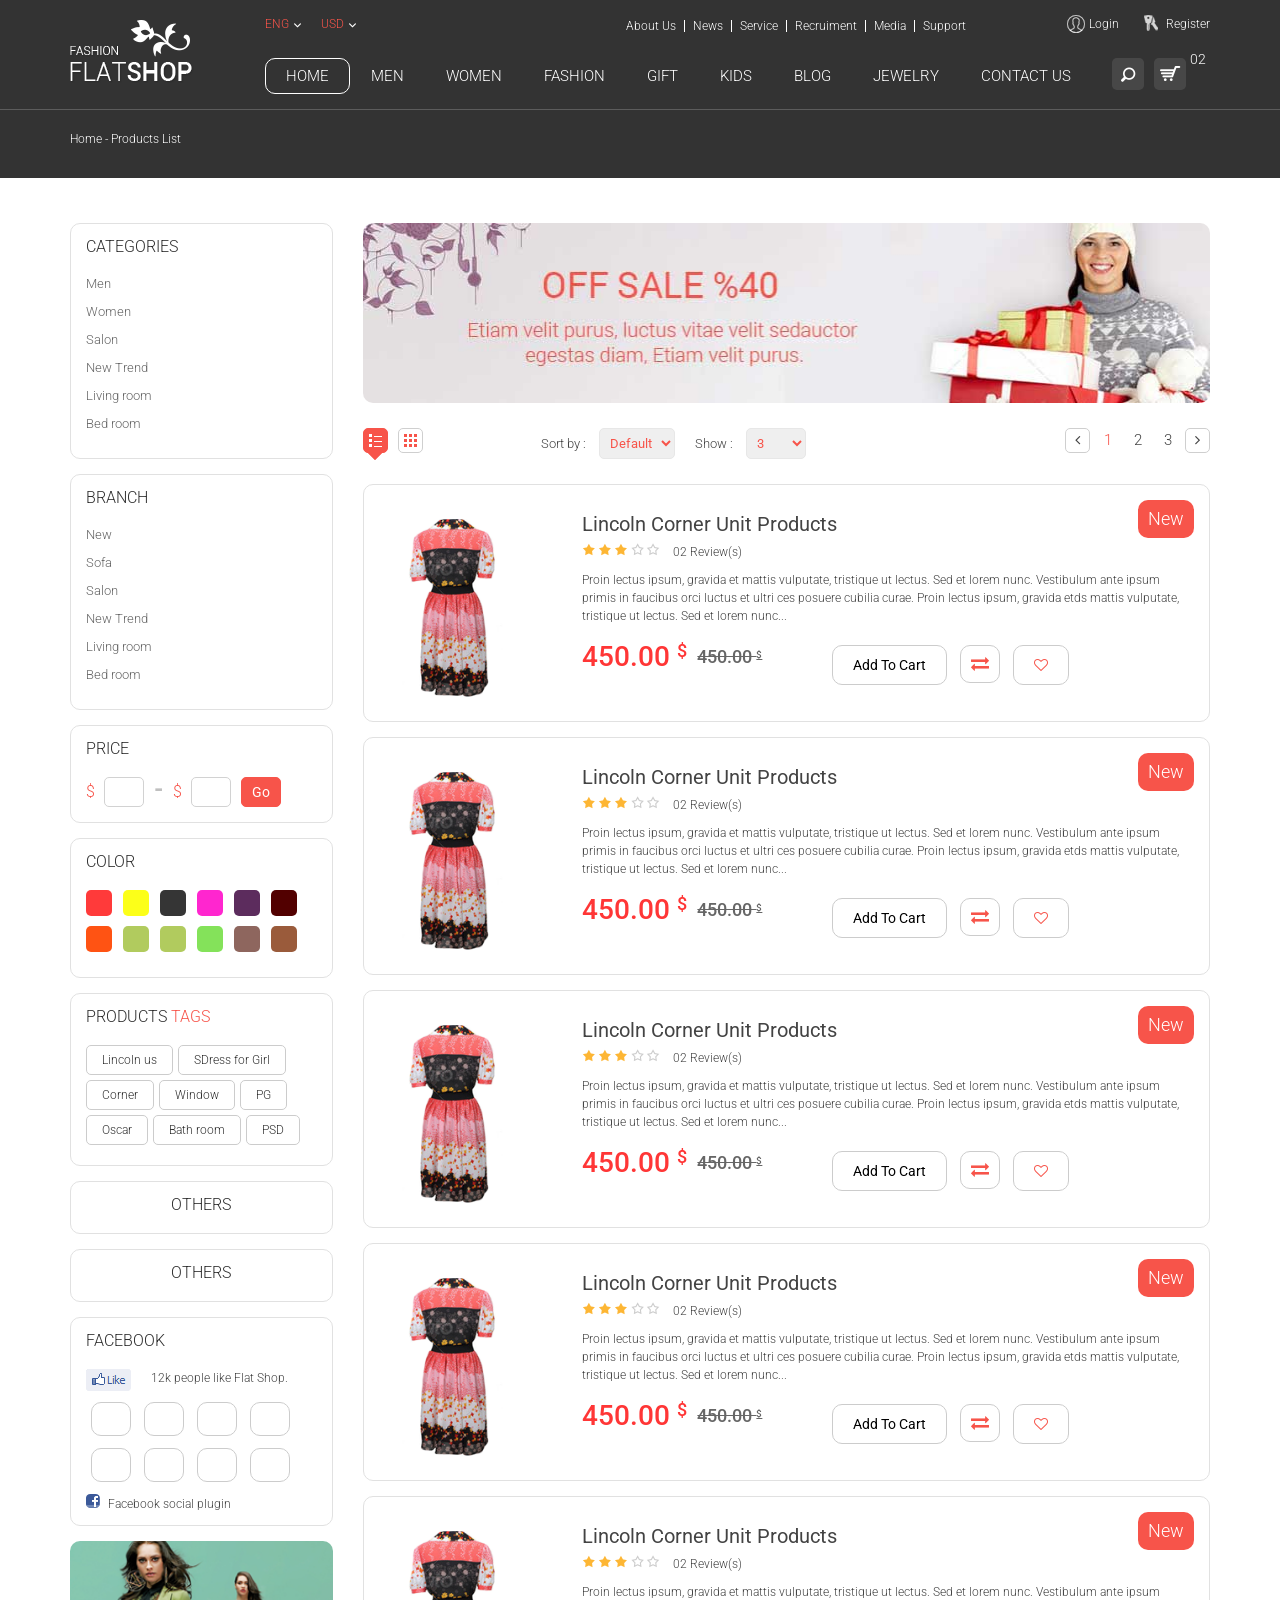
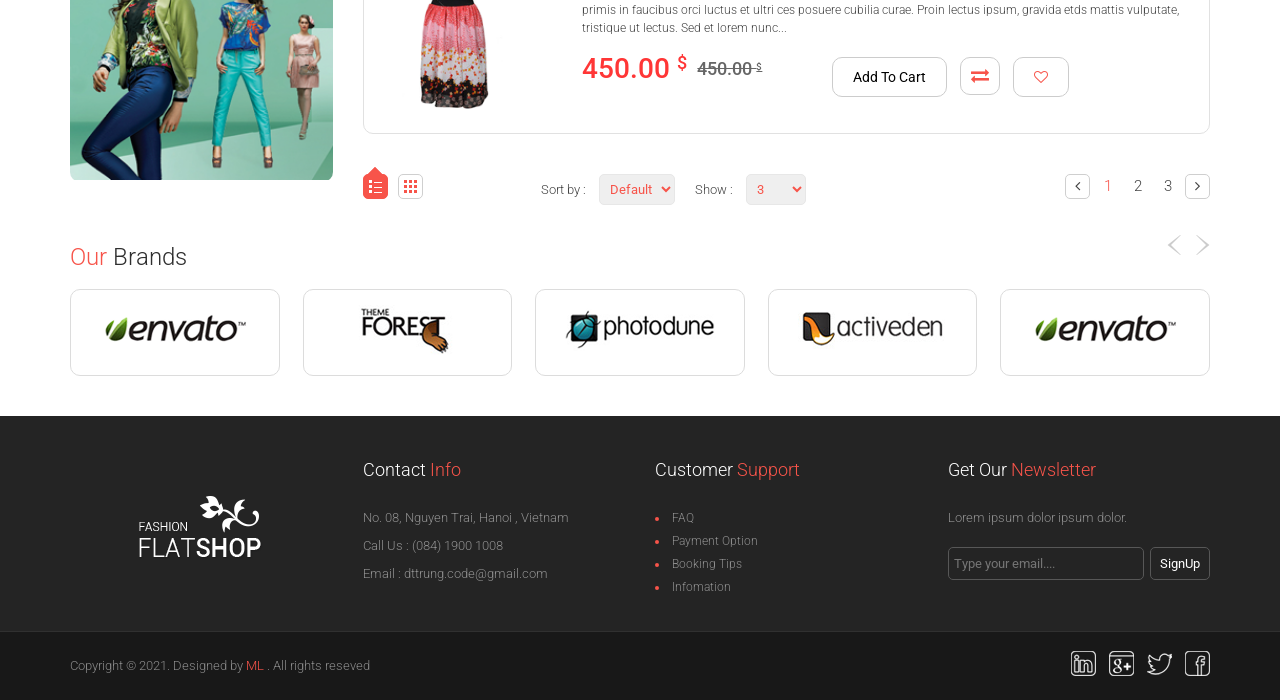
<file: productlitst.html>
<!DOCTYPE html>
<html>
  <head>
    <meta http-equiv="Content-Type" content="text/html;charset=utf-8"/>
    <meta name="description" content="">
    <meta name="viewport" content="width=device-width, initial-scale=1.0">
    <link rel="shortcut icon" href="images/favicon.png">
    <title>
      Welcome to FlatShop
    </title>
    <link href="css/bootstrap.css" rel="stylesheet">
    <link href='http://fonts.googleapis.com/css?family=Roboto:400,300,300italic,400italic,500,700,500italic,100italic,100' rel='stylesheet' type='text/css'>
    <link href="css/font-awesome.min.css" rel="stylesheet">
    <link rel="stylesheet" href="css/flexslider.css" type="text/css" media="screen"/>
    <link href="css/style.css" rel="stylesheet">
    <!--[if lt IE 9]>
<script src="https://oss.maxcdn.com/libs/html5shiv/3.7.0/html5shiv.js">
</script>
<script src="https://oss.maxcdn.com/libs/respond.js/1.3.0/respond.min.js">
</script>
<![endif]-->
  </head>
  <body>
    <div class="wrapper">
      <div class="header">
        <div class="container">
          <div class="row">
            <div class="col-md-2 col-sm-2">
              <div class="logo">
                <a href="index.html">
                  <img src="images/logo.png" alt="FlatShop">
                </a>
              </div>
            </div>
            <div class="col-md-10 col-sm-10">
              <div class="header_top">
                <div class="row">
                  <div class="col-md-3">
                    <ul class="option_nav">
                      <li class="dorpdown">
                        <a href="#">
                          Eng
                        </a>
                        <ul class="subnav">
                          <li>
                            <a href="#">
                              Eng
                            </a>
                          </li>
                          <li>
                            <a href="#">
                              Vns
                            </a>
                          </li>
                          <li>
                            <a href="#">
                              Fer
                            </a>
                          </li>
                          <li>
                            <a href="#">
                              Gem
                            </a>
                          </li>
                        </ul>
                      </li>
                      <li class="dorpdown">
                        <a href="#">
                          USD
                        </a>
                        <ul class="subnav">
                          <li>
                            <a href="#">
                              USD
                            </a>
                          </li>
                          <li>
                            <a href="#">
                              UKD
                            </a>
                          </li>
                          <li>
                            <a href="#">
                              FER
                            </a>
                          </li>
                        </ul>
                      </li>
                    </ul>
                  </div>
                  <div class="col-md-6">
                    <ul class="topmenu">
                      <li>
                        <a href="#">
                          About Us
                        </a>
                      </li>
                      <li>
                        <a href="#">
                          News
                        </a>
                      </li>
                      <li>
                        <a href="#">
                          Service
                        </a>
                      </li>
                      <li>
                        <a href="#">
                          Recruiment
                        </a>
                      </li>
                      <li>
                        <a href="#">
                          Media
                        </a>
                      </li>
                      <li>
                        <a href="#">
                          Support
                        </a>
                      </li>
                    </ul>
                  </div>
                  <div class="col-md-3">
                    <ul class="usermenu">
                      <li>
                        <a href="checkout.html" class="log">
                          Login
                        </a>
                      </li>
                      <li>
                        <a href="checkout2.html" class="reg">
                          Register
                        </a>
                      </li>
                    </ul>
                  </div>
                </div>
              </div>
              <div class="clearfix">
              </div>
              <div class="header_bottom">
                <ul class="option">
                  <li id="search" class="search">
                    <form>
                      <input class="search-submit" type="submit" value="">
                      <input class="search-input" placeholder="Enter your search term..." type="text" value="" name="search">
                    </form>
                  </li>
                  <li class="option-cart">
                    <a href="#" class="cart-icon">
                      cart 
                      <span class="cart_no">
                        02
                      </span>
                    </a>
                    <ul class="option-cart-item">
                      <li>
                        <div class="cart-item">
                          <div class="image">
                            <img src="images/products/thum/products-01.png" alt="">
                          </div>
                          <div class="item-description">
                            <p class="name">
                              Lincoln chair
                            </p>
                            <p>
                              Size: 
                              <span class="light-red">
                                One size
                              </span>
                              <br>
                              Quantity: 
                              <span class="light-red">
                                01
                              </span>
                            </p>
                          </div>
                          <div class="right">
                            <p class="price">
                              $30.00
                            </p>
                            <a href="#" class="remove">
                              <img src="images/remove.png" alt="remove">
                            </a>
                          </div>
                        </div>
                      </li>
                      <li>
                        <div class="cart-item">
                          <div class="image">
                            <img src="images/products/thum/products-02.png" alt="">
                          </div>
                          <div class="item-description">
                            <p class="name">
                              Lincoln chair
                            </p>
                            <p>
                              Size: 
                              <span class="light-red">
                                One size
                              </span>
                              <br>
                              Quantity: 
                              <span class="light-red">
                                01
                              </span>
                            </p>
                          </div>
                          <div class="right">
                            <p class="price">
                              $30.00
                            </p>
                            <a href="#" class="remove">
                              <img src="images/remove.png" alt="remove">
                            </a>
                          </div>
                        </div>
                      </li>
                      <li>
                        <span class="total">
                          Total 
                          <strong>
                            $60.00
                          </strong>
                        </span>
                        <button class="checkout" onClick="location.href='checkout.html'">
                          CheckOut
                        </button>
                      </li>
                    </ul>
                  </li>
                </ul>
                <div class="navbar-header">
                  <button type="button" class="navbar-toggle" data-toggle="collapse" data-target=".navbar-collapse">
                    <span class="sr-only">
                      Toggle navigation
                    </span>
                    <span class="icon-bar">
                    </span>
                    <span class="icon-bar">
                    </span>
                    <span class="icon-bar">
                    </span>
                  </button>
                </div>
                <div class="navbar-collapse collapse">
                  <ul class="nav navbar-nav">
                    <li class="active dropdown">
                      <a href="#" class="dropdown-toggle" data-toggle="dropdown">
                        Home
                      </a>
                      <div class="dropdown-menu">
                        <ul class="mega-menu-links">
                          <li>
                            <a href="index.html">
                              home
                            </a>
                          </li>
                          <li>
                            <a href="home2.html">
                              home2
                            </a>
                          </li>
                          <li>
                            <a href="home3.html">
                              home3
                            </a>
                          </li>
                          <li>
                            <a href="productlitst.html">
                              Productlitst
                            </a>
                          </li>
                          <li>
                            <a href="productgird.html">
                              Productgird
                            </a>
                          </li>
                          <li>
                            <a href="details.html">
                              Details
                            </a>
                          </li>
                          <li>
                            <a href="cart.html">
                              Cart
                            </a>
                          </li>
                          <li>
                            <a href="checkout.html">
                              CheckOut
                            </a>
                          </li>
                          <li>
                            <a href="checkout2.html">
                              CheckOut2
                            </a>
                          </li>
                          <li>
                            <a href="contact.html">
                              contact
                            </a>
                          </li>
                        </ul>
                      </div>
                    </li>
                    <li>
                      <a href="productgird.html">
                        men
                      </a>
                    </li>
                    <li>
                      <a href="productlitst.html">
                        women
                      </a>
                    </li>
                    <li class="dropdown">
                      <a href="#" class="dropdown-toggle" data-toggle="dropdown">
                        Fashion
                      </a>
                      <div class="dropdown-menu mega-menu">
                        <div class="row">
                          <div class="col-md-6 col-sm-6">
                            <ul class="mega-menu-links">
                              <li>
                                <a href="productgird.html">
                                  New Collection
                                </a>
                              </li>
                              <li>
                                <a href="productgird.html">
                                  Shirts & tops
                                </a>
                              </li>
                              <li>
                                <a href="productgird.html">
                                  Laptop & Brie
                                </a>
                              </li>
                              <li>
                                <a href="productgird.html">
                                  Dresses
                                </a>
                              </li>
                              <li>
                                <a href="productgird.html">
                                  Blazers & Jackets
                                </a>
                              </li>
                              <li>
                                <a href="productgird.html">
                                  Shoulder Bags
                                </a>
                              </li>
                            </ul>
                          </div>
                          <div class="col-md-6 col-sm-6">
                            <ul class="mega-menu-links">
                              <li>
                                <a href="productgird.html">
                                  New Collection
                                </a>
                              </li>
                              <li>
                                <a href="productgird.html">
                                  Shirts & tops
                                </a>
                              </li>
                              <li>
                                <a href="productgird.html">
                                  Laptop & Brie
                                </a>
                              </li>
                              <li>
                                <a href="productgird.html">
                                  Dresses
                                </a>
                              </li>
                              <li>
                                <a href="productgird.html">
                                  Blazers & Jackets
                                </a>
                              </li>
                              <li>
                                <a href="productgird.html">
                                  Shoulder Bags
                                </a>
                              </li>
                            </ul>
                          </div>
                        </div>
                      </div>
                    </li>
                    <li>
                      <a href="productgird.html">
                        gift
                      </a>
                    </li>
                    <li>
                      <a href="productgird.html">
                        kids
                      </a>
                    </li>
                    <li>
                      <a href="productgird.html">
                        blog
                      </a>
                    </li>
                    <li>
                      <a href="productgird.html">
                        jewelry
                      </a>
                    </li>
                    <li>
                      <a href="contact.html">
                        contact us
                      </a>
                    </li>
                  </ul>
                </div>
              </div>
            </div>
          </div>
        </div>
        <div class="clearfix">
        </div>
        <div class="page-index">
          <div class="container">
            <p>
              Home - Products List
            </p>
          </div>
        </div>
      </div>
      <div class="clearfix">
      </div>
      <div class="container_fullwidth">
        <div class="container">
          <div class="row">
            <div class="col-md-3">
              <div class="category leftbar">
                <h3 class="title">
                  Categories
                </h3>
                <ul>
                  <li>
                    <a href="#">
                      Men
                    </a>
                  </li>
                  <li>
                    <a href="#">
                      Women
                    </a>
                  </li>
                  <li>
                    <a href="#">
                      Salon
                    </a>
                  </li>
                  <li>
                    <a href="#">
                      New Trend
                    </a>
                  </li>
                  <li>
                    <a href="#">
                      Living room
                    </a>
                  </li>
                  <li>
                    <a href="#">
                      Bed room
                    </a>
                  </li>
                </ul>
              </div>
              <div class="branch leftbar">
                <h3 class="title">
                  Branch
                </h3>
                <ul>
                  <li>
                    <a href="#">
                      New
                    </a>
                  </li>
                  <li>
                    <a href="#">
                      Sofa
                    </a>
                  </li>
                  <li>
                    <a href="#">
                      Salon
                    </a>
                  </li>
                  <li>
                    <a href="#">
                      New Trend
                    </a>
                  </li>
                  <li>
                    <a href="#">
                      Living room
                    </a>
                  </li>
                  <li>
                    <a href="#">
                      Bed room
                    </a>
                  </li>
                </ul>
              </div>
              <div class="price-filter leftbar">
                <h3 class="title">
                  Price
                </h3>
                <form class="pricing">
                  <label>
                    $ 
                    <input type="number">
                  </label>
                  <span class="separate">
                    - 
                  </span>
                  <label>
                    $ 
                    <input type="number">
                  </label>
                  <input type="submit" value="Go">
                </form>
              </div>
              <div class="clolr-filter leftbar">
                <h3 class="title">
                  Color
                </h3>
                <ul>
                  <li>
                    <a href="#" class="red-bg">
                      light red
                    </a>
                  </li>
                  <li>
                    <a href="#" class=" yellow-bg">
                      yellow"
                    </a>
                  </li>
                  <li>
                    <a href="#" class="black-bg ">
                      black
                    </a>
                  </li>
                  <li>
                    <a href="#" class="pink-bg">
                      pink
                    </a>
                  </li>
                  <li>
                    <a href="#" class="dkpink-bg">
                      dkpink
                    </a>
                  </li>
                  <li>
                    <a href="#" class="chocolate-bg">
                      chocolate
                    </a>
                  </li>
                  <li>
                    <a href="#" class="orange-bg">
                      orange-bg
                    </a>
                  </li>
                  <li>
                    <a href="#" class="off-white-bg">
                      off-white
                    </a>
                  </li>
                  <li>
                    <a href="#" class="extra-lightgreen-bg">
                      extra-lightgreen
                    </a>
                  </li>
                  <li>
                    <a href="#" class="lightgreen-bg">
                      lightgreen
                    </a>
                  </li>
                  <li>
                    <a href="#" class="biscuit-bg">
                      biscuit
                    </a>
                  </li>
                  <li>
                    <a href="#" class="chocolatelight-bg">
                      chocolatelight
                    </a>
                  </li>
                </ul>
              </div>
              <div class="product-tag leftbar">
                <h3 class="title">
                  Products 
                  <strong>
                    Tags
                  </strong>
                </h3>
                <ul>
                  <li>
                    <a href="#">
                      Lincoln us
                    </a>
                  </li>
                  <li>
                    <a href="#">
                      SDress for Girl
                    </a>
                  </li>
                  <li>
                    <a href="#">
                      Corner
                    </a>
                  </li>
                  <li>
                    <a href="#">
                      Window
                    </a>
                  </li>
                  <li>
                    <a href="#">
                      PG
                    </a>
                  </li>
                  <li>
                    <a href="#">
                      Oscar
                    </a>
                  </li>
                  <li>
                    <a href="#">
                      Bath room
                    </a>
                  </li>
                  <li>
                    <a href="#">
                      PSD
                    </a>
                  </li>
                </ul>
              </div>
              <div class="others leftbar">
                <h3 class="title">
                  Others
                </h3>
              </div>
              <div class="others leftbar">
                <h3 class="title">
                  Others
                </h3>
              </div>
              <div class="fbl-box leftbar">
                <h3 class="title">
                  Facebook
                </h3>
                <span class="likebutton">
                  <a href="#">
                    <img src="images/fblike.png" alt="">
                  </a>
                </span>
                <p>
                  12k people like Flat Shop.
                </p>
                <ul>
                  <li>
                    <a href="#">
                    </a>
                  </li>
                  <li>
                    <a href="#">
                    </a>
                  </li>
                  <li>
                    <a href="#">
                    </a>
                  </li>
                  <li>
                    <a href="#">
                    </a>
                  </li>
                  <li>
                    <a href="#">
                    </a>
                  </li>
                  <li>
                    <a href="#">
                    </a>
                  </li>
                  <li>
                    <a href="#">
                    </a>
                  </li>
                  <li>
                    <a href="#">
                    </a>
                  </li>
                </ul>
                <div class="fbplug">
                  <a href="#">
                    <span>
                      <img src="images/fbicon.png" alt="">
                    </span>
                    Facebook social plugin
                  </a>
                </div>
              </div>
              <div class="leftbanner">
                <img src="images/banner-small-01.png" alt="">
              </div>
            </div>
            <div class="col-md-9">
              <div class="banner">
                <div class="bannerslide" id="bannerslide">
                  <ul class="slides">
                    <li>
                      <a href="#">
                        <img src="images/banner-01.jpg" alt=""/>
                      </a>
                    </li>
                    <li>
                      <a href="#">
                        <img src="images/banner-02.jpg" alt=""/>
                      </a>
                    </li>
                  </ul>
                </div>
              </div>
              <div class="clearfix">
              </div>
              <div class="products-list">
                <div class="toolbar">
                  <div class="sorter">
                    <div class="view-mode">
                      <a href="#" class="list active">
                        List
                      </a>
                      <a href="productgird.html" class="grid">
                        Grid
                      </a>
                    </div>
                    <div class="sort-by">
                      Sort by : 
                      <select name="" >
                        <option value="Default" selected >
                          Default
                        </option>
                        <option value="Name">
                          Name
                        </option>
                        <option value="Price">
                          Price
                        </option>
                      </select>
                    </div>
                    <div class="limiter">
                      Show : 
                      <select name="">
                        <option value="3" selected>
                          3
                        </option>
                        <option value="6">
                          6
                        </option>
                        <option value="9">
                          9
                        </option>
                      </select>
                    </div>
                  </div>
                  <div class="pager">
                    <a href="#" class="prev-page">
                      <i class="fa fa-angle-left">
                      </i>
                    </a>
                    <a href="#" class="active">
                      1
                    </a>
                    <a href="#">
                      2
                    </a>
                    <a href="#">
                      3
                    </a>
                    <a href="#" class="next-page">
                      <i class="fa fa-angle-right">
                      </i>
                    </a>
                  </div>
                </div>
                <ul class="products-listItem">
                  <li class="products">
                    <div class="offer">
                      New
                    </div>
                    <div class="thumbnail">
                      <img src="images/products/small/products-05.png" alt="Product Name">
                    </div>
                    <div class="product-list-description">
                      <div class="productname">
                        Lincoln Corner Unit Products
                      </div>
                      <p>
                        <img src="images/star.png" alt="">
                        <a href="#" class="review_num">
                          02 Review(s)
                        </a>
                      </p>
                      <p>
                        Proin lectus ipsum, gravida et mattis vulputate, tristique ut lectus. Sed et lorem nunc. Vestibulum ante ipsum primis in faucibus orci luctus et ultri ces posuere cubilia curae. Proin lectus ipsum, gravida etds mattis vulputate, tristique ut lectus. Sed et lorem nunc...
                      </p>
                      <div class="list_bottom">
                        <div class="price">
                          <span class="new_price">
                            450.00
                            <sup>
                              $
                            </sup>
                          </span>
                          <span class="old_price">
                            450.00
                            <sup>
                              $
                            </sup>
                          </span>
                        </div>
                        <div class="button_group">
                          <button class="button">
                            Add To Cart
                          </button>
                          <button class="button compare">
                            <i class="fa fa-exchange">
                            </i>
                          </button>
                          <button class="button favorite">
                            <i class="fa fa-heart-o">
                            </i>
                          </button>
                        </div>
                      </div>
                    </div>
                  </li>
                  <li class="products">
                    <div class="offer">
                      New
                    </div>
                    <div class="thumbnail">
                      <img src="images/products/small/products-05.png" alt="Product Name">
                    </div>
                    <div class="product-list-description">
                      <div class="productname">
                        Lincoln Corner Unit Products
                      </div>
                      <p>
                        <img src="images/star.png" alt="">
                        <a href="#" class="review_num">
                          02 Review(s)
                        </a>
                      </p>
                      <p>
                        Proin lectus ipsum, gravida et mattis vulputate, tristique ut lectus. Sed et lorem nunc. Vestibulum ante ipsum primis in faucibus orci luctus et ultri ces posuere cubilia curae. Proin lectus ipsum, gravida etds mattis vulputate, tristique ut lectus. Sed et lorem nunc...
                      </p>
                      <div class="list_bottom">
                        <div class="price">
                          <span class="new_price">
                            450.00
                            <sup>
                              $
                            </sup>
                          </span>
                          <span class="old_price">
                            450.00
                            <sup>
                              $
                            </sup>
                          </span>
                        </div>
                        <div class="button_group">
                          <button class="button">
                            Add To Cart
                          </button>
                          <button class="button compare">
                            <i class="fa fa-exchange">
                            </i>
                          </button>
                          <button class="button favorite">
                            <i class="fa fa-heart-o">
                            </i>
                          </button>
                        </div>
                      </div>
                    </div>
                  </li>
                  <li class="products">
                    <div class="offer">
                      New
                    </div>
                    <div class="thumbnail">
                      <img src="images/products/small/products-05.png" alt="Product Name">
                    </div>
                    <div class="product-list-description">
                      <div class="productname">
                        Lincoln Corner Unit Products
                      </div>
                      <p>
                        <img src="images/star.png" alt="">
                        <a href="#" class="review_num">
                          02 Review(s)
                        </a>
                      </p>
                      <p>
                        Proin lectus ipsum, gravida et mattis vulputate, tristique ut lectus. Sed et lorem nunc. Vestibulum ante ipsum primis in faucibus orci luctus et ultri ces posuere cubilia curae. Proin lectus ipsum, gravida etds mattis vulputate, tristique ut lectus. Sed et lorem nunc...
                      </p>
                      <div class="list_bottom">
                        <div class="price">
                          <span class="new_price">
                            450.00
                            <sup>
                              $
                            </sup>
                          </span>
                          <span class="old_price">
                            450.00
                            <sup>
                              $
                            </sup>
                          </span>
                        </div>
                        <div class="button_group">
                          <button class="button">
                            Add To Cart
                          </button>
                          <button class="button compare">
                            <i class="fa fa-exchange">
                            </i>
                          </button>
                          <button class="button favorite">
                            <i class="fa fa-heart-o">
                            </i>
                          </button>
                        </div>
                      </div>
                    </div>
                  </li>
                  <li class="products">
                    <div class="offer">
                      New
                    </div>
                    <div class="thumbnail">
                      <img src="images/products/small/products-05.png" alt="Product Name">
                    </div>
                    <div class="product-list-description">
                      <div class="productname">
                        Lincoln Corner Unit Products
                      </div>
                      <p>
                        <img src="images/star.png" alt="">
                        <a href="#" class="review_num">
                          02 Review(s)
                        </a>
                      </p>
                      <p>
                        Proin lectus ipsum, gravida et mattis vulputate, tristique ut lectus. Sed et lorem nunc. Vestibulum ante ipsum primis in faucibus orci luctus et ultri ces posuere cubilia curae. Proin lectus ipsum, gravida etds mattis vulputate, tristique ut lectus. Sed et lorem nunc...
                      </p>
                      <div class="list_bottom">
                        <div class="price">
                          <span class="new_price">
                            450.00
                            <sup>
                              $
                            </sup>
                          </span>
                          <span class="old_price">
                            450.00
                            <sup>
                              $
                            </sup>
                          </span>
                        </div>
                        <div class="button_group">
                          <button class="button">
                            Add To Cart
                          </button>
                          <button class="button compare">
                            <i class="fa fa-exchange">
                            </i>
                          </button>
                          <button class="button favorite">
                            <i class="fa fa-heart-o">
                            </i>
                          </button>
                        </div>
                      </div>
                    </div>
                  </li>
                  <li class="products">
                    <div class="offer">
                      New
                    </div>
                    <div class="thumbnail">
                      <img src="images/products/small/products-05.png" alt="Product Name">
                    </div>
                    <div class="product-list-description">
                      <div class="productname">
                        Lincoln Corner Unit Products
                      </div>
                      <p>
                        <img src="images/star.png" alt="">
                        <a href="#" class="review_num">
                          02 Review(s)
                        </a>
                      </p>
                      <p>
                        Proin lectus ipsum, gravida et mattis vulputate, tristique ut lectus. Sed et lorem nunc. Vestibulum ante ipsum primis in faucibus orci luctus et ultri ces posuere cubilia curae. Proin lectus ipsum, gravida etds mattis vulputate, tristique ut lectus. Sed et lorem nunc...
                      </p>
                      <div class="list_bottom">
                        <div class="price">
                          <span class="new_price">
                            450.00
                            <sup>
                              $
                            </sup>
                          </span>
                          <span class="old_price">
                            450.00
                            <sup>
                              $
                            </sup>
                          </span>
                        </div>
                        <div class="button_group">
                          <button class="button">
                            Add To Cart
                          </button>
                          <button class="button compare">
                            <i class="fa fa-exchange">
                            </i>
                          </button>
                          <button class="button favorite">
                            <i class="fa fa-heart-o">
                            </i>
                          </button>
                        </div>
                      </div>
                    </div>
                  </li>
                </ul>
                <div class="toolbar">
                  <div class="sorter bottom">
                    <div class="view-mode">
                      <a href="#" class="list active">
                        List
                      </a>
                      <a href="productgird.html" class="grid">
                        Grid
                      </a>
                    </div>
                    <div class="sort-by">
                      Sort by : 
                      <select name="" >
                        <option value="Default" selected>
                          Default
                        </option>
                        <option value="Name">
                          Name
                        </option>
                        <option value="Price">
                          Price
                        </option>
                      </select>
                    </div>
                    <div class="limiter">
                      Show : 
                      <select name="" >
                        <option value="3" selected>
                          3
                        </option>
                        <option value="6">
                          6
                        </option>
                        <option value="9">
                          9
                        </option>
                      </select>
                    </div>
                  </div>
                  <div class="pager">
                    <a href="#" class="prev-page">
                      <i class="fa fa-angle-left">
                      </i>
                    </a>
                    <a href="#" class="active">
                      1
                    </a>
                    <a href="#">
                      2
                    </a>
                    <a href="#">
                      3
                    </a>
                    <a href="#" class="next-page">
                      <i class="fa fa-angle-right">
                      </i>
                    </a>
                  </div>
                </div>
              </div>
            </div>
          </div>
          <div class="clearfix">
          </div>
          <div class="our-brand">
            <h3 class="title">
              <strong>
                Our 
              </strong>
              Brands
            </h3>
            <div class="control">
              <a id="prev_brand" class="prev" href="#">
                &lt;
              </a>
              <a id="next_brand" class="next" href="#">
                &gt;
              </a>
            </div>
            <ul id="braldLogo">
              <li>
                <ul class="brand_item">
                  <li>
                    <a href="#">
                      <div class="brand-logo">
                        <img src="images/envato.png" alt="">
                      </div>
                    </a>
                  </li>
                  <li>
                    <a href="#">
                      <div class="brand-logo">
                        <img src="images/themeforest.png" alt="">
                      </div>
                    </a>
                  </li>
                  <li>
                    <a href="#">
                      <div class="brand-logo">
                        <img src="images/photodune.png" alt="">
                      </div>
                    </a>
                  </li>
                  <li>
                    <a href="#">
                      <div class="brand-logo">
                        <img src="images/activeden.png" alt="">
                      </div>
                    </a>
                  </li>
                  <li>
                    <a href="#">
                      <div class="brand-logo">
                        <img src="images/envato.png" alt="">
                      </div>
                    </a>
                  </li>
                </ul>
              </li>
              <li>
                <ul class="brand_item">
                  <li>
                    <a href="#">
                      <div class="brand-logo">
                        <img src="images/envato.png" alt="">
                      </div>
                    </a>
                  </li>
                  <li>
                    <a href="#">
                      <div class="brand-logo">
                        <img src="images/themeforest.png" alt="">
                      </div>
                    </a>
                  </li>
                  <li>
                    <a href="#">
                      <div class="brand-logo">
                        <img src="images/photodune.png" alt="">
                      </div>
                    </a>
                  </li>
                  <li>
                    <a href="#">
                      <div class="brand-logo">
                        <img src="images/activeden.png" alt="">
                      </div>
                    </a>
                  </li>
                  <li>
                    <a href="#">
                      <div class="brand-logo">
                        <img src="images/envato.png" alt="">
                      </div>
                    </a>
                  </li>
                </ul>
              </li>
            </ul>
          </div>
        </div>
      </div>
      <div class="clearfix">
      </div>
      <div class="footer">
        <div class="footer-info">
          <div class="container">
            <div class="row">
              <div class="col-md-3">
                <div class="footer-logo">
                  <a href="#">
                    <img src="images/logo.png" alt="">
                  </a>
                </div>
              </div>
              <div class="col-md-3 col-sm-6">
                <h4 class="title">
                  Contact 
                  <strong>
                    Info
                  </strong>
                </h4>
                <p>
                  No. 08, Nguyen Trai, Hanoi , Vietnam
                </p>
                <p>
                  Call Us : (084) 1900 1008
                </p>
                <p>
                  Email : dttrung.code@gmail.com
                </p>
              </div>
              <div class="col-md-3 col-sm-6">
                <h4 class="title">
                  Customer
                  <strong>
                    Support
                  </strong>
                </h4>
                <ul class="support">
                  <li>
                    <a href="#">
                      FAQ
                    </a>
                  </li>
                  <li>
                    <a href="#">
                      Payment Option
                    </a>
                  </li>
                  <li>
                    <a href="#">
                      Booking Tips
                    </a>
                  </li>
                  <li>
                    <a href="#">
                      Infomation
                    </a>
                  </li>
                </ul>
              </div>
              <div class="col-md-3">
                <h4 class="title">
                  Get Our 
                  <strong>
                    Newsletter 
                  </strong>
                </h4>
                <p>
                  Lorem ipsum dolor ipsum dolor.
                </p>
                <form class="newsletter">
                  <input type="text" name="" placeholder="Type your email....">
                  <input type="submit" value="SignUp" class="button">
                </form>
              </div>
            </div>
          </div>
        </div>
        <div class="copyright-info">
          <div class="container">
            <div class="row">
              <div class="col-md-6">
                <p>
                  Copyright © 2021. Designed by 
                  <a href="#">
                    ML
                  </a>
                  . All rights reseved
                </p>
              </div>
              <div class="col-md-6">
                <ul class="social-icon">
                  <li>
                    <a href="#" class="linkedin">
                    </a>
                  </li>
                  <li>
                    <a href="#" class="google-plus">
                    </a>
                  </li>
                  <li>
                    <a href="#" class="twitter">
                    </a>
                  </li>
                  <li>
                    <a href="#" class="facebook">
                    </a>
                  </li>
                </ul>
              </div>
            </div>
          </div>
        </div>
      </div>
    </div>
    <!-- Bootstrap core JavaScript==================================================-->
    <script type="text/javascript" src="js/jquery-1.10.2.min.js">
    </script>
    <script type="text/javascript" src="js/jquery.easing.1.3.js">
    </script>
    <script type="text/javascript" src="js/bootstrap.min.js">
    </script>
    <script defer src="js/jquery.flexslider.js">
    </script>
    <script type="text/javascript" src="js/jquery.sequence-min.js">
    </script>
    <script type="text/javascript" src="js/jquery.carouFredSel-6.2.1-packed.js">
    </script>
    <script type="text/javascript" src="js/script.min.js" >
    </script>
  </body>
</html>
</file>
<file: css/sequence-looptheme.css>
#sequence{float:left;width:100%;position: relative;color: #fff;height: 550px;width: 100%;overflow: hidden;min-height: 100px;margin: -20px 0 0 0;}#sequence:hover>.sequence-prev, #sequence:hover>.sequence-next{-ms-filter: "alpha(opacity=70)";filter: alpha(opacity=70);opacity: .7;}#sequence>.sequence-prev, #sequence>.sequence-next{position: absolute;top: 40%;width: 45px;height: 45px;margin-top: -30px;z-index: 20;font-size: 40px;line-height: 40px;text-align: center;-ms-filter: "alpha(opacity=0)";filter: alpha(opacity=0);opacity: 0;background:rgba(0, 0, 0, 0.5);cursor: pointer;-moz-transition: -moz-background .35s, opacity .35s;-o-transition: -o-background .35s, opacity .35s;-webkit-transition: -webkit-background .35s, opacity .35s;transition: background .35s, opacity .35s;border-radius:50%;z-index:100;}#sequence>.sequence-prev:hover, #sequence>.sequence-next:hover{background:rgba(0, 0, 0, 0.7);-ms-filter: "alpha(opacity=100)";filter: alpha(opacity=100);opacity: 1;color:#f7544a;}#sequence>.sequence-prev{left: 10px;}#sequence>.sequence-next{right: 10px;}#sequence>.sequence-canvas{height: 100%;width: 100%;margin: 0;}#sequence>.sequence-canvas li{position: absolute;width: 100%;height: 100%;z-index:1;}#sequence>.sequence-canvas li>*{position: absolute;-moz-transition-timing-function: ease-in-out;-o-transition-timing-function: ease-in-out;-webkit-transition-timing-function: ease-in-out;transition-timing-function: ease-in-out;}.flat-background{width: 100%;height: 100%;-ms-filter: "alpha(opacity=0)";filter: alpha(opacity=0);opacity: 0;-moz-transition-property: opacity;-o-transition-property: opacity;-webkit-transition-property: opacity;transition-property: opacity;-moz-transition-duration: .7s;-o-transition-duration: .7s;-webkit-transition-duration: .7s;transition-duration: .7s;-moz-transition-timing-function: cubic-bezier(1, 0, 0, 1);-o-transition-timing-function: cubic-bezier(1, 0, 0, 1);-webkit-transition-timing-function: cubic-bezier(1, 0, 0, 1);transition-timing-function: cubic-bezier(1, 0, 0, 1);z-index: 1;-moz-box-shadow: 0 0 5px rgba(0,0,0,0.1) inset;-webkit-box-shadow: 0 0 5px rgba(0,0,0,0.1) inset;box-shadow: 0 0 5px rgba(0,0,0,0.1) inset;}.flat-caption, .flat-button{padding: 10px 30px;-ms-filter: "alpha(opacity=0)";filter: alpha(opacity=0);opacity: 0;-moz-transition-property: opacity, -moz-transform;-o-transition-property: opacity, -o-transform;-webkit-transition-property: opacity, -webkit-transform;transition-property: opacity, transform;-moz-transition-duration: .5s;-o-transition-duration: .5s;-webkit-transition-duration: .5s;transition-duration: .5s;-moz-transition-timing-function: cubic-bezier(0.68, -0.55, 0.265, 1.55);-o-transition-timing-function: cubic-bezier(0.68, -0.55, 0.265, 1.55);-webkit-transition-timing-function: cubic-bezier(0.68, -0.55, 0.265, 1.55);transition-timing-function: cubic-bezier(0.68, -0.55, 0.265, 1.55);z-index: 999;}.flat-image{left:55%;-ms-filter: "alpha(opacity=0)";filter: alpha(opacity=0);opacity: 0;-moz-transition-property: opacity, -moz-transform;-o-transition-property: opacity, -o-transform;-webkit-transition-property: opacity, -webkit-transform;transition-property: opacity, transform;-moz-transition-duration: .5s;-o-transition-duration: .5s;-webkit-transition-duration: .5s;transition-duration: .5s;-moz-transition-timing-function: cubic-bezier(0.68, -0.55, 0.265, 1.55);-o-transition-timing-function: cubic-bezier(0.68, -0.55, 0.265, 1.55);-webkit-transition-timing-function: cubic-bezier(0.68, -0.55, 0.265, 1.55);transition-timing-function: cubic-bezier(0.68, -0.55, 0.265, 1.55);z-index: 998;}.fadeLeft{-moz-transform: translatex(-20px);-ms-transform: translatex(-20px);-o-transform: translatex(-20px);-webkit-transform: translatex(-20px);transform: translatex(-20px);}.fadeBottom{-moz-transform: translatey(20px);-ms-transform: translatey(20px);-o-transform: translatey(20px);-webkit-transform: translatey(20px);transform: translatey(20px);}.fadeRight{-moz-transform: translatex(20px);-ms-transform: translatex(20px);-o-transform: translatex(20px);-webkit-transform: translatex(20px);transform: translatex(20px)}.fadeTop{-moz-transform: translatey(-20px);-ms-transform: translatey(-20px);-o-transform: translatey(-20px);-webkit-transform: translatey(-20px);transform: translatey(-20px);}.fadeRotateBottom{-moz-transform: rotate(10deg) translatey(20px);-ms-transform: rotate(10deg) translatey(20px);-o-transform: rotate(10deg) translatey(20px);-webkit-transform: rotate(10deg) translatey(20px);transform: rotate(10deg) translatey(20px)}.fadeRotateTop{-moz-transform: rotate(-10deg) translatey(-20px);-ms-transform: rotate(-10deg) translatey(-20px);-o-transform: rotate(-10deg) translatey(-20px);-webkit-transform: rotate(-10deg) translatey(-20px);transform: rotate(-10deg) translatey(-20px);}.fadeRotate{-moz-transform: rotate(-20deg);-ms-transform: rotate(-20deg);-o-transform: rotate(-20deg);-webkit-transform: rotate(-20deg);transform: rotate(-20deg);}.fadeRotatePlus{-moz-transform: rotate(20deg);-ms-transform: rotate(20deg);-o-transform: rotate(20deg);-webkit-transform: rotate(20deg);transform: rotate(20deg);}.fade3DRotateX{-moz-transform: rotatex(90deg);-ms-transform: rotatex(90deg);-o-transform: rotatex(90deg);-webkit-transform: rotatex(90deg);transform: rotatex(90deg);}.fade3DRotateY{-moz-transform: rotatey(90deg);-ms-transform: rotatey(90deg);-o-transform: rotatey(90deg);-webkit-transform: rotatey(90deg);transform: rotatey(90deg);}.fadeScale{-moz-transform: scale(0);-ms-transform: scale(0);-o-transform: scale(0);-webkit-transform: scale(0);transform: scale(0);}.fadeScaleX{-moz-transform: scalex(0);-ms-transform: scalex(0);-o-transform: scalex(0);-webkit-transform: scalex(0);transform: scalex(0)}.fadeScaleY{-moz-transform: scaley(0);-ms-transform: scaley(0);-o-transform: scaley(0);-webkit-transform: scaley(0);transform: scaley(0);}.fadeSkew{-moz-transform: skew(20deg, 20deg);-ms-transform: skew(20deg, 20deg);-o-transform: skew(20deg, 20deg);-webkit-transform: skew(20deg, 20deg);transform: skew(20deg, 20deg);}.formLeft{-moz-transform: translatex(-2000px);-ms-transform: translatex(-2000px);-o-transform: translatex(-2000px);-webkit-transform: translatex(-2000px);transform: translatex(-2000px);}.formRight{-moz-transform: translatex(2000px);-ms-transform: translatex(2000px);-o-transform: translatex(2000px);-webkit-transform: translatex(2000px);transform: translatex(2000px);}.formTop{-moz-transform: translatey(-600px);-ms-transform: translatey(-600px);-o-transform: translatey(-600px);-webkit-transform: translatey(-600px);transform: translatey(-600px);}.formBottom{-moz-transform: translatey(600px);-ms-transform: translatey(600px);-o-transform: translatey(600px);-webkit-transform: translatey(600px);transform: translatey(600px);}.animate-in .caption-container{width: 100%;}.animate-in .flat-background{-ms-filter: "alpha(opacity=100)";filter: alpha(opacity=100);opacity: 1;}.animate-in .fadeLeft{-ms-filter: "alpha(opacity=100)";filter: alpha(opacity=100);opacity: 1;-moz-transform: translatex(0);-ms-transform: translatex(0);-o-transform: translatex(0);-webkit-transform: translatex(0);transform: translatex(0);}.animate-in .fadeBottom{-ms-filter: "alpha(opacity=100)";filter: alpha(opacity=100);opacity: 1;-moz-transform: translatey(0);-ms-transform: translatey(0);-o-transform: translatey(0);-webkit-transform: translatey(0);transform: translatey(0);}.animate-in .fadeRight{-ms-filter: "alpha(opacity=100)";filter: alpha(opacity=100);opacity: 1;-moz-transform: translatex(0);-ms-transform: translatex(0);-o-transform: translatex(0);-webkit-transform: translatex(0);transform: translatex(0);}.animate-in .fadeTop{-ms-filter: "alpha(opacity=100)";filter: alpha(opacity=100);opacity: 1;-moz-transform: translatey(0);-ms-transform: translatey(0);-o-transform: translatey(0);-webkit-transform: translatey(0);transform: translatey(0);}.animate-in .fadeRotateBottom{-ms-filter: "alpha(opacity=100)";filter: alpha(opacity=100);opacity: 1;-moz-transform: rotate(0deg) translatey(0);-ms-transform: rotate(0deg) translatey(0);-o-transform: rotate(0deg) translatey(0);-webkit-transform: rotate(0deg) translatey(0);transform: rotate(0deg) translatey(0);}.animate-in .fadeRotateTop{-ms-filter: "alpha(opacity=100)";filter: alpha(opacity=100);opacity: 1;-moz-transform: rotate(0deg) translatey(0);-ms-transform: rotate(0deg) translatey(0);-o-transform: rotate(0deg) translatey(0);-webkit-transform: rotate(0deg) translatey(0);transform: rotate(0deg) translatey(0);}.animate-in .fadeRotate{-ms-filter: "alpha(opacity=100)";filter: alpha(opacity=100);opacity: 1;-moz-transform: rotate(0deg);-ms-transform: rotate(0deg);-o-transform: rotate(0deg);-webkit-transform: rotate(0deg);transform: rotate(0deg);}.animate-in .fadeRotatePlus{-ms-filter: "alpha(opacity=100)";filter: alpha(opacity=100);opacity: 1;-moz-transform: rotate(0deg);-ms-transform: rotate(0deg);-o-transform: rotate(0deg);-webkit-transform: rotate(0deg);transform: rotate(0deg);}.animate-in .fade3DRotateX{-ms-filter: "alpha(opacity=100)";filter: alpha(opacity=100);opacity: 1;-moz-transform: rotatex(0deg);-ms-transform: rotatex(0deg);-o-transform: rotatex(0deg);-webkit-transform: rotatex(0deg);transform: rotatex(0deg)}.animate-in .fade3DRotateY{-ms-filter: "alpha(opacity=100)";filter: alpha(opacity=100);opacity: 1;-moz-transform: rotatey(0deg);-ms-transform: rotatey(0deg);-o-transform: rotatey(0deg);-webkit-transform: rotatey(0deg);transform: rotatey(0deg);}.animate-in .fadeScale{-ms-filter: "alpha(opacity=100)";filter: alpha(opacity=100);opacity: 1;-moz-transform: scale(1);-ms-transform: scale(1);-o-transform: scale(1);-webkit-transform: scale(1);transform: scale(1);}.animate-in .fadeScaleX{-ms-filter: "alpha(opacity=100)";filter: alpha(opacity=100);opacity: 1;-moz-transform: scalex(1);-ms-transform: scalex(1);-o-transform: scalex(1);-webkit-transform: scalex(1);transform: scalex(1);}.animate-in .fadeScaleY{-ms-filter: "alpha(opacity=100)";filter: alpha(opacity=100);opacity: 1;-moz-transform: scaley(1);-ms-transform: scaley(1);-o-transform: scaley(1);-webkit-transform: scaley(1);transform: scaley(1);}.animate-in .fadeSkew{-ms-filter: "alpha(opacity=100)";filter: alpha(opacity=100);opacity: 1;-moz-transform: skew(0, 0);-ms-transform: skew(0, 0);-o-transform: skew(0, 0);-webkit-transform: skew(0, 0);transform: skew(0, 0);}.animate-in .formLeft{-moz-transition-duration: 1.5s;-o-transition-duration: 1.5s;-webkit-transition-duration: 1.5s;transition-duration: 1.5s;-ms-filter: "alpha(opacity=100)";filter: alpha(opacity=100);opacity: 1;-moz-transform: translatex(0);-ms-transform: translatex(0);-o-transform: translatex(0);-webkit-transform: translatex(0);transform: translatex(0);}.animate-in .formRight{-moz-transition-duration: 1.5s;-o-transition-duration: 1.5s;-webkit-transition-duration: 1.5s;transition-duration: 1.5s;-ms-filter: "alpha(opacity=100)";filter: alpha(opacity=100);opacity: 1;-moz-transform: translatex(0);-ms-transform: translatex(0);-o-transform: translatex(0);-webkit-transform: translatex(0);transform: translatex(0);}.animate-in .formTop{-moz-transition-duration: 1.5s;-o-transition-duration: 1.5s;-webkit-transition-duration: 1.5s;transition-duration: 1.5s;-ms-filter: "alpha(opacity=100)";filter: alpha(opacity=100);opacity: 1;-moz-transform: translatey(0);-ms-transform: translatey(0);-o-transform: translatey(0);-webkit-transform: translatey(0);transform: translatey(0);}.animate-in .formBottom{-moz-transition-duration: 1.5s;-o-transition-duration: 1.5s;-webkit-transition-duration: 1.5s;transition-duration: 1.5s;-ms-filter: "alpha(opacity=100)";filter: alpha(opacity=100);opacity: 1;-moz-transform: translatey(0);-ms-transform: translatey(0);-o-transform: translatey(0);-webkit-transform: translatey(0);transform: translatey(0);}.delay1800{-moz-transition-delay: 1.8s !important;-o-transition-delay: 1.8s !important;-webkit-transition-delay: 1.8s !important;transition-delay: 1.8s !important;}.delay1750{-moz-transition-delay: 1.75s !important;-o-transition-delay: 1.75s !important;-webkit-transition-delay: 1.75s !important;transition-delay: 1.75s !important;}.delay1700{-moz-transition-delay: 1.7s !important;-o-transition-delay: 1.7s !important;-webkit-transition-delay: 1.7s !important;transition-delay: 1.7s !important;}.delay1650{-moz-transition-delay: 1.65s !important;-o-transition-delay: 1.65s !important;-webkit-transition-delay: 1.65s !important;transition-delay: 1.65s !important;}.delay1600{-moz-transition-delay: 1.6s !important;-o-transition-delay: 1.6s !important;-webkit-transition-delay: 1.6s !important;transition-delay: 1.6s !important;}.delay1550{-moz-transition-delay: 1.55s !important;-o-transition-delay: 1.55s !important;-webkit-transition-delay: 1.55s !important;transition-delay: 1.55s !important;}.delay1500{-moz-transition-delay: 1.5s !important;-o-transition-delay: 1.5s !important;-webkit-transition-delay: 1.5s !important;transition-delay: 1.5s !important;}.delay1450{-moz-transition-delay: 1.45s !important;-o-transition-delay: 1.45s !important;-webkit-transition-delay: 1.45s !important;transition-delay: 1.45s !important}.delay1400{-moz-transition-delay: 1.4s !important;-o-transition-delay: 1.4s !important;-webkit-transition-delay: 1.4s !important;transition-delay: 1.4s !important;}.delay1350{-moz-transition-delay: 1.35s !important;-o-transition-delay: 1.35s !important;-webkit-transition-delay: 1.35s !important;transition-delay: 1.35s !important}.delay1300{-moz-transition-delay: 1.3s !important;-o-transition-delay: 1.3s !important;-webkit-transition-delay: 1.3s !important;transition-delay: 1.3s !important;}.delay1250{-moz-transition-delay: 1.25s !important;-o-transition-delay: 1.25s !important;-webkit-transition-delay: 1.25s !important;transition-delay: 1.25s !important}.delay1200{-moz-transition-delay: 1.2s !important;-o-transition-delay: 1.2s !important;-webkit-transition-delay: 1.2s !important;transition-delay: 1.2s !important;}.delay1150{-moz-transition-delay: 1.15s !important;-o-transition-delay: 1.15s !important;-webkit-transition-delay: 1.15s !important;transition-delay: 1.15s !important}.delay1100{-moz-transition-delay: 1.1s !important;-o-transition-delay: 1.1s !important;-webkit-transition-delay: 1.1s !important;transition-delay: 1.1s !important;}.delay1050{-moz-transition-delay: 1.05s !important;-o-transition-delay: 1.05s !important;-webkit-transition-delay: 1.05s !important;transition-delay: 1.05s !important}.delay1000{-moz-transition-delay: 1s !important;-o-transition-delay: 1s !important;-webkit-transition-delay: 1s !important;transition-delay: 1s !important;}.delay950{-moz-transition-delay: .95s !important;-o-transition-delay: .95s !important;-webkit-transition-delay: .95s !important;transition-delay: .95s !important;}.delay900{-moz-transition-delay: .9s !important;-o-transition-delay: .9s !important;-webkit-transition-delay: .9s !important;transition-delay: .9s !important;}.delay850{-moz-transition-delay: .85s !important;-o-transition-delay: .85s !important;-webkit-transition-delay: .85s !important;transition-delay: .85s !important;}.delay800{-moz-transition-delay: .8s !important;-o-transition-delay: .8s !important;-webkit-transition-delay: .8s !important;transition-delay: .8s !important;}.delay750{-moz-transition-delay: .75s !important;-o-transition-delay: .75s !important;-webkit-transition-delay: .75s !important;transition-delay: .75s !important;}.delay700{-moz-transition-delay: .7s !important;-o-transition-delay: .7s !important;-webkit-transition-delay: .7s !important;transition-delay: .7s !important}.delay650{-moz-transition-delay: .65s !important;-o-transition-delay: .65s !important;-webkit-transition-delay: .65s !important;transition-delay: .65s !important;}.delay600{-moz-transition-delay: .6s !important;-o-transition-delay: .6s !important;-webkit-transition-delay: .6s !important;transition-delay: .6s !important;}.delay550{-moz-transition-delay: .55s !important;-o-transition-delay: .55s !important;-webkit-transition-delay: .55s !important;transition-delay: .55s !important}.delay500{-moz-transition-delay: .5s !important;-o-transition-delay: .5s !important;-webkit-transition-delay: .5s !important;transition-delay: .5s !important;}.delay450{-moz-transition-delay: .45s !important;-o-transition-delay: .45s !important;-webkit-transition-delay: .45s !important;transition-delay: .45s !important}.delay400{-moz-transition-delay: .4s !important;-o-transition-delay: .4s !important;-webkit-transition-delay: .4s !important;transition-delay: .4s !important;}.delay350{-moz-transition-delay: .35s !important;-o-transition-delay: .35s !important;-webkit-transition-delay: .35s !important;transition-delay: .35s !important;}.delay300{-moz-transition-delay: 300ms !important;-o-transition-delay: 300ms !important;-webkit-transition-delay: 300ms !important;transition-delay: 300ms !important;}
</file>
<file: css/style.css>
/* CSS RESET */html, body, div, span, applet, object, iframe, h1, h2, h3, h4, h5, h6, p, blockquote, pre, a, abbr, acronym, address, big, cite, code, del, dfn, em, img, ins, kbd, q, s, samp, small, strike, strong, sub, sup, tt, var, b, u, i, center, dl, dt, dd, ol, ul, li, fieldset, form, label, legend, table, caption, tbody, tfoot, thead, tr, th, td, article, aside, canvas, details, embed, figure, figcaption, footer, header, hgroup, menu, nav, output, ruby, section, summary, time, mark, audio, video{margin: 0;padding: 0;border: 0;font-size: 100%;font: inherit;vertical-align: baseline;}/* HTML5 display-role reset for older browsers */article, aside, details, figcaption, figure, footer, header, hgroup, menu, nav, section{display: block;}body{font-family: 'Roboto', sans-serif;font-size: 12px;font-weight: 300;line-height: 1;background: #f5f5f5;color: #434343;}ol, ul{list-style: none;}blockquote, q{quotes: none;}blockquote:before, blockquote:after, q:before, q:after{content: '';content: none;}table{border-collapse: collapse;border-spacing: 0;}/* Changable Global Styles -------------------------------------------------- */*::-moz-selection{color: #ff9e98;}h1, h2, h3, h4, h5{margin: 0;padding: 0;font-weight: 300;}h1{font-size: 42px;}h2{font-size: 36px;}h3{font-size: 30px;}h4{font-size: 24px;}h5{font-size: 18px;}h6{font-size: 14px;}p{font-size: 12px;font-weight: 300;margin: 0 0 10px 0;line-height: 18px;}.light{font-weight: 300;}.regular, strong{font-weight: 400;}.medium{font-weight: 500;}.bold{font-weight: 700;}a{transition: all 0.2s ease-in-out 0s;-webkit-transition: all 0.2s ease-in-out 0s;}a:focus{outline: medium none;outline-offset: 0;}a:hover, a:focus, a{text-decoration: none;}ul{list-style: none outside none;margin: 0;padding: 0;}ul:after{clear: both;content: "";display: block;}li{line-height: 18px;transition: all 0.2s ease-in-out 0s;-webkit-transition: all 0.2s ease-in-out 0s;}img{max-width: 100%;height: auto;}/*~~ text align style ~~*/.center-text{text-align: center;}.left-text{text-align: left;}.right-text{text-align: right;}/*~~ position ~~*/.relative{position: relative;}.absolute{position: absolute;}/*Color*/.light-red{color: #fe5252;}.gray{color: #CCC;}.red{color: #ff3a3a;}.red-bg{background: #ff3a3a;}.yellow-bg{background: #fcff19;}.black-bg{background: #353535;}.gray-bg{background: #CCC;}.pink-bg{background: #ff26cf;}.dkpink-bg{background: #5c2c5d;}.chocolate-bg{background: #520000;}.chocolatelight-bg{background: #9a5b3b;}.biscuit-bg{background: #8e665e;}.lightgreen-bg{background: #84e25a;}.extra-lightgreen-bg{background: #b1cb5e;}.off-white-bg{background: #b1cb5e;}.orange-bg{background: #ff5313;}/*Transition Animation*/ a, button, .button, .products, .name, .price, .fa, .sequence-next, .sequence-prev{-webkit-transition: all 300ms cubic-bezier(0.250, 0.250, 0.750, 0.750);-moz-transition: all 300ms cubic-bezier(0.250, 0.250, 0.750, 0.750);-ms-transition: all 300ms cubic-bezier(0.250, 0.250, 0.750, 0.750);-o-transition: all 300ms cubic-bezier(0.250, 0.250, 0.750, 0.750);transition: all 300ms cubic-bezier(0.250, 0.250, 0.750, 0.750);/* linear */}/*form element */input[type="text"], input[type="email"], input[type="number"], input[type="password"], input[type="tel"], textarea{background: #fff;padding: 8px 15px;border: 1px solid #cccccc;font-size: 14px;-webkit-border-radius: 10px;border-radius: 10px;}input[type="text"]:focus, input[type="email"]:focus, input[type="number"]:focus, input[type="password"]:focus, input[type="tel"]:focus, textarea:focus{border-color: #ff8e87;outline: none;}/* button */.button, button{background: #fff;padding: 10px 20px;border: 1px solid #cccccc;font-size: 14px;-webkit-border-radius: 10px;border-radius: 10px;outline: none;}.button:hover, button:hover{border: 1px solid #fe5252;color: #fe5252;}.add-cart{padding: 9px 30px;}.compare, .wishlist{padding: 9px 10px;font-size: 18px;}/* End of global estyle-------------------------------------------------- *//* customizable Style */.wrapper{position: relative;width: 100%;}.header, .footer, .container_fullwidth{position: relative;margin: 0;padding: 0;width: 100%;}.container_fullwidth{background: #fff;padding-top: 30px;padding-bottom: 30px;}/* HEADER STYLE */#home{background: url(../images/bg.jpg) center top no-repeat;background-size: cover;-webkit-background-size: cover;background-attachment: fixed;}#home .header{background: url(../images/black_transparent50.png) left top repeat;position: relative;z-index: 100;top: 0;}.header{position: relative;background: #333333;}.logo{float: left;position: relative;padding: 20px 0;}.header_top{float: right;width: 100%;position: relative;}.header_bottom{float: left;width: 100%;position: relative;}.option_nav{float: left;padding-top: 10px;}.option_nav li{float: left;display: inline-block;list-style: none;margin-right: 20px;position: relative;}.option_nav li > a{float: left;background: url(../images/down-arow.png) right 13px no-repeat;font-size: 12px;color: #f7544a;text-transform: uppercase;padding: 5px 12px 5px 0;}.option_nav li ul{display: none;position: absolute;right: 0;top: 25px;border: 1px solid #f7544a;-webkit-border-radius: 20px;border-radius: 10px;background: #fff;padding: 5px 10px;z-index: 100000;}.option_nav li:hover ul{display: block;}.option_nav li ul li{display: list-item;list-style: none;margin: 5px;}.option_nav li ul li a{display: block;text-align: center;color: #434343;background: none;padding: 0;line-height: 14px;}.option_nav li ul li a:hover{color: #f7544a;}/* top menu */.topmenu{float: right;width: auto;padding-top: 20px;}.topmenu li{float: left;border-left: 1px solid #ffffff;padding: 0 8px;line-height: 12px;}.topmenu li:first-child{border: none;padding-left: 0;}.topmenu li:last-child{margin-right: 0;padding-right: 0;}.topmenu li a{display: block;color: #fff;line-height: 12px;}.topmenu li a:hover{color: #f7544a;}.usermenu{float: right;padding-top: 15px;line-height:}.usermenu li{float: left;margin-left: 25px;}.usermenu li:first-child{margin-left: 0;}.usermenu li a{float: left;padding-left: 22px;color: #fff;}.usermenu li a.log{background: url(../images/loginbg.png) left top no-repeat;}.usermenu li a.reg{background: url(../images/regbg.png) left top no-repeat;}/* NAV style */.navbar-collapse{float: left;position: relative;width: auto;padding: 20px 0 10px 0;}.nav li{float: left;display: inline-block;position: relative;padding-bottom: 5px;}.nav li a{padding: 7px 20px;font-size: 15px;color: #fff;border: 1px solid;border-color: rgba(255, 255, 255, 0);-webkit-border-radius: 10px;border-radius: 10px;text-transform: uppercase;}.nav li.active a, .nav li a:hover, .nav li a:focus, .nav .open > a, .nav .open > a:hover, .nav .open > a:focus{border-color: rgba(255, 255, 255, 1);background: none;}.nav .open > a, .nav .open > a:hover, .nav .open > a:focus, .nav .dropdown-hover a, .nav .dropdown-hover a:hover{border-color: #f7544a;background: none;}.nav .dropdown-menu{left: auto;right: 0;}.mega-menu, .navbar-nav > li > .dropdown-menu{min-width: 150px;padding: 20px;border: 1px solid #f7544a;-webkit-border-radius: 10px;border-radius: 10px;}.mega-menu-links{list-style: none outside none;margin: 0;}.mega-menu-links li{margin: 0;padding: 0;width: 100%;}.mega-menu-links li > a{white-space: normal;}.mega-menu-links > li > a, ul.dropdown-menu > li > a{clear: both;color: #666666;display: block;font-weight: 300;line-height: 20px;padding: 3px 10px;white-space: nowrap;font-size: 13px;text-transform: capitalize;border: none;}.mega-menu-links > li > a:hover, ul.dropdown-menu > li > a:hover{color: #f7544a;}.dropdown-hover:hover > .dropdown-menu, .open > .dropdown-menu{display: block;}.navbar-toggle .icon-bar{background: #fff;}/* Opton Bar */.option{position: relative;float: right;width: auto;margin-top: 20px;z-index: 1;}.search{float: left;position: relative;z-index: 1;}.search form{float: right;padding-bottom: 15px;}.search-submit{float: left;width: 32px;height: 32px;background: url(../images/search-bg.png) center center no-repeat;background-color: rgba(255, 255, 255, 0.1);-webkit-border-radius: 5px;border-radius: 5px;border: none;}.search form:hover .search-submit{background-color: #f7544a;}.search-input{position: absolute;top: 35px;right: 0;outline: none;background: #fff;width: 220px;height: 36px;margin: 0;z-index: 1000;padding: 3px 10px;font-family: inherit;font-size: 12px;color: #2c3e50;border: 1px solid #f7544a;-webkit-border-radius: 10px;border-radius: 10px;display: none;}.search form:hover .search-input{display: block;}.option-cart{float: left;position: relative;margin-left: 10px;padding-bottom: 5px;}.option-cart a.cart-icon{float: right;width: 32px;height: 32px;margin-right: 24px;background: url(../images/carticon.png) center center no-repeat;background-color: rgba(255, 255, 255, 0.1);-webkit-border-radius: 5px;border-radius: 5px;border: none;font-size: 0;}.option-cart:hover a.cart-icon{background-color: #f7544a;}.option-cart .cart_no{position: absolute;top: -8px;right: 0px;width: 20px;font-size: 14px;color: #fff;}.option-cart-item{position: absolute;top: 35px;right: 24px;width: 258px;border: 1px solid #f7544a;-webkit-border-radius: 10px;border-radius: 10px;padding: 10px;background: #fff;z-index: 10000;display: none;}.option-cart:hover .option-cart-item{display: block;}.option-cart-item li{display: list-item;float: left;margin: 10px 0;width: 100%;}.cart-item .image{border: 1px solid #cfcfcf;float: left;height: 46px;width: 40px;padding: 5px;-webkit-border-radius: 3px;border-radius: 3px;margin: 5px 0 5px 5px;}.cart-item .image img{max-height: 100%;max-width: 100%;display: block;margin: 0 auto;-webkit-border-radius: 3px;border-radius: 3px;}.cart-item .item-description{float: left;width: 130px;padding-left: 15px;}.cart-item .item-description .name{text-transform: uppercase;font-weight: 700;font-size: 12px;color: #434343;}.cart-item .item-description p{font-size: 11px;margin-bottom: 2px;color: #898989;}.option-cart-item a{background: none;}.cart-item .right{float: right;text-align: center;width: auto;padding: 5px;}.cart-item .price{font-size: 15px;}.option-cart-item .total{float: left;margin-left: 5px;vertical-align: middle;font-size: 13px;padding-top: 10px;text-transform: uppercase;}.option-cart-item .total strong{margin-left: 15px;font-size: 18px;color: #f7544a;}.option-cart-item .checkout{float: right;}/*~~~~~~~~~~~ HOME PAGE SLIDER ~~~~~~~~~*/.flat-caption{padding: 0;font-size: 20px;line-height: 28px;color: #fff;position: relative;}.flat-caption .suphead{text-align: left;font-size: 25px;text-transform: uppercase;padding-bottom: 10px;}.flat-caption h1{font-size: 45px;font-weight: 300;line-height: 45px;text-transform: uppercase;width: 100%;}.flat-caption h2{font-size: 22px;line-height: 30px;text-transform: uppercase;}.flat-caption h3{font-size: 35px;line-height: 43px}.flat-caption p{font-size: 14px;text-align: center;}.flat-button{padding: 0}.flat-button a.more{border: 1px solid #fff;padding: 10px 50px 10px 15px;-webkit-border-radius: 10px;border-radius: 10px;background: url(../images/more-icon.png) right 10px top 7px no-repeat;color: #fff;}.flat-button a.more:hover{background-color: #f7544a;border-color: #da2a20;}.flat-image img{width: auto;height: auto;}.caption1, .caption2, .caption3, .caption4, .caption5{left: 7%;width:50%;}.caption1{top: 15%;}.caption2{top: 20%;}.caption3{top: 30%;}.caption4{top: 42%;}.caption5{top: 47%;}/* HOME2 SLIDER */.hom-slider{position: relative;float: left;width: 100%;background: none;}.slide-caption{float: left;width: 48%;text-align: center;margin-top: 110px;color: #fff;}.slide-caption .suphead{float: left;width: 100%;text-align: left;font-size: 25px;text-transform: uppercase;padding-bottom: 10px;}.slide-caption h1{float: left;width: 100%;text-align: left;font-size: 45px;line-height: 45px;font-weight: 300;text-transform: uppercase;padding-bottom: 10px;}.slide-caption p{padding-bottom: 20px;}.slide-caption .more{border: 1px solid #fff;padding: 10px 50px 10px 15px;-webkit-border-radius: 10px;border-radius: 10px;background: url(../images/more-icon.png) right 10px top 7px no-repeat;color: #fff;}.slide-caption .more:hover{background-color: #f7544a;border-color: #da2a20;}/** HOME 2 SLIDER **/#homeslide2{margin-top: -20px;}#homeslide2 .flexslider .slides > li{position: relative;}#homeslide2 .slide-caption{position: absolute;left: 5%;top: 0;z-index: 100;width: 50%;text-align: left;}#homeslide2 .slide-caption p{font-size: 22px;text-transform: uppercase;line-height: 28px;}#homeslide2 .flexslider .slides img{margin-right: 5%;}/** HOME 3 SLIDER **/#homeslide3{margin-top: -20px;}#homeslide3 .flexslider .slides > li{position: relative;}#homeslide3 .slide-caption h1{text-align: center;}#homeslide3 .slide-caption{position: absolute;left: 5%;top: 0;z-index: 100;width: 50%;}#homeslide3 .slide-caption p{font-size: 14px;line-height: 22px;}#homeslide3 .flexslider .slides img{margin-right: 5%;}/*```````````` HEADER SECTION CLOSE ```````````````````*//*~~~~~~ CONTAINER ~~~~~~~~~~~~~*//*promotion Banner */.promotion-banner{background: url(../images/black_transparent50.png) left top repeat;bottom: 0;padding: 15px 0;position: absolute;width: 100%;z-index: 10;}.promo-box{float: left;width: 100%;-webkit-border-radius: 10px;-moz-border-radius: 10px;border-radius: 10px;overflow: hidden;}/*``promotion banner close``*//* title */.title{float: left;position: relative;width: 100%;margin-bottom: 15px;font-size: 24px;color: #2f2f2f;font-weight: 300;padding-bottom: 5px;}.title strong{color: #f7544a;font-weight: 300;}/*carousel */.control{position: absolute;right: 0;top: 20px;background: #fff;}.control .prev, .control .next{float: left;width: 14px;height: 20px;font-size: 0;}.control .next{margin-left: 15px;background: url(../images/arow_right.png) left top no-repeat;}.control .prev{background: url(../images/arow_left.png) left top no-repeat;}.control .prev:hover, .control .next:hover{background-position: left bottom;}/*~~ Products Style ~~*//*featured products */.featured-products, .hot-products, .our-brand{float: left;width: 100%;position: relative;padding: 15px 0 0 0;}#featured, #hot, #brand, #braldLogo{margin: 0;padding: 0;display: block;float: left;width: 100%;}#featured li, #hot li, #brand li, #braldLogo li{float: left;width: 100%;padding: 0;margin: 0;display: inline;}.featured-products, .our-brand{padding-top: 30px;}/*products */.products{border: 1px solid #e1e1e1;min-height: 400px;position: relative;overflow: hidden;-webkit-border-radius: 10px;border-radius: 10px;background: #fff;margin-bottom: 15px}.products:hover{background: #fff;border-color: #f7544a;-webkit-box-shadow: 0 0 5px 1px #d3d3d3;box-shadow: 0 0 5px 1px #d3d3d3;}.offer{position: absolute;right: 15px;top: 15px;z-index: 99;padding: 10px;font-size: 18px;color: #fff;background: #f7544a;-webkit-border-radius: 10px;border-radius: 10px;}.thumbnail{float: left;position: relative;width: 100%;margin: 45px 0 5px 0;padding: 0;height: 230px;border: none;text-align: center;}.productname{float: left;width: 100%;text-align: center;font-size: 16px;color: #2f2f2f;margin-bottom: 10px;color: #333333;}.products .price{float: left;width: 100%;color: #ff1e2c;text-align: center;font-weight: 500;margin-bottom: 15px;font-size: 20px;line-height: 24px;}.products .button_group{float: left;margin-bottom: 10px;width: 100%;text-align: center;}.products .button{margin: 0 3px 5px 3px;}.products .button .fa{color: #f7544a;}.products .button:hover{background: #f7544a;color: #fff;}.products .button:hover .fa{color: #fff;}/* products-grid */.products-grid{position: relative;width: 100%;}.products-grid .products{margin: 15px 0;}/* Product List */.products-listItem{float: left;position: relative;width: 100%;margin-bottom: 15px;}.products-listItem .products{border: 1px solid #e1e1e1;position: relative;overflow: hidden;-webkit-border-radius: 10px;border-radius: 10px;background: #fff;padding: 15px;margin-top: 15px;min-height: 150px;}.products-listItem .products:hover{background: #fff;border-color: #f7544a;-webkit-box-shadow: 0 0 5px 1px #d3d3d3;box-shadow: 0 0 5px 1px #d3d3d3;}.products-listItem .thumbnail{border: medium none;float: left;margin: 0;padding: 15px 10px 5px 10px;position: relative;width: 18%;height: auto;}.product-list-description{float: right;width: 75%;}.product-list-description .productname{font-size: 20px;color: #434343;text-align: left;margin-top: 15px;font-weight: 400;}.review_num{margin-left: 10px;}.list_bottom{position: relative;width: 100%;padding-top: 10px;}.list_bottom .button_group{width: auto;}.product-list-description .price{float: left;width: 40%;}.product-list-description .new_price{float: left;font-size: 28px;color: #ff3636;margin-right: 10px;}.product-list-description .new_price sup{font-size: 18px;}.product-list-description .old_price{float: left;text-decoration: line-through;font-size: 18px;color: #666666;}.product-list-description .old_price sup{font-size: 10px;}.product-list-description .button{margin: 0 5px;}.favorite, .compare{color: #ff3636;}/*!````` product style close``````````````!*//* BRAND LOGO */.brand_item{float: left;width: 100%;margin-bottom: 10px;}.brand-logo{float: left;border: 1px solid #dcdcdc;-webkit-border-radius: 10px;border-radius: 10px;width: 100%;padding: 10px;text-align: center;}#braldLogo .brand_item li{display: inline-block;*display:inline;margin-right: 2%;width: 18.4%;}#braldLogo .brand_item li:last-child{margin-right: 0;}.our-brand .caroufredsel_wrapper{min-height: 87px;}/*left bar */.leftbar{position: relative;margin: 15px 0;padding: 15px;border: 1px solid #e1e1e1;overflow: hidden;-webkit-border-radius: 10px;border-radius: 10px;clear: both;}.leftbar .title{font-size: 16px;text-transform: uppercase;}/*!~~~~~~~~~~~~ SPECIAL DEAL ~~~~~~~~~~~~~*/.special-deal{}.special-deal img{display: block;margin: 0 auto;}.special-item{float: left;width: 100%;margin-bottom: 15px;}.special-item:last-child{margin-bottom: 5px;}.special-item .product-image{float: left;width: 25%;text-align: center;}.special-item .product-info{float: right;width: 65%;}.special-item .price{color: #ff3e3e;font-size: 16px;}.rating .fa{margin: 1px;}/*!~~~~~~~~~~~~ PRODUCT TAGS ~~~~~~~~~~~~~*/.product-tag{}.product-tag ul{position: relative;}.product-tag ul li{float: left;display: inline;margin: 0 5px 5px 0;}.product-tag ul li a{background: #fff;color: #2f2f2f;padding: 5px 15px;border: 1px solid #cccccc;display: block;border-radius: 5px;-webkit-border-radius: 5px;}.product-tag ul li a:hover{color: #f7544a;border-color: #f7544a;}/* News letter */.get-newsletter{}.get-newsletter input.email{display: block;border: 1px solid #cccccc;padding: 10px 15px;border-radius: 10px;-webkit-border-radius: 10px;width: 100%;margin-bottom: 10px;}.get-newsletter input.submit{display: block;border: none;background: #f7544a;color: #fff;padding: 10px 25px;border-radius: 10px;-webkit-border-radius: 10px;}/*Bacebook Likebox */.likebutton{float: left;margin-right: 20px;}.fbl-box ul{position: relative;}.fbl-box ul li{margin: 5px;display: inline-block;}.fbl-box ul li a{float: left;width: 40px;height: 34px;border: 1px solid #cccccc;border-radius: 10px;-webkit-border-radius: 10px;}.fbplug{display: block;margin-top: 5px;}.fbplug span{margin-right: 5px;}/*!~~~~FOOTER STYLE~~~~*/.footer{width: 100%;background: #242424;}.footer-info{position: relative;padding: 30px 0;color: #8f8f8f;}.footer-logo{padding-top: 50px;text-align: center;position: relative;}.footer-info .title{margin-bottom: 25px;margin-top: 15px;color: #fff;font-size: 18px;}.footer-info p{font-size: 13px;}.support ul{position: relative;margin: 0 0 10px 0;padding: 0;}.support li{display: list-item;list-style: disc inside;color: #f7544a;margin-bottom: 5px;}.support li a{color: #8f8f8f;}.support li a:hover{color: #f7544a;}form.newsletter{float: left;width: 100%;position: relative;padding-top: 10px;}form.newsletter input[type="text"], form.newsletter input[type="submit"]{float: left;height: 33px;padding: 5px;width: 75%;font-size: 13px;border-radius: 5px;-webkit-border-radius: 5px;border: 1px solid #575757;background: none;color: #fff;}form.newsletter input[type="submit"]{float: right;width: 23%;}form.newsletter input[type="submit"]:hover{color: #f7544a;}.copyright-info{position: relative;overflow: hidden;background: #181818;padding: 15px 0;border-top: 1px solid #303030;}.copyright-info p{padding-top: 10px;color: #898989;font-size: 13px;}.copyright-info a{color: #f7544a;}.social-icon{float: right;padding-top: 4px;}.social-icon li{display: inline-block;margin-left: 10px;}.social-icon li a{float: left;width: 25px;height: 25px;font-size: 0;background-position: center top;}.social-icon li a:hover{background-position: center bottom;}.social-icon li a.linkedin{background-image: url(../images/in.png);}.social-icon li a.google-plus{background-image: url(../images/gplus.png);}.social-icon li a.twitter{background-image: url(../images/twi.png);}.social-icon li a.facebook{background-image: url(../images/f.png);}/* Products page style */.page-index{border-top: 1px solid #5c5c5c;position: relative;padding: 20px 0;color: #fff;}.page-index ul{position: relative;float: left;}.page-index ul li{float: left;background: url(../images/slash.png) left center no-repeat;padding: 0 10px 0 15px;}.page-index ul li:first-child{padding-left: 0;background: none;}.page-index ul li a{font-size: 14px;color: #2f2f2f;}.page-index ul li a:hover{color: #0092ff;}/* Category */.category{position: relative;}.category li, .branch li{display: list-item;margin-bottom: 10px;}.category li a, .branch li a{font-size: 13px;color: #666666;display: block;}.category li a:hover, .category li > a.active, .category li a:active, .branch li a:hover, .branch li > a.active, .branch li a:active{color: #f7544a;}.others .title{margin-bottom: 0;text-align: center;}.pricing label{float: left;margin-right: 5px;color: #f7544a;font-size: 16px;}.pricing .separate{float: left;margin: 0 10px 0 5px;font-size: 24px;font-weight: 700;color: #bfbfbf;}.pricing input[type="number"], .pricing input[type="submit"]{width: 40px;height: 30px;border: 1px solid #d2d2d2;-webkit-border-radius: 5px;border-radius: 5px;text-align: center;padding: 5px;margin-left: 5px;font-size: 14px;}.pricing input[type="submit"]{border: 1px solid #f7544a;background: #f7544a;color: #fff;}.clolr-filter{position: relative;}.clolr-filter li{display: inline-block;margin-right: 8px;margin-bottom: 8px;width: 26px;height: 26px;}.clolr-filter li a{float: left;display: block;-webkit-border-radius: 5px;border-radius: 5px;font-size: 0;width: 100%;height: 100%;}/* BANNER */.leftbanner{width: 100%;-webkit-border-radius: 10px;border-radius: 10px;margin: 15px 0;position: relative;overflow: hidden;}.leftbanner img{width: 100%;}/* Page main banner*/.banner{width: 100%;height: 180px;position: relative;clear: both;overflow: hidden;border-radius: 10px;-webkit-border-radius: 10px;margin: 15px 0;}.bannerslide{width: 100%;position: relative;}.bannerslide li{position: relative;}/* toolbar */ .toolbar{float: left;position: relative;width: 100%;margin: 10px 0;}.sorter{float: left;width: 75%;}.view-mode{float: left;width: 25%;}.view-mode a{float: left;width: 25px;height: 25px;border: 1px solid #cfcfcf;-webkit-border-radius: 5px;border-radius: 5px;background-position: center top;background-repeat: no-repeat;background-color: #fff;font-size: 0;margin-right: 10px;position: relative;}.view-mode a.active, .view-mode a:hover{background-position: center bottom;background-color: #f7544a;border-color: #f7544a;}.view-mode .list{background-image: url(../images/list-icon.png);}.view-mode .grid{background-image: url(../images/grid-icon.png);}.view-mode a.active:after, .view-mode a.active:before{top: 100%;left: 50%;border: solid transparent;content: " ";height: 0;width: 0;position: absolute;pointer-events: none;}.view-mode a.active:after{border-color: rgba(247, 84, 74, 0);border-top-color: #f7544a;border-width: 8px;margin-left: -8px;}.view-mode a.active:before{border-color: rgba(247, 84, 74, 0);border-top-color: #f7544a;border-width: 8px;margin-left: -8px;}.bottom .view-mode a.active:after, .bottom .view-mode a.active:before{top: auto;bottom: 100%;}.bottom .view-mode a.active:after{border-top-color: #fff;border-bottom-color: #f7544a;}.bottom .view-mode a.active:before{border-top-color: #fff;border-bottom-color: #f7544a;}.sort-by, .limiter{float: left;margin-left: 20px;font-size: 13px;}.sort-by select, .limiter select, select{padding: 6px;border: 1px solid #e7e7e7;-webkit-border-radius: 5px;border-radius: 5px;margin-left: 10px;color: #f7544a;min-width: 60px;}.sort-by option, .limiter option, option{color: #666666;}.pager{float: right;width: auto;margin: 0;}.pager a{float: left;margin-left: 5px;min-width: 25px;min-height: 25px;border: 1px solid #fff;-webkit-border-radius: 5px;border-radius: 5px;position: relative;text-align: center;font-size: 15px;line-height: 22px;}.pager a.prev-page, .pager a.next-page{border: 1px solid #cfcfcf;}.pager a.active{color: #f7544a;}/*Products Details page style */.products-details{position: relative;width: 100%;}.preview_image{float: left;width: 330px;position: relative;margin-bottom: 15px;padding-bottom: 15px;border: 1px solid #e1e1e1;-webkit-border-radius: 10px;border-radius: 10px;display: block;}.preview-small{display: block;width: 100%;margin-top: 10px;position: relative;}.preview-small .zoom{position: absolute;right: 25px;bottom: 25px;z-index: 1;font-size: 24px;color: #b0b0b0;}.thum-image{position: relative;width: 240px;margin: 15px auto 5px;}.thum-image li{float: left;width: 57px;height: 57px;padding: 5px;display: inline-block;}.thum-image li a{float: left;width: 47px;height: 47px;padding: 3px;border: 1px solid #cccccc;-webkit-border-radius: 5px;border-radius: 5px;}.thum-image li a:hover{border-color: #f7544a;}.thum-image li a img{max-height: 100%;max-width: 100%;margin: 0 auto;display: block;}.thum-image .control-left, .thum-image .control-right{position: absolute;top: 20px;left: -20px;font-size: 20px;color: #b0b0b0;}.thum-image .control-right{left: auto;right: -20px;}.thum-image .control-left:hover, .thum-image .control-right:hover, .preview-small .zoom:hover{color: #f7544a;}.products-description{border: 1px solid #E1E1E1;border-radius: 10px;display: block;margin: 15px 0 15px 360px;padding: 20px;position: relative;overflow: hidden;}.products-description .name{font-weight: 400;margin-bottom: 15px;}.border{border-color: #e1e1e1;}.products-description .price{font-weight: 400;width: 100%;font-size: 13px;vertical-align: middle;}.products-description .price .new_price{font-size: 30px;color: #ff3636;font-weight: 500;margin-left: 30px;}.products-description .new_price sup{font-size: 18px;}.products-description .old_price{color: #666666;font-size: 18px;text-decoration: line-through;margin-left: 30px;}.products-description .old_price sup{font-size: 13px;}.wided{float: left;position: relative;width: 100%;}.products-description .qty{float: left;font-weight: 400;width: auto;font-size: 13px;vertical-align: middle;}.products-description .qty select{margin-left: 30px;}.products-description .button_group{float: right;}/** tab style **/.tab-box{position: relative;min-height: 250px;width: 100%;float: left;margin-top: 15px;}#tabnav{float: left;width: 100%;margin-bottom: 10px;}#tabnav ul{position: relative;}#tabnav ul li{float: left;display: inline-block;margin-right: 10px;}#tabnav ul li:last-child{margin-right: 0;}#tabnav ul li a{display: block;padding: 15px 20px;font-size: 18px;border: 1px solid #cccccc;-webkit-border-radius: 15px;border-radius: 15px;position: relative;}#tabnav ul li a:hover, #tabnav ul li.active a{position: relative;background: #f7544a;color: #fff;border: 1px solid #f7544a;}#tabnav ul li a:hover:after, #tabnav ul li.active a:after{top: 100%;left: 50%;border: solid transparent;content: " ";height: 0;width: 0;position: absolute;pointer-events: none;border-color: rgba(247, 84, 74, 0);border-top-color: #f7544a;border-width: 10px;margin-left: -10px;}/* CONTENT */.tab-content-wrap{float: left;width: 100%;}.tab-content{position: relative;padding: 15px 0;border: 1px solid #E1E1E1;border-radius: 10px;display: block;margin: 15px 0;padding: 25px;}.tab-content h3{margin-bottom: 15px;}.review{position: relative;border-bottom: 1px solid #e1e1e1;padding-bottom: 10px;margin-bottom: 10px;}.review .rating{float: right;}.review h5{padding-bottom: 5px;}.review:last-child{border: none;}/**************************************/#Reviews table{width: 100%;border-collapse: separate;border-spacing: 0;border: 1px solid #e1e1e1;-webkit-border-radius: 5px;border-radius: 5px;overflow: hidden;margin-bottom: 30px;}#Reviews table th, #Reviews table td{border-left: 1px solid #e1e1e1;border-top: 1px solid #e1e1e1;padding: 15px;text-align: center;}#Reviews table thead tr:first-child th{border-top: none;}#Reviews table td:first-child, #Reviews table th:first-child{border-left: none;}.form-row{position: relative;overflow: hidden;margin-bottom: 10px;width: 100%;}#Reviews .input{width: 100%;padding: 10px;}#Reviews .lebel-abs{left: 20px;position: absolute;top: 15px;}#Reviews .button{float: right;}#Reviews .namefild, #Reviews .emailfild{padding-left: 100px;}#Reviews .emailfild{padding-left: 100px;}#Reviews .summeryfild{padding-left: 160px;}#Reviews .textareafild{padding-top: 30px;}/* TAGS*/.tag{}.tag input[type="text"]{position: relative;margin: 0 15px;border: 1px solid #E1E1E1;-webkit-border-radius: 5px;border-radius: 5px;padding: 5px 10px;}.tag input[type="submit"]{position: relative;border: 1px solid #E1E1E1;background: #f7544a;-webkit-border-radius: 5px;border-radius: 5px;padding: 5px 10px;color: #fff;}.tag input[type="submit"]:hover{border: 1px solid #303030;background: #303030;}/*Shopping cart table style*/.shopping-cart{}.shopping-cart button:hover{background: #f7544a;color: #fff;}.shop-table{position: relative;width: 100%;border-collapse: separate;}.shop-table th{font-size: 16px;padding: 5px;text-align: center;}.shop-table tbody td{text-align: center;border: 1px solid #E1E1E1;vertical-align: middle;padding: 10px;border-left: none;}.shop-table tbody tr td:first-child{border-left: 1px solid #E1E1E1;-webkit-border-radius: 10px 0 0 10px;border-radius: 10px 0 0 10px;}.shop-table tbody tr td:last-child{-webkit-border-radius: 0 10px 10px 0;border-radius: 0 10px 10px 0;}.shop-table tr{width: 100%;display: table;margin-bottom: 15px;}.shop-table th:first-child, .shop-table td:first-child{width: 15%;}.shop-table th:nth-child(2), .shop-table td:nth-child(2){width: 45%;}.shop-table th:nth-child(3), .shop-table td:nth-child(3), .shop-table th:nth-child(4), .shop-table td:nth-child(4), .shop-table th:nth-child(5), .shop-table td:nth-child(5), .shop-table th:nth-child(6), .shop-table td:nth-child(6){width: 10%;}.shop-table img{max-height: 130px;}.shop-details{position: relative;text-align: left;padding: 0 10px;}.shop-details .productname{text-align: left;font-weight: 400;}.shop-details .color-choser{position: relative;}.shop-details .text{float: left;padding: 2px 15px 5px 0;}.shop-details .color-choser li{display: inline-block;margin: 0 5px 5px 0;}.shop-details .color-choser li a{float: left;width: 16px;height: 16px;font-size: 0;-webkit-border-radius: 3px;border-radius: 3px;}.pcode{padding-left: 15px;color: #f7544a;}.shippingbox{margin: 15px 0;border-radius: 10px;-webkit-border-radius: 10px;border: 1px solid #E1E1E1;padding: 30px;float: left;width: 100%;}.shippingbox h5{margin-bottom: 20px;}.shippingbox label{position: relative;margin-bottom: 8px;width: 100%;}.shippingbox select, .shippingbox input{margin-bottom: 20px;margin-left: 0;width: 100%;}.subtotal, .grandtotal{float: left;position: relative;width: 100%;}.subtotal h5{float: left;width: 45%;text-align: right;font-weight: 400;}.subtotal span{float: right;width: 45%;font-weight: 500;font-size: 20px;}.grandtotal h5{float: left;width: 45%;text-align: right;font-weight: 400;font-size: 20px;}.grandtotal span{float: right;width: 45%;font-weight: 500;font-size: 25px;color: #fe5252;}/* checkout page sytle */.checkout-page{float: left;width: 100%;position: relative;clear: both;}.checkout-steps{position: relative;width: 100%;float: left;}.checkout-steps .steps{float: left;width: 100%;border: 1px solid #cccccc;-webkit-border-radius: 10px;border-radius: 10px;margin-bottom: 10px;}.checkout-steps .step-title{float: left;width: 100%;padding: 15px 25px;font-size: 14px;margin: 0;background: url(../images/down-arow-2.png) right 25px top 22px no-repeat;text-transform: uppercase;font-weight: 400;cursor: pointer;}.checkout-steps .active .step-title{background: url(../images/up-arow.png) right 25px top 22px no-repeat;}.checkout-steps .disable .step-title{cursor: default;}.step-description{float: left;width: 100%;border-top: 1px solid #cccccc;padding: 30px;}.input-radio{float: left;position: relative;display: inline-block;padding-right: 10px;}.step-description h5{font-weight: 400;font-size: 16px;margin-bottom: 20px;}.new-customer label{float: left;width: 100%;display: block;margin-bottom: 5px;}.new-customer label .text{float: left;padding-top: 2px;}.new-customer p.requir{float: left;padding: 25px 0 30px 0;}.form-row .input[type="text"], .form-row .input[type="email"], .form-row .input[type="password"], .form-row .input[type="tel"], .form-row .input[type="number"]{width: 100%;padding: 10px 10px 10px 100px;}.form-row .input[type="password"]{padding-left: 120px;}.form-row .input[type="password"].cpass{padding-left: 160px;}.form-row .lebel-abs{left: 20px;position: absolute;top: 12px;}.forgoten{padding: 10px 0 25px 0;text-align: right;}.pass-wrap{clear: both;padding: 10px 0 30px 0;}.privacy{padding: 10px 0;}/*Contact us page style */.contact-title{font-weight: 400;font-size: 20px;}.map iframe{float: left;width: 100%;}.map iframe{float: left;width: 100%;-webkit-border-radius: 10px;border-radius: 10px;overflow: hidden;margin: 15px 0;-webkit-box-shadow: inset 0 0 20px 5px #949494;box-shadow: inset 0 0 20px 5px #949494;}.contact-infoormation, .ContactForm{border: 1px solid #E1E1E1;border-radius: 10px;float: left;margin: 15px 0;padding: 30px;width: 100%;}.contact-infoormation h5, .ContactForm h5{font-size: 20px;font-weight: 400;margin-bottom: 30px;}.contact-infoormation p{font-size: 13px;color: #434343;line-height: 22px;text-align: justify;}.contact-infoormation ul{float: left;width: 100%;padding-top: 20px;position: relative;}.contact-infoormation ul li{display: list-item;margin-top: 5px;}.contact-infoormation ul li p{line-height: 18px;}.contact-infoormation .icon{float: left;width: 30px;height: 30px;padding: 5px;border: 1px solid #cccccc;-webkit-border-radius: 7px;border-radius: 7px;text-align: center;vertical-align: middle;margin: 5px 10px 10px 0}.ContactForm label{position: relative;display: block;margin-bottom: 8px;}.ContactForm .inputfild{width: 100%;margin-bottom: 22px;}/*! responsive style !*//* box resize*/@media (min-width: 768px){.boxwrap{width: 768px;}.container{width: 750px;}}@media (min-width: 992px){.boxwrap{width: 992px;}.container{width: 970px;}}@media (min-width: 1200px){.boxwrap{width: 1200px;}.container{width: 1170px;}}/* box resize close */@media (min-width: 1200px){}@media (min-width: 992px) and (max-width: 1199px){.nav li a{font-size: 13px;padding: 6px 10px;}.button, button{padding: 8px 10px;}.thum-image .control-right{right: -10px;}.thum-image .control-left{left: -10px;}.products-description .qty{margin-bottom: 15px;}/*home slider */#sequence{height: 490px;}.flat-image img{max-width: 380px;}.caption1, .caption2, .caption3, .caption4, .caption5{width:60%;}}@media (min-width: 768px) and (max-width: 991px){.logo{width: 100%;}.nav > li > a{font-size: 12px;padding: 5px 7.7px;}.option{margin-top: 20px;}.navbar-collapse{padding-top: 5px;}/*home slider */#sequence{height: 400px;}.caption1, .caption2, .caption3, .caption4, .caption5{width:60%;}.flat-image img{max-width: 300px;}.flat-caption .suphead{font-size: 18px;}.flat-caption h1{font-size: 32px;line-height: 35px;}.flat-caption h2{font-size: 16px;line-height: 18px;}.flat-caption p{font-size: 12px;max-width: 400px;}.caption2{top: 21%;}.caption3{top: 32%;}.caption4{top: 47%;}}@media (max-width: 991px){.hom-slider .flexslider .slides img{max-height: 450px;}.slide-caption{margin-top: 60px;}.slide-caption .suphead{font-size: 18px;}.slide-caption h1{font-size: 24px;line-height: 24px;}.slide-caption p{font-size: 12px;}.flex-control-nav{top: 320px;}.footer-logo{padding-top: 0;}.products-description .qty{margin-bottom: 15px;}}@media (max-width: 767px){.navbar-collapse{margin: 0;padding: 0;float: none;}.navbar-nav{margin: 0;padding: 0;}.nav > li{display: block;position: relative;float: none;}.navbar-nav .open .dropdown-menu{background-color: rgba(255, 255, 255, 0.9);padding: 10px 20px;}.header_top{float: right;position: relative;width: 70%;}.option{margin-top: 15px;}.navbar-header{position: relative;}.navbar-toggle{background-color: rgba(255, 255, 255, 0.1);-webkit-border-radius: 5px;border-radius: 5px;margin-top: 15px;}.flex-control-nav{top: 280px;}.caroufredsel_wrapper .row{padding-right: 1px;}.products-description{float: left;width: 100%;margin: 15px 0 15px 0;}/*home slider */#sequence{height: 350px;}.caption1, .caption2, .caption3, .caption4, .caption5{left:5%;width:62%;}.flat-image img{max-width: 260px;}.flat-caption .suphead{font-size: 14px;}.flat-caption h1{font-size: 24px;line-height: 30px;}.flat-caption h2{font-size: 12px;line-height: 18px;}.flat-caption p{font-size: 10px;line-height: 14px;}.caption2{top: 23%;}.caption3{top: 33%;}.caption4{top: 49%;}#sequence > .sequence-prev, #sequence > .sequence-next{font-size: 24px;height: 30px;width: 30px;margin-top: -15px;text-align: center;line-height: 28px;}#sequence > .sequence-prev{left: 0;}#sequence > .sequence-next{right: 0;}}@media (max-width: 640px){.navbar-toggle, .option{margin-top: 20px;}.slide-caption{margin-top: 40px;}.flex-control-nav{top: 230px;}.slide-caption .suphead{font-size: 12px;}.slide-caption h1{font-size: 18px;margin-bottom: 10px;}#homeslide3 .slide-caption, #homeslide2 .slide-caption{top: 15%;}#homeslide3 .flexslider .slides img{max-height: 370px;}.slide-caption p{visibility: hidden;display: none;}}@media (max-width: 480px){#homeslide3 .flexslider .slides img{max-height: 320px;}.flex-control-nav{top: 62%;}#homeslide3 .flex-control-nav{top: 210px;}.topmenu li{margin-bottom: 5px;margin-right: 0;padding-left: 5px;padding-right: 5px;}.topmenu li a{font-size: 11px;}.navbar-toggle, .option{margin-top: 20px;}.hot-products .caroufredsel_wrapper, .featured-products .caroufredsel_wrapper{min-height: 1650px;}#productsDetails .caroufredsel_wrapper{min-height: 1245px;}.banner{height: auto;}#tabnav ul li a{padding: 10px 15px;}#braldLogo li{text-align: center;}#braldLogo .brand_item li{margin-right: 3%;margin-bottom: 3%;width: 47%;float: none;display: inline-block;text-align: center;}#braldLogo .brand_item li:nth-child(2), #braldLogo .brand_item li:nth-child(4){margin-right: 0;}.our-brand .caroufredsel_wrapper{min-height: 300px;max-height: 300px;}.sorter{width: 100%;padding-bottom: 5px;text-align: center;}.view-mode, .sort-by, .limiter{display: inline-block;float: none;width: auto;}.pager{width: 100%;text-align: center;padding-top: 10px;}.pager a{float: none;display: inline-block;}.products-listItem .thumbnail{float: none;width: auto;}.product-list-description{width: auto;}.list_bottom{position: relative;width: 100%;}.product-list-description .price, .list_bottom .button_group{width: 100%;text-align: center;}.product-list-description .new_price, .product-list-description .old_price{float: none;}.product-list-description .button{margin-bottom: 10px;}.products-description .button_group{float: left;margin-top: 10px;}/*shop table */.shop-table thead{display: none;}.shop-table tr{float: left;width: 100%;border: 1px solid #E1E1E1;border-radius: 10px;}.shop-table td{float: right;width: 100% !important;border: none !important;border-bottom: 1px solid #E1E1E1 !important;position: relative;white-space: nowrap;}.shop-table td:last-child{border-bottom: none !important;}.shop-table tfoot tr{border: none;}.shop-table .productname{float: none;}.shop-table tfoot button.pull-left, .shop-table tfoot button.pull-right{margin: 5px 0;font-size: 12px;padding: 10px;}/*checkout page style */.new-customer{margin-bottom: 30px;}.new-customer label .text{float: none;}/*home slider */#sequence{height: 300px;}.flat-image img{display: none;}.caption1, .caption2, .caption3, .caption4, .caption5{left:5%;width:90%;}.flat-caption .suphead{font-size: 13px;}.flat-caption h1{font-size: 18px;line-height: 20px;}.flat-caption h2{font-size: 11px;;}.caption2{top: 23%;}.caption3{top: 32%;}.caption4{top: 52%;}.caption5{top: 52%;}}@media (max-width: 384px){.flex-control-nav{top: 72%;}.logo, .header_top, .option_nav{float: none;width: 100%;text-align: center;padding-bottom: 0;}.option{width: 53%;}.option-cart-item{right: -40px;}.search-input{right: -80px;}.option_nav li{float: none;}.option_nav li ul li a{margin-bottom: 5px;}.topmenu, .usermenu{width: 100%;text-align: center;}.topmenu li, .usermenu li{float: none;display: inline-block;}.topmenu li{padding-left: 4px;padding-right: 4px;}.topmenu li a{font-size: 10px;}.slide-caption{position: absolute;width: 100%;background: rgba(0, 0, 0, 0.3);padding: 10px;border-radius: 10px;-webkit-border-radius: 10px;}#homeslide3 .slide-caption{top: 35px;}.slide-caption .more{display: inline-block;}.flexslider .slides img{max-width: 80%;max-height: 280px;}#homeslide2 .slide-caption, #homeslide3 .slide-caption{width: 90%;}.products-description .price .new_price{font-size: 24px;margin-left: 10px;}.products-description .old_price{font-size: 16px;margin-left: 10px;}.products-description .button{margin: 5px 0;}.products-description .qty{margin-bottom: 5px;}#tabnav ul li a{padding: 5px 8px;font-size: 12px;}#tabnav ul li{margin-right: 5px;}#Reviews table th, #Reviews table td{padding: 5px;}.tag input[type="text"]{margin: 10px 0 10px 0;}.limiter{margin-top: 15px;}.thum-image .control-right{right: -12px;}.thum-image .control-left{left: -12px;}.products-description .button_group{text-align: center;}/*home slider */.preview_image{width: 100%;overflow: hidden;}.zoomLens, .zoomContainer{display: none !important;}}@media (max-width: 320px){.caption5{top: 54%;}.caption4{top: 58%;}.caption5{top: 56%;}.our-brand .caroufredsel_wrapper{min-height: 220px;max-height: 240px;}}@media (max-width: 260px){.caption1{top: 10%;}.caption2{top: 20%;}.caption3{top: 35%;}.caption4, .caption5{top: 63%;}/* Shopping page */.shop-table .productname{font-size:12px;}.shop-details .text{padding-right:10px;}.shop-table tfoot button.pull-right{float:left !important;}.subtotal span, .grandtotal span,.subtotal h5, .grandtotal h5{float:noe;width:100%;text-align:center;margin:5px 0;}.subtotal span, .grandtotal span{margin-bottom:20px;}}
</file>
